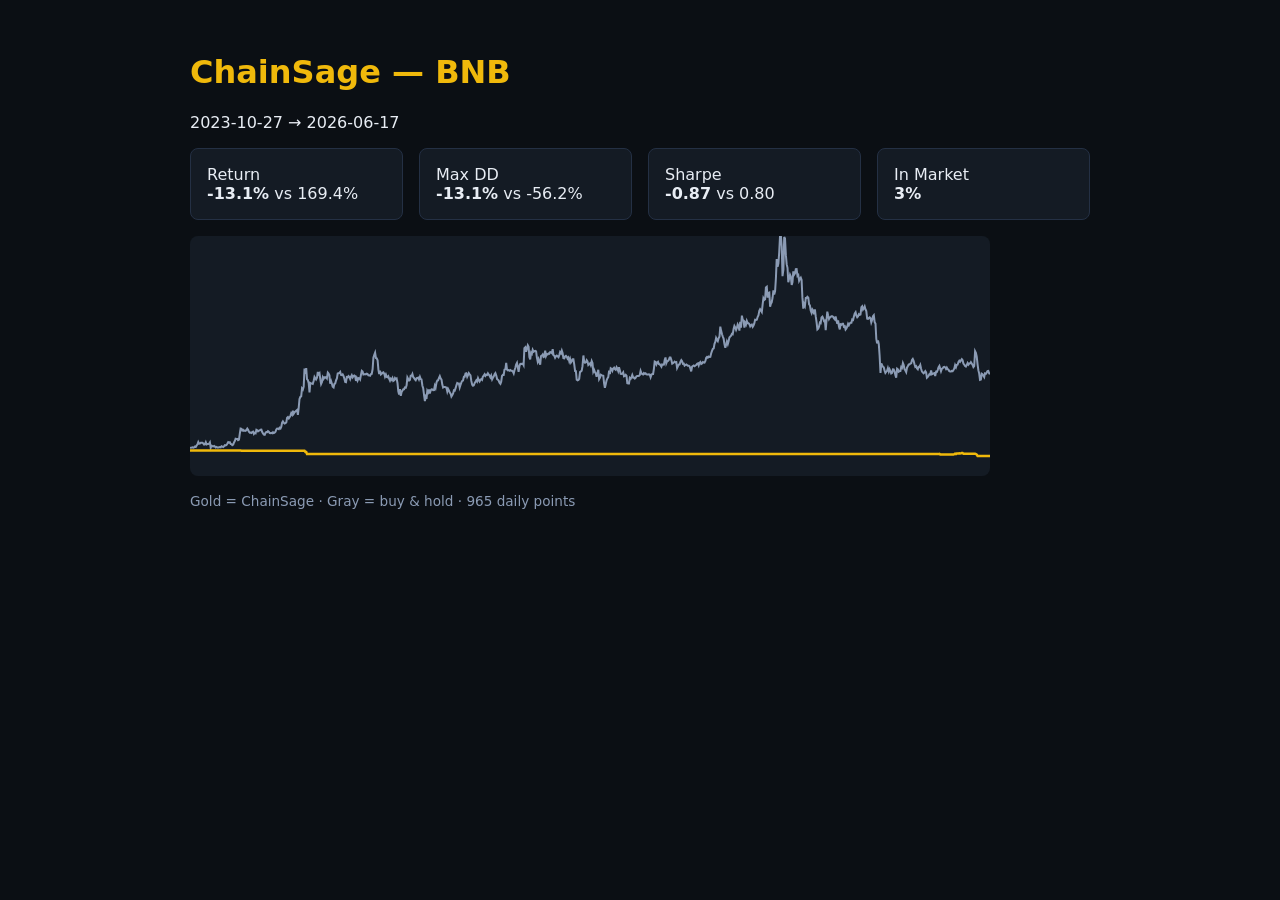
<file: reports/bnb_conservative_equity.html>
<!DOCTYPE html>
<html lang="en"><head><meta charset="UTF-8"/><title>ChainSage Equity — BNB</title>
<style>
body{font-family:system-ui,sans-serif;background:#0b0f14;color:#e8edf4;padding:2rem;max-width:900px;margin:auto}
h1{color:#f0b90b} .grid{display:grid;grid-template-columns:repeat(4,1fr);gap:1rem;margin:1rem 0}
.card{background:#141b24;border:1px solid #243044;border-radius:8px;padding:1rem}
svg{background:#141b24;border-radius:8px;width:100%;max-width:800px}
</style></head><body>
<h1>ChainSage — BNB</h1>
<p>2023-10-27 → 2026-06-17</p>
<div class="grid">
  <div class="card"><div>Return</div><strong>-13.1%</strong> vs 169.4%</div>
  <div class="card"><div>Max DD</div><strong>-13.1%</strong> vs -56.2%</div>
  <div class="card"><div>Sharpe</div><strong>-0.87</strong> vs 0.80</div>
  <div class="card"><div>In Market</div><strong>3%</strong></div>
</div>
<svg viewBox="0 0 800 240" xmlns="http://www.w3.org/2000/svg">
  <polyline fill="none" stroke="#8b9bb4" stroke-width="2" points="0.0,212.1 0.8,211.7 1.7,211.5 2.5,211.3 3.3,211.7 4.1,211.3 5.0,210.5 5.8,210.9 6.6,209.5 7.5,208.2 8.3,206.0 9.1,207.7 10.0,207.6 10.8,206.7 11.6,206.8 12.4,206.7 13.3,207.5 14.1,208.7 14.9,208.5 15.8,206.3 16.6,208.4 17.4,208.0 18.3,208.0 19.1,207.7 19.9,206.4 20.7,211.8 21.6,209.7 22.4,210.2 23.2,210.4 24.1,210.0 24.9,210.6 25.7,211.5 26.6,211.0 27.4,211.4 28.2,211.4 29.0,211.2 29.9,211.1 30.7,211.3 31.5,210.2 32.4,210.7 33.2,211.0 34.0,210.4 34.9,209.2 35.7,209.4 36.5,209.0 37.3,207.7 38.2,206.1 39.0,206.6 39.8,206.3 40.7,208.0 41.5,208.1 42.3,209.2 43.2,208.6 44.0,206.4 44.8,205.0 45.6,202.7 46.5,202.9 47.3,202.9 48.1,204.2 49.0,203.7 49.8,197.7 50.6,192.5 51.5,192.8 52.3,194.5 53.1,193.9 53.9,194.9 54.8,194.6 55.6,194.8 56.4,194.1 57.3,192.6 58.1,193.8 58.9,195.7 59.8,196.7 60.6,196.5 61.4,197.0 62.2,196.1 63.1,195.6 63.9,197.9 64.7,196.8 65.6,197.3 66.4,193.8 67.2,194.2 68.0,195.4 68.9,194.7 69.7,194.3 70.5,193.8 71.4,193.6 72.2,196.0 73.0,197.4 73.9,198.6 74.7,198.8 75.5,196.8 76.3,196.1 77.2,196.2 78.0,195.1 78.8,195.7 79.7,197.1 80.5,197.2 81.3,196.9 82.2,197.3 83.0,196.3 83.8,197.0 84.6,196.7 85.5,195.8 86.3,193.4 87.1,192.5 88.0,192.7 88.8,193.2 89.6,191.8 90.5,192.4 91.3,190.6 92.1,186.6 92.9,185.4 93.8,186.8 94.6,187.5 95.4,187.1 96.3,186.5 97.1,181.7 97.9,181.0 98.8,182.4 99.6,181.2 100.4,179.9 101.2,177.3 102.1,178.7 102.9,174.8 103.7,177.7 104.6,176.2 105.4,175.5 106.2,174.8 107.1,174.0 107.9,178.8 108.7,171.9 109.5,163.0 110.4,160.8 111.2,160.3 112.0,152.4 112.9,153.6 113.7,150.7 114.5,132.5 115.4,137.9 116.2,132.1 117.0,143.1 117.8,144.0 118.7,147.2 119.5,156.5 120.3,146.9 121.2,147.5 122.0,147.5 122.8,147.9 123.7,144.8 124.5,141.0 125.3,142.3 126.1,143.5 127.0,141.7 127.8,136.0 128.6,138.3 129.5,137.2 130.3,143.2 131.1,148.0 132.0,146.0 132.8,141.3 133.6,142.8 134.4,141.3 135.3,141.6 136.1,141.1 136.9,142.3 137.8,136.6 138.6,137.6 139.4,139.3 140.2,147.7 141.1,145.1 141.9,147.7 142.7,150.7 143.6,151.4 144.4,147.9 145.2,147.5 146.1,144.2 146.9,142.5 147.7,137.6 148.5,137.3 149.4,136.8 150.2,135.9 151.0,138.9 151.9,139.2 152.7,138.4 153.5,139.9 154.4,142.7 155.2,146.0 156.0,146.2 156.8,141.0 157.7,141.3 158.5,140.0 159.3,140.8 160.2,143.1 161.0,140.7 161.8,139.1 162.7,141.3 163.5,140.0 164.3,139.5 165.1,140.1 166.0,144.9 166.8,142.2 167.6,144.5 168.5,142.2 169.3,142.3 170.1,143.5 171.0,138.6 171.8,134.9 172.6,135.6 173.4,138.6 174.3,138.4 175.1,138.0 175.9,138.4 176.8,137.7 177.6,138.1 178.4,139.3 179.3,139.4 180.1,139.7 180.9,138.1 181.7,137.9 182.6,133.3 183.4,121.7 184.2,119.1 185.1,116.7 185.9,122.0 186.7,122.3 187.6,124.2 188.4,133.6 189.2,138.0 190.0,134.7 190.9,138.5 191.7,137.8 192.5,136.9 193.4,136.4 194.2,137.6 195.0,140.7 195.9,138.6 196.7,140.9 197.5,141.2 198.3,140.2 199.2,142.9 200.0,144.7 200.8,142.7 201.7,143.8 202.5,142.1 203.3,144.9 204.1,144.4 205.0,142.0 205.8,143.0 206.6,142.4 207.5,147.0 208.3,155.4 209.1,158.5 210.0,153.0 210.8,159.9 211.6,156.0 212.4,154.7 213.3,153.2 214.1,153.2 214.9,151.4 215.8,151.7 216.6,149.3 217.4,141.4 218.3,143.1 219.1,144.6 219.9,144.0 220.7,139.8 221.6,139.8 222.4,138.0 223.2,141.0 224.1,142.0 224.9,143.4 225.7,144.2 226.6,142.2 227.4,142.1 228.2,141.6 229.0,143.5 229.9,140.8 230.7,143.1 231.5,143.4 232.4,149.7 233.2,152.3 234.0,158.7 234.9,165.1 235.7,161.0 236.5,162.9 237.3,154.7 238.2,156.3 239.0,153.5 239.8,157.4 240.7,154.5 241.5,153.3 242.3,153.5 243.2,154.3 244.0,154.2 244.8,149.9 245.6,151.9 246.5,146.6 247.3,144.5 248.1,144.3 249.0,141.8 249.8,140.1 250.6,142.3 251.5,143.6 252.3,148.6 253.1,151.5 253.9,150.8 254.8,150.9 255.6,151.2 256.4,151.6 257.3,155.6 258.1,152.9 258.9,154.4 259.8,156.6 260.6,157.6 261.4,160.6 262.2,159.3 263.1,157.4 263.9,154.4 264.7,154.7 265.6,152.2 266.4,149.3 267.2,147.0 268.0,147.6 268.9,147.6 269.7,151.5 270.5,149.0 271.4,146.4 272.2,144.9 273.0,144.5 273.9,140.7 274.7,140.7 275.5,137.6 276.3,137.3 277.2,140.9 278.0,139.2 278.8,137.1 279.7,138.3 280.5,139.3 281.3,144.9 282.2,148.8 283.0,149.7 283.8,149.3 284.6,147.2 285.5,145.7 286.3,144.3 287.1,145.5 288.0,142.2 288.8,144.2 289.6,145.5 290.5,143.6 291.3,143.1 292.1,143.9 292.9,140.6 293.8,139.6 294.6,138.3 295.4,139.9 296.3,138.6 297.1,138.9 297.9,137.3 298.8,138.7 299.6,139.7 300.4,141.4 301.2,139.6 302.1,143.3 302.9,141.7 303.7,140.6 304.6,138.3 305.4,137.2 306.2,139.3 307.1,143.1 307.9,143.7 308.7,144.6 309.5,146.8 310.4,147.8 311.2,145.7 312.0,140.0 312.9,138.8 313.7,138.9 314.5,133.6 315.4,133.1 316.2,126.8 317.0,133.5 317.8,134.4 318.7,134.1 319.5,134.7 320.3,134.0 321.2,134.8 322.0,134.8 322.8,135.4 323.7,137.4 324.5,134.2 325.3,132.0 326.1,128.6 327.0,126.8 327.8,131.4 328.6,135.8 329.5,129.8 330.3,127.9 331.1,127.8 332.0,128.0 332.8,127.5 333.6,129.1 334.4,112.1 335.3,111.2 336.1,115.6 336.9,113.0 337.8,109.2 338.6,110.7 339.4,121.0 340.2,123.4 341.1,116.7 341.9,117.8 342.7,113.9 343.6,115.8 344.4,115.2 345.2,114.9 346.1,115.4 346.9,121.6 347.7,125.6 348.5,123.1 349.4,126.1 350.2,128.7 351.0,120.0 351.9,119.5 352.7,118.4 353.5,121.0 354.4,120.5 355.2,114.6 356.0,119.9 356.8,117.9 357.7,118.5 358.5,117.4 359.3,117.7 360.2,116.0 361.0,116.3 361.8,117.1 362.7,113.1 363.5,119.3 364.3,119.7 365.1,121.7 366.0,120.2 366.8,119.5 367.6,120.2 368.5,121.1 369.3,119.1 370.1,116.0 371.0,117.3 371.8,114.6 372.6,117.0 373.4,122.2 374.3,122.3 375.1,120.4 375.9,119.8 376.8,120.9 377.6,122.7 378.4,121.6 379.3,125.3 380.1,122.9 380.9,126.5 381.7,125.2 382.6,123.3 383.4,123.3 384.2,128.1 385.1,135.0 385.9,135.1 386.7,143.8 387.6,144.4 388.4,144.0 389.2,142.8 390.0,136.1 390.9,135.4 391.7,134.8 392.5,130.2 393.4,119.5 394.2,125.8 395.0,126.8 395.9,126.3 396.7,124.2 397.5,125.3 398.3,129.0 399.2,128.0 400.0,127.4 400.8,129.2 401.7,125.1 402.5,127.0 403.3,135.7 404.1,133.9 405.0,136.2 405.8,137.4 406.6,140.8 407.5,136.9 408.3,133.8 409.1,143.2 410.0,141.6 410.8,138.8 411.6,139.2 412.4,139.5 413.3,139.8 414.1,147.4 414.9,151.9 415.8,148.0 416.6,144.4 417.4,142.4 418.3,140.9 419.1,134.6 419.9,138.0 420.7,132.3 421.6,133.0 422.4,134.8 423.2,132.5 424.1,131.6 424.9,133.2 425.7,133.8 426.6,131.2 427.4,132.6 428.2,135.0 429.0,131.2 429.9,134.6 430.7,137.9 431.5,138.0 432.4,137.5 433.2,136.3 434.0,140.3 434.9,139.9 435.7,138.9 436.5,139.8 437.3,147.2 438.2,147.4 439.0,147.5 439.8,141.9 440.7,142.8 441.5,141.2 442.3,139.0 443.2,141.6 444.0,141.5 444.8,142.5 445.6,141.8 446.5,140.3 447.3,140.1 448.1,140.1 449.0,139.9 449.8,139.0 450.6,134.9 451.5,137.4 452.3,138.2 453.1,138.5 453.9,137.1 454.8,137.8 455.6,137.3 456.4,138.3 457.3,138.5 458.1,138.6 458.9,138.3 459.8,138.6 460.6,141.2 461.4,138.9 462.2,138.0 463.1,138.0 463.9,132.8 464.7,125.5 465.6,126.0 466.4,128.5 467.2,126.7 468.0,125.9 468.9,128.2 469.7,128.3 470.5,129.3 471.4,130.7 472.2,128.4 473.0,128.8 473.9,128.7 474.7,124.1 475.5,121.5 476.3,127.3 477.2,125.2 478.0,124.9 478.8,123.9 479.7,121.5 480.5,121.5 481.3,123.8 482.2,127.6 483.0,127.1 483.8,126.6 484.6,125.6 485.5,126.4 486.3,126.1 487.1,132.0 488.0,130.1 488.8,128.5 489.6,128.3 490.5,125.6 491.3,124.1 492.1,125.3 492.9,127.8 493.8,127.6 494.6,129.6 495.4,129.0 496.3,128.5 497.1,129.1 497.9,129.7 498.8,129.7 499.6,130.3 500.4,132.8 501.2,135.4 502.1,130.6 502.9,130.0 503.7,129.5 504.6,130.2 505.4,129.5 506.2,129.0 507.1,127.7 507.9,127.3 508.7,129.4 509.5,126.8 510.4,126.0 511.2,128.0 512.0,127.5 512.9,126.1 513.7,126.5 514.5,126.6 515.4,125.0 516.2,121.7 517.0,120.9 517.8,121.7 518.7,120.5 519.5,121.0 520.3,120.9 521.2,117.2 522.0,114.9 522.8,113.0 523.7,112.4 524.5,107.8 525.3,105.9 526.1,101.9 527.0,103.9 527.8,105.1 528.6,102.2 529.5,100.6 530.3,90.7 531.1,94.6 532.0,98.3 532.8,100.6 533.6,102.6 534.4,107.7 535.3,111.8 536.1,108.9 536.9,105.5 537.8,108.1 538.6,105.3 539.4,101.5 540.2,100.6 541.1,99.6 541.9,97.9 542.7,98.3 543.6,93.0 544.4,89.9 545.2,91.4 546.1,93.9 546.9,91.8 547.7,88.5 548.5,90.1 549.4,94.6 550.2,85.8 551.0,91.6 551.9,79.7 552.7,83.6 553.5,84.4 554.4,91.6 555.2,86.9 556.0,88.5 556.8,84.9 557.7,87.1 558.5,87.2 559.3,88.0 560.2,90.4 561.0,89.2 561.8,88.6 562.7,90.8 563.5,89.5 564.3,87.4 565.1,83.7 566.0,84.0 566.8,83.7 567.6,81.0 568.5,79.2 569.3,74.9 570.1,73.2 571.0,74.6 571.8,75.9 572.6,68.9 573.4,62.1 574.3,63.9 575.1,63.3 575.9,51.6 576.8,50.8 577.6,61.6 578.4,57.0 579.3,56.6 580.1,70.8 580.9,67.8 581.7,66.4 582.6,61.5 583.4,54.3 584.2,58.5 585.1,55.0 585.9,42.5 586.7,23.1 587.6,30.7 588.4,27.4 589.2,16.5 590.0,0.6 590.9,0.0 591.7,10.2 592.5,40.1 593.4,33.7 594.2,0.9 595.0,2.5 595.9,19.4 596.7,28.4 597.5,31.8 598.3,46.2 599.2,42.1 600.0,38.7 600.8,40.6 601.7,49.0 602.5,46.1 603.3,35.4 604.1,38.8 605.0,37.4 605.8,33.1 606.6,33.0 607.5,39.9 608.3,39.1 609.1,44.7 610.0,42.8 610.8,41.7 611.6,43.9 612.4,61.4 613.3,72.6 614.1,68.1 614.9,69.9 615.8,61.9 616.6,61.9 617.4,60.8 618.3,61.7 619.1,68.4 619.9,69.4 620.7,74.4 621.6,76.8 622.4,73.4 623.2,74.6 624.1,78.3 624.9,73.3 625.7,80.2 626.6,86.3 627.4,93.4 628.2,92.7 629.0,90.8 629.9,86.6 630.7,87.1 631.5,81.4 632.4,80.6 633.2,82.3 634.0,85.1 634.9,84.6 635.7,94.1 636.5,84.3 637.3,75.7 638.2,79.8 639.0,83.0 639.8,81.6 640.7,80.9 641.5,80.3 642.3,80.3 643.2,81.0 644.0,82.5 644.8,83.4 645.6,80.4 646.5,84.2 647.3,87.9 648.1,84.5 649.0,90.9 649.8,93.4 650.6,88.3 651.5,88.7 652.3,87.8 653.1,87.8 653.9,90.7 654.8,90.2 655.6,93.5 656.4,92.5 657.3,90.5 658.1,87.7 658.9,89.1 659.8,87.3 660.6,86.7 661.4,86.7 662.2,83.4 663.1,83.9 663.9,80.6 664.7,77.7 665.6,76.3 666.4,79.7 667.2,81.3 668.0,80.4 668.9,78.2 669.7,78.9 670.5,78.6 671.4,71.2 672.2,70.3 673.0,73.6 673.9,72.3 674.7,70.5 675.5,73.4 676.3,75.1 677.2,82.8 678.0,83.0 678.8,82.1 679.7,81.4 680.5,82.3 681.3,86.4 682.2,83.8 683.0,80.1 683.8,79.2 684.6,85.9 685.5,87.8 686.3,103.0 687.1,107.4 688.0,104.4 688.8,108.2 689.6,119.4 690.5,136.9 691.3,127.3 692.1,129.3 692.9,130.7 693.8,131.4 694.6,134.6 695.4,136.9 696.3,135.7 697.1,134.8 697.9,132.1 698.8,135.5 699.6,133.2 700.4,135.0 701.2,137.5 702.1,136.9 702.9,133.4 703.7,133.5 704.6,135.6 705.4,139.2 706.2,141.7 707.1,132.7 707.9,133.4 708.7,135.7 709.5,135.1 710.4,135.0 711.2,131.1 712.0,131.9 712.9,127.1 713.7,129.1 714.5,133.1 715.4,134.5 716.2,136.1 717.0,131.7 717.8,130.3 718.7,128.4 719.5,128.4 720.3,127.6 721.2,127.2 722.0,124.0 722.8,122.9 723.7,125.0 724.5,128.2 725.3,130.8 726.1,130.2 727.0,132.5 727.8,133.3 728.6,130.8 729.5,131.0 730.3,129.1 731.1,132.8 732.0,135.7 732.8,136.3 733.6,137.3 734.4,136.7 735.3,135.1 736.1,136.4 736.9,141.7 737.8,140.8 738.6,139.8 739.4,138.2 740.2,138.5 741.1,134.5 741.9,138.3 742.7,137.9 743.6,137.4 744.4,137.1 745.2,140.0 746.1,135.6 746.9,135.8 747.7,134.1 748.5,131.5 749.4,130.0 750.2,132.6 751.0,135.3 751.9,132.7 752.7,132.3 753.5,131.1 754.4,130.9 755.2,131.4 756.0,132.9 756.8,131.5 757.7,133.2 758.5,133.7 759.3,135.1 760.2,135.5 761.0,135.5 761.8,134.9 762.7,135.1 763.5,134.0 764.3,132.5 765.1,129.1 766.0,131.2 766.8,128.8 767.6,128.7 768.5,126.0 769.3,124.7 770.1,125.8 771.0,124.4 771.8,123.2 772.6,124.3 773.4,127.5 774.3,128.8 775.1,130.0 775.9,130.6 776.8,128.8 777.6,127.0 778.4,128.6 779.3,127.5 780.1,127.4 780.9,126.1 781.7,127.4 782.6,128.9 783.4,131.0 784.2,130.0 785.1,115.2 785.9,116.8 786.7,120.3 787.6,128.6 788.4,134.4 789.2,137.6 790.0,143.9 790.9,143.5 791.7,137.6 792.5,138.1 793.4,139.8 794.2,141.1 795.0,137.4 795.9,137.7 796.7,136.6 797.5,135.2 798.3,135.0 799.2,137.5 800.0,137.7"/>
  <polyline fill="none" stroke="#f0b90b" stroke-width="2.5" points="0.0,214.6 0.8,214.6 1.7,214.6 2.5,214.6 3.3,214.6 4.1,214.6 5.0,214.6 5.8,214.6 6.6,214.6 7.5,214.6 8.3,214.6 9.1,214.6 10.0,214.6 10.8,214.6 11.6,214.6 12.4,214.6 13.3,214.6 14.1,214.6 14.9,214.6 15.8,214.6 16.6,214.6 17.4,214.6 18.3,214.6 19.1,214.6 19.9,214.6 20.7,214.6 21.6,214.6 22.4,214.6 23.2,214.6 24.1,214.6 24.9,214.6 25.7,214.6 26.6,214.6 27.4,214.6 28.2,214.6 29.0,214.6 29.9,214.6 30.7,214.6 31.5,214.6 32.4,214.6 33.2,214.6 34.0,214.6 34.9,214.6 35.7,214.6 36.5,214.6 37.3,214.6 38.2,214.6 39.0,214.6 39.8,214.6 40.7,214.6 41.5,214.6 42.3,214.6 43.2,214.6 44.0,214.6 44.8,214.6 45.6,214.6 46.5,214.6 47.3,214.6 48.1,214.6 49.0,214.6 49.8,214.6 50.6,214.6 51.5,214.8 52.3,214.8 53.1,214.8 53.9,214.8 54.8,214.8 55.6,214.8 56.4,214.8 57.3,214.8 58.1,214.8 58.9,214.8 59.8,214.8 60.6,214.8 61.4,214.8 62.2,214.8 63.1,214.8 63.9,214.8 64.7,214.8 65.6,214.8 66.4,214.8 67.2,214.8 68.0,214.8 68.9,214.8 69.7,214.8 70.5,214.8 71.4,214.8 72.2,214.8 73.0,214.8 73.9,214.8 74.7,214.8 75.5,214.8 76.3,214.8 77.2,214.8 78.0,214.8 78.8,214.8 79.7,214.8 80.5,214.8 81.3,214.8 82.2,214.8 83.0,214.8 83.8,214.8 84.6,214.8 85.5,214.8 86.3,214.8 87.1,214.8 88.0,214.8 88.8,214.8 89.6,214.8 90.5,214.8 91.3,214.8 92.1,214.8 92.9,214.8 93.8,214.8 94.6,214.8 95.4,214.8 96.3,214.8 97.1,214.8 97.9,214.8 98.8,214.8 99.6,214.8 100.4,214.8 101.2,214.8 102.1,214.8 102.9,214.8 103.7,214.8 104.6,214.8 105.4,214.8 106.2,214.8 107.1,214.8 107.9,214.8 108.7,214.8 109.5,214.8 110.4,214.8 111.2,214.8 112.0,214.8 112.9,214.8 113.7,214.8 114.5,214.8 115.4,215.9 116.2,215.9 117.0,218.1 117.8,218.1 118.7,218.1 119.5,218.1 120.3,218.1 121.2,218.1 122.0,218.1 122.8,218.1 123.7,218.1 124.5,218.1 125.3,218.1 126.1,218.1 127.0,218.1 127.8,218.1 128.6,218.1 129.5,218.1 130.3,218.1 131.1,218.1 132.0,218.1 132.8,218.1 133.6,218.1 134.4,218.1 135.3,218.1 136.1,218.1 136.9,218.1 137.8,218.1 138.6,218.1 139.4,218.1 140.2,218.1 141.1,218.1 141.9,218.1 142.7,218.1 143.6,218.1 144.4,218.1 145.2,218.1 146.1,218.1 146.9,218.1 147.7,218.1 148.5,218.1 149.4,218.1 150.2,218.1 151.0,218.1 151.9,218.1 152.7,218.1 153.5,218.1 154.4,218.1 155.2,218.1 156.0,218.1 156.8,218.1 157.7,218.1 158.5,218.1 159.3,218.1 160.2,218.1 161.0,218.1 161.8,218.1 162.7,218.1 163.5,218.1 164.3,218.1 165.1,218.1 166.0,218.1 166.8,218.1 167.6,218.1 168.5,218.1 169.3,218.1 170.1,218.1 171.0,218.1 171.8,218.1 172.6,218.1 173.4,218.1 174.3,218.1 175.1,218.1 175.9,218.1 176.8,218.1 177.6,218.1 178.4,218.1 179.3,218.1 180.1,218.1 180.9,218.1 181.7,218.1 182.6,218.1 183.4,218.1 184.2,218.1 185.1,218.1 185.9,218.1 186.7,218.1 187.6,218.1 188.4,218.1 189.2,218.1 190.0,218.1 190.9,218.1 191.7,218.1 192.5,218.1 193.4,218.1 194.2,218.1 195.0,218.1 195.9,218.1 196.7,218.1 197.5,218.1 198.3,218.1 199.2,218.1 200.0,218.1 200.8,218.1 201.7,218.1 202.5,218.1 203.3,218.1 204.1,218.1 205.0,218.1 205.8,218.1 206.6,218.1 207.5,218.1 208.3,218.1 209.1,218.1 210.0,218.1 210.8,218.1 211.6,218.1 212.4,218.1 213.3,218.1 214.1,218.1 214.9,218.1 215.8,218.1 216.6,218.1 217.4,218.1 218.3,218.1 219.1,218.1 219.9,218.1 220.7,218.1 221.6,218.1 222.4,218.1 223.2,218.1 224.1,218.1 224.9,218.1 225.7,218.1 226.6,218.1 227.4,218.1 228.2,218.1 229.0,218.1 229.9,218.1 230.7,218.1 231.5,218.1 232.4,218.1 233.2,218.1 234.0,218.1 234.9,218.1 235.7,218.1 236.5,218.1 237.3,218.1 238.2,218.1 239.0,218.1 239.8,218.1 240.7,218.1 241.5,218.1 242.3,218.1 243.2,218.1 244.0,218.1 244.8,218.1 245.6,218.1 246.5,218.1 247.3,218.1 248.1,218.1 249.0,218.1 249.8,218.1 250.6,218.1 251.5,218.1 252.3,218.1 253.1,218.1 253.9,218.1 254.8,218.1 255.6,218.1 256.4,218.1 257.3,218.1 258.1,218.1 258.9,218.1 259.8,218.1 260.6,218.1 261.4,218.1 262.2,218.1 263.1,218.1 263.9,218.1 264.7,218.1 265.6,218.1 266.4,218.1 267.2,218.1 268.0,218.1 268.9,218.1 269.7,218.1 270.5,218.1 271.4,218.1 272.2,218.1 273.0,218.1 273.9,218.1 274.7,218.1 275.5,218.1 276.3,218.1 277.2,218.1 278.0,218.1 278.8,218.1 279.7,218.1 280.5,218.1 281.3,218.1 282.2,218.1 283.0,218.1 283.8,218.1 284.6,218.1 285.5,218.1 286.3,218.1 287.1,218.1 288.0,218.1 288.8,218.1 289.6,218.1 290.5,218.1 291.3,218.1 292.1,218.1 292.9,218.1 293.8,218.1 294.6,218.1 295.4,218.1 296.3,218.1 297.1,218.1 297.9,218.1 298.8,218.1 299.6,218.1 300.4,218.1 301.2,218.1 302.1,218.1 302.9,218.1 303.7,218.1 304.6,218.1 305.4,218.1 306.2,218.1 307.1,218.1 307.9,218.1 308.7,218.1 309.5,218.1 310.4,218.1 311.2,218.1 312.0,218.1 312.9,218.1 313.7,218.1 314.5,218.1 315.4,218.1 316.2,218.1 317.0,218.1 317.8,218.1 318.7,218.1 319.5,218.1 320.3,218.1 321.2,218.1 322.0,218.1 322.8,218.1 323.7,218.1 324.5,218.1 325.3,218.1 326.1,218.1 327.0,218.1 327.8,218.1 328.6,218.1 329.5,218.1 330.3,218.1 331.1,218.1 332.0,218.1 332.8,218.1 333.6,218.1 334.4,218.1 335.3,218.1 336.1,218.1 336.9,218.1 337.8,218.1 338.6,218.1 339.4,218.1 340.2,218.1 341.1,218.1 341.9,218.1 342.7,218.1 343.6,218.1 344.4,218.1 345.2,218.1 346.1,218.1 346.9,218.1 347.7,218.1 348.5,218.1 349.4,218.1 350.2,218.1 351.0,218.1 351.9,218.1 352.7,218.1 353.5,218.1 354.4,218.1 355.2,218.1 356.0,218.1 356.8,218.1 357.7,218.1 358.5,218.1 359.3,218.1 360.2,218.1 361.0,218.1 361.8,218.1 362.7,218.1 363.5,218.1 364.3,218.1 365.1,218.1 366.0,218.1 366.8,218.1 367.6,218.1 368.5,218.1 369.3,218.1 370.1,218.1 371.0,218.1 371.8,218.1 372.6,218.1 373.4,218.1 374.3,218.1 375.1,218.1 375.9,218.1 376.8,218.1 377.6,218.1 378.4,218.1 379.3,218.1 380.1,218.1 380.9,218.1 381.7,218.1 382.6,218.1 383.4,218.1 384.2,218.1 385.1,218.1 385.9,218.1 386.7,218.1 387.6,218.1 388.4,218.1 389.2,218.1 390.0,218.1 390.9,218.1 391.7,218.1 392.5,218.1 393.4,218.1 394.2,218.1 395.0,218.1 395.9,218.1 396.7,218.1 397.5,218.1 398.3,218.1 399.2,218.1 400.0,218.1 400.8,218.1 401.7,218.1 402.5,218.1 403.3,218.1 404.1,218.1 405.0,218.1 405.8,218.1 406.6,218.1 407.5,218.1 408.3,218.1 409.1,218.1 410.0,218.1 410.8,218.1 411.6,218.1 412.4,218.1 413.3,218.1 414.1,218.1 414.9,218.1 415.8,218.1 416.6,218.1 417.4,218.1 418.3,218.1 419.1,218.1 419.9,218.1 420.7,218.1 421.6,218.1 422.4,218.1 423.2,218.1 424.1,218.1 424.9,218.1 425.7,218.1 426.6,218.1 427.4,218.1 428.2,218.1 429.0,218.1 429.9,218.1 430.7,218.1 431.5,218.1 432.4,218.1 433.2,218.1 434.0,218.1 434.9,218.1 435.7,218.1 436.5,218.1 437.3,218.1 438.2,218.1 439.0,218.1 439.8,218.1 440.7,218.1 441.5,218.1 442.3,218.1 443.2,218.1 444.0,218.1 444.8,218.1 445.6,218.1 446.5,218.1 447.3,218.1 448.1,218.1 449.0,218.1 449.8,218.1 450.6,218.1 451.5,218.1 452.3,218.1 453.1,218.1 453.9,218.1 454.8,218.1 455.6,218.1 456.4,218.1 457.3,218.1 458.1,218.1 458.9,218.1 459.8,218.1 460.6,218.1 461.4,218.1 462.2,218.1 463.1,218.1 463.9,218.1 464.7,218.1 465.6,218.1 466.4,218.1 467.2,218.1 468.0,218.1 468.9,218.1 469.7,218.1 470.5,218.1 471.4,218.1 472.2,218.1 473.0,218.1 473.9,218.1 474.7,218.1 475.5,218.1 476.3,218.1 477.2,218.1 478.0,218.1 478.8,218.1 479.7,218.1 480.5,218.1 481.3,218.1 482.2,218.1 483.0,218.1 483.8,218.1 484.6,218.1 485.5,218.1 486.3,218.1 487.1,218.1 488.0,218.1 488.8,218.1 489.6,218.1 490.5,218.1 491.3,218.1 492.1,218.1 492.9,218.1 493.8,218.1 494.6,218.1 495.4,218.1 496.3,218.1 497.1,218.1 497.9,218.1 498.8,218.1 499.6,218.1 500.4,218.1 501.2,218.1 502.1,218.1 502.9,218.1 503.7,218.1 504.6,218.1 505.4,218.1 506.2,218.1 507.1,218.1 507.9,218.1 508.7,218.1 509.5,218.1 510.4,218.1 511.2,218.1 512.0,218.1 512.9,218.1 513.7,218.1 514.5,218.1 515.4,218.1 516.2,218.1 517.0,218.1 517.8,218.1 518.7,218.1 519.5,218.1 520.3,218.1 521.2,218.1 522.0,218.1 522.8,218.1 523.7,218.1 524.5,218.1 525.3,218.1 526.1,218.1 527.0,218.1 527.8,218.1 528.6,218.1 529.5,218.1 530.3,218.1 531.1,218.1 532.0,218.1 532.8,218.1 533.6,218.1 534.4,218.1 535.3,218.1 536.1,218.1 536.9,218.1 537.8,218.1 538.6,218.1 539.4,218.1 540.2,218.1 541.1,218.1 541.9,218.1 542.7,218.1 543.6,218.1 544.4,218.1 545.2,218.1 546.1,218.1 546.9,218.1 547.7,218.1 548.5,218.1 549.4,218.1 550.2,218.1 551.0,218.1 551.9,218.1 552.7,218.1 553.5,218.1 554.4,218.1 555.2,218.1 556.0,218.1 556.8,218.1 557.7,218.1 558.5,218.1 559.3,218.1 560.2,218.1 561.0,218.1 561.8,218.1 562.7,218.1 563.5,218.1 564.3,218.1 565.1,218.1 566.0,218.1 566.8,218.1 567.6,218.1 568.5,218.1 569.3,218.1 570.1,218.1 571.0,218.1 571.8,218.1 572.6,218.1 573.4,218.1 574.3,218.1 575.1,218.1 575.9,218.1 576.8,218.1 577.6,218.1 578.4,218.1 579.3,218.1 580.1,218.1 580.9,218.1 581.7,218.1 582.6,218.1 583.4,218.1 584.2,218.1 585.1,218.1 585.9,218.1 586.7,218.1 587.6,218.1 588.4,218.1 589.2,218.1 590.0,218.1 590.9,218.1 591.7,218.1 592.5,218.1 593.4,218.1 594.2,218.1 595.0,218.1 595.9,218.1 596.7,218.1 597.5,218.1 598.3,218.1 599.2,218.1 600.0,218.1 600.8,218.1 601.7,218.1 602.5,218.1 603.3,218.1 604.1,218.1 605.0,218.1 605.8,218.1 606.6,218.1 607.5,218.1 608.3,218.1 609.1,218.1 610.0,218.1 610.8,218.1 611.6,218.1 612.4,218.1 613.3,218.1 614.1,218.1 614.9,218.1 615.8,218.1 616.6,218.1 617.4,218.1 618.3,218.1 619.1,218.1 619.9,218.1 620.7,218.1 621.6,218.1 622.4,218.1 623.2,218.1 624.1,218.1 624.9,218.1 625.7,218.1 626.6,218.1 627.4,218.1 628.2,218.1 629.0,218.1 629.9,218.1 630.7,218.1 631.5,218.1 632.4,218.1 633.2,218.1 634.0,218.1 634.9,218.1 635.7,218.1 636.5,218.1 637.3,218.1 638.2,218.1 639.0,218.1 639.8,218.1 640.7,218.1 641.5,218.1 642.3,218.1 643.2,218.1 644.0,218.1 644.8,218.1 645.6,218.1 646.5,218.1 647.3,218.1 648.1,218.1 649.0,218.1 649.8,218.1 650.6,218.1 651.5,218.1 652.3,218.1 653.1,218.1 653.9,218.1 654.8,218.1 655.6,218.1 656.4,218.1 657.3,218.1 658.1,218.1 658.9,218.1 659.8,218.1 660.6,218.1 661.4,218.1 662.2,218.1 663.1,218.1 663.9,218.1 664.7,218.1 665.6,218.1 666.4,218.1 667.2,218.1 668.0,218.1 668.9,218.1 669.7,218.1 670.5,218.1 671.4,218.1 672.2,218.1 673.0,218.1 673.9,218.1 674.7,218.1 675.5,218.1 676.3,218.1 677.2,218.1 678.0,218.1 678.8,218.1 679.7,218.1 680.5,218.1 681.3,218.1 682.2,218.1 683.0,218.1 683.8,218.1 684.6,218.1 685.5,218.1 686.3,218.1 687.1,218.1 688.0,218.1 688.8,218.1 689.6,218.1 690.5,218.1 691.3,218.1 692.1,218.1 692.9,218.1 693.8,218.1 694.6,218.1 695.4,218.1 696.3,218.1 697.1,218.1 697.9,218.1 698.8,218.1 699.6,218.1 700.4,218.1 701.2,218.1 702.1,218.1 702.9,218.1 703.7,218.1 704.6,218.1 705.4,218.1 706.2,218.1 707.1,218.1 707.9,218.1 708.7,218.1 709.5,218.1 710.4,218.1 711.2,218.1 712.0,218.1 712.9,218.1 713.7,218.1 714.5,218.1 715.4,218.1 716.2,218.1 717.0,218.1 717.8,218.1 718.7,218.1 719.5,218.1 720.3,218.1 721.2,218.1 722.0,218.1 722.8,218.1 723.7,218.1 724.5,218.1 725.3,218.1 726.1,218.1 727.0,218.1 727.8,218.1 728.6,218.1 729.5,218.1 730.3,218.1 731.1,218.1 732.0,218.1 732.8,218.1 733.6,218.1 734.4,218.1 735.3,218.1 736.1,218.1 736.9,218.1 737.8,218.1 738.6,218.1 739.4,218.1 740.2,218.1 741.1,218.1 741.9,218.1 742.7,218.1 743.6,218.1 744.4,218.1 745.2,218.1 746.1,218.1 746.9,218.1 747.7,218.1 748.5,218.1 749.4,217.9 750.2,218.4 751.0,218.4 751.9,218.4 752.7,218.4 753.5,218.4 754.4,218.4 755.2,218.4 756.0,218.4 756.8,218.4 757.7,218.4 758.5,218.4 759.3,218.4 760.2,218.4 761.0,218.4 761.8,218.4 762.7,218.4 763.5,218.4 764.3,218.2 765.1,217.6 766.0,218.0 766.8,217.5 767.6,217.6 768.5,217.6 769.3,217.3 770.1,217.5 771.0,217.3 771.8,217.1 772.6,217.1 773.4,217.7 774.3,217.7 775.1,217.7 775.9,217.7 776.8,217.7 777.6,217.7 778.4,217.7 779.3,217.7 780.1,217.7 780.9,217.7 781.7,217.7 782.6,217.7 783.4,217.7 784.2,217.7 785.1,217.7 785.9,218.0 786.7,218.6 787.6,220.0 788.4,220.0 789.2,220.0 790.0,220.0 790.9,220.0 791.7,220.0 792.5,220.0 793.4,220.0 794.2,220.0 795.0,220.0 795.9,220.0 796.7,220.0 797.5,220.0 798.3,220.0 799.2,220.0 800.0,220.0"/>
</svg>
<p style="color:#8b9bb4;font-size:0.85rem">Gold = ChainSage · Gray = buy &amp; hold · 965 daily points</p>
</body></html>
</file>
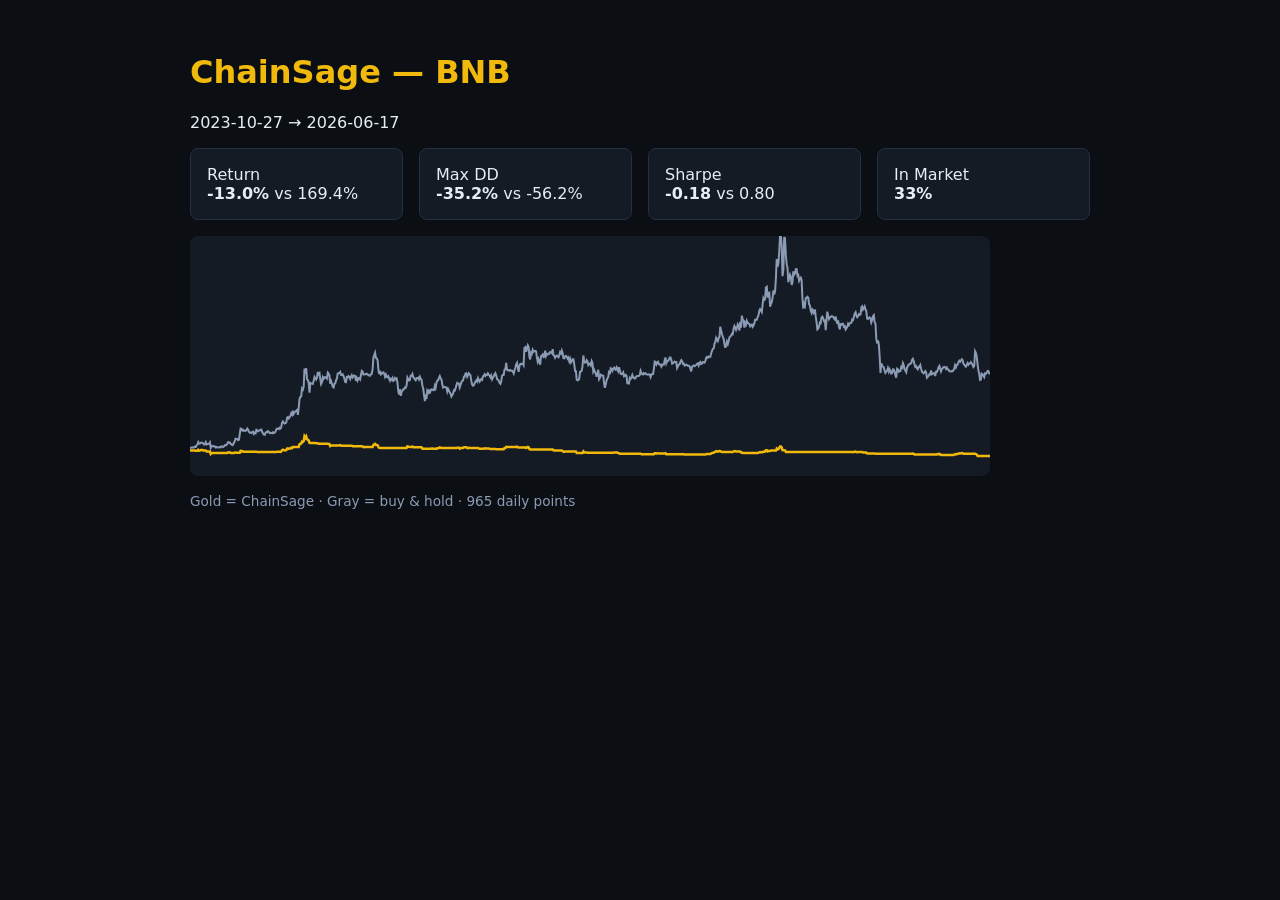
<file: reports/bnb_equity.html>
<!DOCTYPE html>
<html lang="en"><head><meta charset="UTF-8"/><title>ChainSage Equity — BNB</title>
<style>
body{font-family:system-ui,sans-serif;background:#0b0f14;color:#e8edf4;padding:2rem;max-width:900px;margin:auto}
h1{color:#f0b90b} .grid{display:grid;grid-template-columns:repeat(4,1fr);gap:1rem;margin:1rem 0}
.card{background:#141b24;border:1px solid #243044;border-radius:8px;padding:1rem}
svg{background:#141b24;border-radius:8px;width:100%;max-width:800px}
</style></head><body>
<h1>ChainSage — BNB</h1>
<p>2023-10-27 → 2026-06-17</p>
<div class="grid">
  <div class="card"><div>Return</div><strong>-13.0%</strong> vs 169.4%</div>
  <div class="card"><div>Max DD</div><strong>-35.2%</strong> vs -56.2%</div>
  <div class="card"><div>Sharpe</div><strong>-0.18</strong> vs 0.80</div>
  <div class="card"><div>In Market</div><strong>33%</strong></div>
</div>
<svg viewBox="0 0 800 240" xmlns="http://www.w3.org/2000/svg">
  <polyline fill="none" stroke="#8b9bb4" stroke-width="2" points="0.0,212.1 0.8,211.8 1.7,211.5 2.5,211.3 3.3,211.7 4.1,211.3 5.0,210.5 5.8,210.9 6.6,209.5 7.5,208.2 8.3,206.0 9.1,207.7 10.0,207.6 10.8,206.7 11.6,206.8 12.4,206.7 13.3,207.5 14.1,208.7 14.9,208.5 15.8,206.3 16.6,208.4 17.4,208.0 18.3,208.0 19.1,207.7 19.9,206.4 20.7,211.8 21.6,209.7 22.4,210.2 23.2,210.4 24.1,210.1 24.9,210.6 25.7,211.5 26.6,211.0 27.4,211.4 28.2,211.4 29.0,211.2 29.9,211.1 30.7,211.3 31.5,210.2 32.4,210.7 33.2,211.0 34.0,210.4 34.9,209.2 35.7,209.4 36.5,209.0 37.3,207.7 38.2,206.1 39.0,206.6 39.8,206.4 40.7,208.0 41.5,208.1 42.3,209.2 43.2,208.6 44.0,206.4 44.8,205.0 45.6,202.7 46.5,202.9 47.3,202.9 48.1,204.2 49.0,203.7 49.8,197.7 50.6,192.5 51.5,192.8 52.3,194.5 53.1,193.9 53.9,194.9 54.8,194.6 55.6,194.8 56.4,194.1 57.3,192.6 58.1,193.8 58.9,195.7 59.8,196.7 60.6,196.5 61.4,197.0 62.2,196.1 63.1,195.6 63.9,197.9 64.7,196.8 65.6,197.3 66.4,193.8 67.2,194.2 68.0,195.4 68.9,194.7 69.7,194.3 70.5,193.8 71.4,193.6 72.2,196.1 73.0,197.4 73.9,198.6 74.7,198.8 75.5,196.8 76.3,196.1 77.2,196.2 78.0,195.1 78.8,195.7 79.7,197.1 80.5,197.2 81.3,196.9 82.2,197.3 83.0,196.3 83.8,197.0 84.6,196.7 85.5,195.8 86.3,193.5 87.1,192.5 88.0,192.7 88.8,193.2 89.6,191.8 90.5,192.4 91.3,190.6 92.1,186.6 92.9,185.4 93.8,186.9 94.6,187.5 95.4,187.1 96.3,186.5 97.1,181.7 97.9,181.0 98.8,182.4 99.6,181.2 100.4,179.9 101.2,177.3 102.1,178.7 102.9,174.8 103.7,177.8 104.6,176.2 105.4,175.5 106.2,174.8 107.1,174.0 107.9,178.8 108.7,171.9 109.5,163.0 110.4,160.8 111.2,160.4 112.0,152.4 112.9,153.6 113.7,150.7 114.5,132.5 115.4,137.9 116.2,132.1 117.0,143.1 117.8,144.0 118.7,147.2 119.5,156.6 120.3,146.9 121.2,147.5 122.0,147.5 122.8,147.9 123.7,144.8 124.5,141.0 125.3,142.3 126.1,143.5 127.0,141.7 127.8,136.0 128.6,138.3 129.5,137.2 130.3,143.2 131.1,148.0 132.0,146.0 132.8,141.3 133.6,142.8 134.4,141.3 135.3,141.6 136.1,141.1 136.9,142.3 137.8,136.6 138.6,137.6 139.4,139.3 140.2,147.7 141.1,145.1 141.9,147.7 142.7,150.7 143.6,151.4 144.4,147.9 145.2,147.5 146.1,144.2 146.9,142.5 147.7,137.6 148.5,137.3 149.4,136.8 150.2,135.9 151.0,138.9 151.9,139.2 152.7,138.4 153.5,139.9 154.4,142.7 155.2,146.0 156.0,146.2 156.8,141.0 157.7,141.3 158.5,140.0 159.3,140.8 160.2,143.1 161.0,140.7 161.8,139.1 162.7,141.3 163.5,140.0 164.3,139.5 165.1,140.1 166.0,144.9 166.8,142.2 167.6,144.5 168.5,142.2 169.3,142.3 170.1,143.5 171.0,138.6 171.8,134.9 172.6,135.6 173.4,138.6 174.3,138.4 175.1,138.0 175.9,138.4 176.8,137.7 177.6,138.2 178.4,139.3 179.3,139.4 180.1,139.7 180.9,138.1 181.7,137.9 182.6,133.3 183.4,121.7 184.2,119.1 185.1,116.7 185.9,122.0 186.7,122.3 187.6,124.2 188.4,133.6 189.2,138.0 190.0,134.7 190.9,138.5 191.7,137.8 192.5,136.9 193.4,136.4 194.2,137.6 195.0,140.7 195.9,138.6 196.7,140.9 197.5,141.2 198.3,140.2 199.2,142.9 200.0,144.7 200.8,142.8 201.7,143.8 202.5,142.1 203.3,144.9 204.1,144.4 205.0,142.0 205.8,143.0 206.6,142.4 207.5,147.0 208.3,155.4 209.1,158.5 210.0,153.0 210.8,159.9 211.6,156.0 212.4,154.8 213.3,153.2 214.1,153.2 214.9,151.4 215.8,151.7 216.6,149.3 217.4,141.4 218.3,143.1 219.1,144.6 219.9,144.0 220.7,139.8 221.6,139.8 222.4,138.0 223.2,141.0 224.1,142.0 224.9,143.4 225.7,144.2 226.6,142.2 227.4,142.1 228.2,141.6 229.0,143.5 229.9,140.8 230.7,143.1 231.5,143.4 232.4,149.7 233.2,152.3 234.0,158.7 234.9,165.1 235.7,161.0 236.5,163.0 237.3,154.7 238.2,156.4 239.0,153.5 239.8,157.4 240.7,154.5 241.5,153.3 242.3,153.5 243.2,154.3 244.0,154.2 244.8,149.9 245.6,152.0 246.5,146.6 247.3,144.5 248.1,144.3 249.0,141.8 249.8,140.1 250.6,142.3 251.5,143.6 252.3,148.6 253.1,151.5 253.9,150.8 254.8,150.9 255.6,151.2 256.4,151.6 257.3,155.6 258.1,152.9 258.9,154.4 259.8,156.6 260.6,157.6 261.4,160.6 262.2,159.3 263.1,157.5 263.9,154.4 264.7,154.7 265.6,152.2 266.4,149.4 267.2,147.0 268.0,147.6 268.9,147.6 269.7,151.5 270.5,149.0 271.4,146.4 272.2,144.9 273.0,144.6 273.9,140.7 274.7,140.7 275.5,137.6 276.3,137.3 277.2,140.9 278.0,139.2 278.8,137.2 279.7,138.3 280.5,139.3 281.3,144.9 282.2,148.8 283.0,149.7 283.8,149.3 284.6,147.2 285.5,145.7 286.3,144.3 287.1,145.5 288.0,142.2 288.8,144.2 289.6,145.6 290.5,143.7 291.3,143.1 292.1,143.9 292.9,140.6 293.8,139.6 294.6,138.3 295.4,139.9 296.3,138.6 297.1,138.9 297.9,137.3 298.8,138.7 299.6,139.7 300.4,141.4 301.2,139.6 302.1,143.3 302.9,141.7 303.7,140.6 304.6,138.3 305.4,137.2 306.2,139.3 307.1,143.1 307.9,143.8 308.7,144.6 309.5,146.8 310.4,147.8 311.2,145.7 312.0,140.0 312.9,138.8 313.7,138.9 314.5,133.7 315.4,133.1 316.2,126.8 317.0,133.5 317.8,134.4 318.7,134.1 319.5,134.7 320.3,134.0 321.2,134.8 322.0,134.8 322.8,135.4 323.7,137.4 324.5,134.2 325.3,132.0 326.1,128.6 327.0,126.8 327.8,131.4 328.6,135.8 329.5,129.8 330.3,127.9 331.1,127.8 332.0,128.0 332.8,127.5 333.6,129.1 334.4,112.1 335.3,111.2 336.1,115.6 336.9,113.0 337.8,109.2 338.6,110.7 339.4,121.0 340.2,123.4 341.1,116.7 341.9,117.8 342.7,113.9 343.6,115.8 344.4,115.2 345.2,114.9 346.1,115.4 346.9,121.6 347.7,125.6 348.5,123.1 349.4,126.1 350.2,128.7 351.0,120.1 351.9,119.5 352.7,118.4 353.5,121.0 354.4,120.5 355.2,114.6 356.0,119.9 356.8,117.9 357.7,118.5 358.5,117.4 359.3,117.7 360.2,116.0 361.0,116.3 361.8,117.1 362.7,113.1 363.5,119.3 364.3,119.7 365.1,121.7 366.0,120.2 366.8,119.6 367.6,120.2 368.5,121.1 369.3,119.1 370.1,116.1 371.0,117.3 371.8,114.6 372.6,117.0 373.4,122.2 374.3,122.3 375.1,120.4 375.9,119.8 376.8,120.9 377.6,122.7 378.4,121.6 379.3,125.3 380.1,122.9 380.9,126.5 381.7,125.2 382.6,123.3 383.4,123.3 384.2,128.1 385.1,135.0 385.9,135.1 386.7,143.8 387.6,144.4 388.4,144.0 389.2,142.8 390.0,136.1 390.9,135.4 391.7,134.8 392.5,130.2 393.4,119.5 394.2,125.8 395.0,126.8 395.9,126.3 396.7,124.2 397.5,125.3 398.3,129.1 399.2,128.0 400.0,127.5 400.8,129.2 401.7,125.1 402.5,127.0 403.3,135.7 404.1,133.9 405.0,136.2 405.8,137.4 406.6,140.8 407.5,136.9 408.3,133.8 409.1,143.2 410.0,141.6 410.8,138.8 411.6,139.2 412.4,139.5 413.3,139.8 414.1,147.4 414.9,151.9 415.8,148.0 416.6,144.4 417.4,142.4 418.3,140.9 419.1,134.6 419.9,138.1 420.7,132.3 421.6,133.0 422.4,134.8 423.2,132.5 424.1,131.6 424.9,133.2 425.7,133.8 426.6,131.2 427.4,132.6 428.2,135.0 429.0,131.2 429.9,134.6 430.7,137.9 431.5,138.1 432.4,137.5 433.2,136.3 434.0,140.3 434.9,139.9 435.7,138.9 436.5,139.8 437.3,147.2 438.2,147.4 439.0,147.5 439.8,141.9 440.7,142.8 441.5,141.2 442.3,139.0 443.2,141.6 444.0,141.5 444.8,142.5 445.6,141.8 446.5,140.3 447.3,140.1 448.1,140.1 449.0,139.9 449.8,139.0 450.6,134.9 451.5,137.4 452.3,138.2 453.1,138.5 453.9,137.1 454.8,137.8 455.6,137.3 456.4,138.3 457.3,138.5 458.1,138.6 458.9,138.3 459.8,138.6 460.6,141.2 461.4,139.0 462.2,138.0 463.1,138.0 463.9,132.8 464.7,125.5 465.6,126.0 466.4,128.5 467.2,126.7 468.0,125.9 468.9,128.2 469.7,128.3 470.5,129.3 471.4,130.7 472.2,128.4 473.0,128.8 473.9,128.7 474.7,124.1 475.5,121.5 476.3,127.3 477.2,125.2 478.0,124.9 478.8,123.9 479.7,121.5 480.5,121.5 481.3,123.8 482.2,127.6 483.0,127.1 483.8,126.6 484.6,125.6 485.5,126.4 486.3,126.1 487.1,132.0 488.0,130.1 488.8,128.5 489.6,128.3 490.5,125.6 491.3,124.1 492.1,125.3 492.9,127.8 493.8,127.6 494.6,129.6 495.4,129.1 496.3,128.6 497.1,129.1 497.9,129.7 498.8,129.7 499.6,130.3 500.4,132.8 501.2,135.4 502.1,130.6 502.9,130.0 503.7,129.5 504.6,130.2 505.4,129.5 506.2,129.0 507.1,127.7 507.9,127.3 508.7,129.4 509.5,126.8 510.4,126.0 511.2,128.0 512.0,127.5 512.9,126.1 513.7,126.5 514.5,126.6 515.4,125.0 516.2,121.7 517.0,120.9 517.8,121.7 518.7,120.5 519.5,121.0 520.3,120.9 521.2,117.2 522.0,114.9 522.8,113.0 523.7,112.4 524.5,107.8 525.3,105.9 526.1,101.9 527.0,103.9 527.8,105.1 528.6,102.2 529.5,100.6 530.3,90.7 531.1,94.6 532.0,98.3 532.8,100.6 533.6,102.6 534.4,107.7 535.3,111.8 536.1,108.9 536.9,105.5 537.8,108.1 538.6,105.3 539.4,101.5 540.2,100.6 541.1,99.6 541.9,97.9 542.7,98.3 543.6,93.0 544.4,89.9 545.2,91.4 546.1,93.9 546.9,91.8 547.7,88.5 548.5,90.1 549.4,94.6 550.2,85.8 551.0,91.6 551.9,79.7 552.7,83.6 553.5,84.4 554.4,91.6 555.2,86.9 556.0,88.5 556.8,84.9 557.7,87.1 558.5,87.2 559.3,88.0 560.2,90.4 561.0,89.2 561.8,88.6 562.7,90.8 563.5,89.5 564.3,87.4 565.1,83.7 566.0,84.0 566.8,83.7 567.6,81.0 568.5,79.2 569.3,74.9 570.1,73.2 571.0,74.6 571.8,75.9 572.6,68.9 573.4,62.1 574.3,63.9 575.1,63.3 575.9,51.6 576.8,50.8 577.6,61.6 578.4,57.0 579.3,56.6 580.1,70.8 580.9,67.9 581.7,66.4 582.6,61.5 583.4,54.3 584.2,58.5 585.1,55.0 585.9,42.5 586.7,23.1 587.6,30.7 588.4,27.4 589.2,16.5 590.0,0.6 590.9,0.0 591.7,10.2 592.5,40.1 593.4,33.7 594.2,0.9 595.0,2.5 595.9,19.4 596.7,28.4 597.5,31.8 598.3,46.3 599.2,42.1 600.0,38.7 600.8,40.6 601.7,49.0 602.5,46.1 603.3,35.4 604.1,38.8 605.0,37.4 605.8,33.1 606.6,33.0 607.5,39.9 608.3,39.1 609.1,44.7 610.0,42.8 610.8,41.7 611.6,43.9 612.4,61.4 613.3,72.6 614.1,68.1 614.9,69.9 615.8,61.9 616.6,61.9 617.4,60.8 618.3,61.7 619.1,68.4 619.9,69.4 620.7,74.4 621.6,76.8 622.4,73.4 623.2,74.6 624.1,78.3 624.9,73.3 625.7,80.2 626.6,86.3 627.4,93.4 628.2,92.7 629.0,90.8 629.9,86.6 630.7,87.1 631.5,81.4 632.4,80.6 633.2,82.3 634.0,85.1 634.9,84.6 635.7,94.1 636.5,84.3 637.3,75.7 638.2,79.8 639.0,83.0 639.8,81.6 640.7,80.9 641.5,80.3 642.3,80.3 643.2,81.0 644.0,82.5 644.8,83.4 645.6,80.4 646.5,84.2 647.3,87.9 648.1,84.5 649.0,90.9 649.8,93.4 650.6,88.3 651.5,88.7 652.3,87.8 653.1,87.8 653.9,90.7 654.8,90.2 655.6,93.5 656.4,92.5 657.3,90.5 658.1,87.7 658.9,89.1 659.8,87.3 660.6,86.7 661.4,86.7 662.2,83.4 663.1,83.9 663.9,80.7 664.7,77.7 665.6,76.3 666.4,79.7 667.2,81.3 668.0,80.4 668.9,78.2 669.7,78.9 670.5,78.6 671.4,71.2 672.2,70.3 673.0,73.6 673.9,72.3 674.7,70.5 675.5,73.4 676.3,75.1 677.2,82.8 678.0,83.0 678.8,82.1 679.7,81.4 680.5,82.3 681.3,86.4 682.2,83.8 683.0,80.1 683.8,79.2 684.6,85.9 685.5,87.8 686.3,103.0 687.1,107.4 688.0,104.4 688.8,108.2 689.6,119.4 690.5,136.9 691.3,127.3 692.1,129.3 692.9,130.7 693.8,131.4 694.6,134.6 695.4,136.9 696.3,135.7 697.1,134.8 697.9,132.1 698.8,135.5 699.6,133.2 700.4,135.0 701.2,137.5 702.1,137.0 702.9,133.4 703.7,133.5 704.6,135.6 705.4,139.2 706.2,141.7 707.1,132.7 707.9,133.4 708.7,135.7 709.5,135.1 710.4,135.0 711.2,131.1 712.0,131.9 712.9,127.1 713.7,129.1 714.5,133.1 715.4,134.5 716.2,136.1 717.0,131.7 717.8,130.3 718.7,128.4 719.5,128.4 720.3,127.6 721.2,127.2 722.0,124.0 722.8,122.9 723.7,125.1 724.5,128.2 725.3,130.8 726.1,130.2 727.0,132.5 727.8,133.3 728.6,130.8 729.5,131.0 730.3,129.2 731.1,132.8 732.0,135.8 732.8,136.3 733.6,137.3 734.4,136.7 735.3,135.1 736.1,136.4 736.9,141.7 737.8,140.8 738.6,139.8 739.4,138.2 740.2,138.5 741.1,134.5 741.9,138.3 742.7,137.9 743.6,137.4 744.4,137.1 745.2,140.0 746.1,135.6 746.9,135.8 747.7,134.1 748.5,131.5 749.4,130.0 750.2,132.6 751.0,135.3 751.9,132.8 752.7,132.3 753.5,131.1 754.4,130.9 755.2,131.4 756.0,132.9 756.8,131.5 757.7,133.2 758.5,133.7 759.3,135.1 760.2,135.5 761.0,135.5 761.8,135.0 762.7,135.1 763.5,134.1 764.3,132.5 765.1,129.1 766.0,131.2 766.8,128.8 767.6,128.7 768.5,126.0 769.3,124.7 770.1,125.8 771.0,124.5 771.8,123.2 772.6,124.3 773.4,127.5 774.3,128.8 775.1,130.0 775.9,130.7 776.8,128.8 777.6,127.0 778.4,128.6 779.3,127.5 780.1,127.4 780.9,126.1 781.7,127.4 782.6,128.9 783.4,131.0 784.2,130.0 785.1,115.2 785.9,116.8 786.7,120.3 787.6,128.6 788.4,134.4 789.2,137.6 790.0,143.9 790.9,143.5 791.7,137.6 792.5,138.1 793.4,139.8 794.2,141.1 795.0,137.4 795.9,137.7 796.7,136.6 797.5,135.2 798.3,135.0 799.2,137.5 800.0,137.8"/>
  <polyline fill="none" stroke="#f0b90b" stroke-width="2.5" points="0.0,214.6 0.8,214.5 1.7,214.5 2.5,214.5 3.3,214.5 4.1,214.5 5.0,214.5 5.8,214.7 6.6,214.8 7.5,214.8 8.3,213.8 9.1,214.6 10.0,214.5 10.8,214.1 11.6,214.1 12.4,214.1 13.3,214.5 14.1,214.5 14.9,214.5 15.8,214.5 16.6,215.5 17.4,215.5 18.3,215.5 19.1,215.5 19.9,215.5 20.7,217.9 21.6,217.0 22.4,217.0 23.2,217.0 24.1,217.0 24.9,217.0 25.7,217.0 26.6,217.0 27.4,217.0 28.2,217.0 29.0,217.0 29.9,217.0 30.7,217.0 31.5,217.0 32.4,217.0 33.2,217.0 34.0,217.0 34.9,217.0 35.7,217.1 36.5,216.9 37.3,217.0 38.2,216.3 39.0,216.5 39.8,216.4 40.7,217.1 41.5,217.1 42.3,217.1 43.2,217.1 44.0,217.1 44.8,216.6 45.6,216.6 46.5,216.7 47.3,216.7 48.1,216.7 49.0,216.7 49.8,216.7 50.6,214.9 51.5,215.0 52.3,215.6 53.1,215.4 53.9,215.8 54.8,215.7 55.6,215.7 56.4,215.8 57.3,215.8 58.1,215.8 58.9,215.8 59.8,215.8 60.6,215.8 61.4,215.8 62.2,215.8 63.1,215.8 63.9,215.8 64.7,215.8 65.6,215.8 66.4,215.8 67.2,216.0 68.0,216.0 68.9,216.0 69.7,216.0 70.5,216.0 71.4,216.0 72.2,216.0 73.0,216.0 73.9,216.0 74.7,216.0 75.5,216.0 76.3,216.0 77.2,216.0 78.0,216.0 78.8,216.0 79.7,216.0 80.5,216.0 81.3,216.0 82.2,216.0 83.0,216.0 83.8,216.0 84.6,216.0 85.5,216.0 86.3,216.0 87.1,215.7 88.0,215.8 88.8,215.8 89.6,215.8 90.5,216.0 91.3,215.4 92.1,214.1 92.9,213.7 93.8,214.2 94.6,214.4 95.4,214.3 96.3,214.1 97.1,212.5 97.9,212.3 98.8,212.8 99.6,212.4 100.4,212.4 101.2,211.7 102.1,212.1 102.9,210.9 103.7,210.9 104.6,210.9 105.4,210.9 106.2,210.9 107.1,210.9 107.9,210.9 108.7,210.9 109.5,208.4 110.4,207.8 111.2,207.7 112.0,205.6 112.9,205.9 113.7,205.1 114.5,200.4 115.4,201.9 116.2,200.5 117.0,203.4 117.8,203.7 118.7,204.5 119.5,206.8 120.3,206.9 121.2,206.9 122.0,206.9 122.8,206.9 123.7,206.9 124.5,206.9 125.3,206.9 126.1,207.2 127.0,207.2 127.8,207.2 128.6,207.8 129.5,207.8 130.3,207.8 131.1,207.8 132.0,207.8 132.8,207.8 133.6,207.8 134.4,207.8 135.3,207.8 136.1,207.8 136.9,207.8 137.8,207.8 138.6,208.1 139.4,208.1 140.2,210.0 141.1,209.4 141.9,209.4 142.7,209.4 143.6,209.4 144.4,209.4 145.2,209.4 146.1,209.4 146.9,209.4 147.7,209.4 148.5,209.4 149.4,209.3 150.2,209.1 151.0,209.7 151.9,209.7 152.7,209.7 153.5,209.7 154.4,209.7 155.2,209.7 156.0,209.7 156.8,209.7 157.7,209.7 158.5,209.7 159.3,209.7 160.2,209.7 161.0,209.7 161.8,209.7 162.7,210.2 163.5,210.3 164.3,210.3 165.1,210.3 166.0,210.3 166.8,210.3 167.6,210.3 168.5,210.3 169.3,210.3 170.1,210.3 171.0,210.3 171.8,210.3 172.6,210.5 173.4,211.1 174.3,211.0 175.1,211.1 175.9,211.1 176.8,211.1 177.6,211.1 178.4,211.1 179.3,211.1 180.1,211.1 180.9,211.1 181.7,211.1 182.6,211.1 183.4,208.8 184.2,208.4 185.1,207.9 185.9,208.9 186.7,208.9 187.6,209.3 188.4,211.1 189.2,211.9 190.0,212.0 190.9,212.0 191.7,212.0 192.5,212.0 193.4,212.0 194.2,212.0 195.0,212.0 195.9,212.0 196.7,212.0 197.5,212.0 198.3,212.0 199.2,212.0 200.0,212.0 200.8,212.0 201.7,212.0 202.5,212.0 203.3,212.0 204.1,212.0 205.0,212.0 205.8,212.0 206.6,212.0 207.5,212.0 208.3,212.0 209.1,212.0 210.0,212.0 210.8,212.0 211.6,212.0 212.4,212.0 213.3,212.0 214.1,212.0 214.9,212.0 215.8,212.0 216.6,212.0 217.4,210.3 218.3,210.6 219.1,210.9 219.9,211.0 220.7,211.0 221.6,211.0 222.4,210.6 223.2,211.3 224.1,211.3 224.9,211.3 225.7,211.3 226.6,211.3 227.4,211.3 228.2,211.3 229.0,211.3 229.9,211.3 230.7,211.3 231.5,211.3 232.4,212.7 233.2,212.7 234.0,212.7 234.9,212.7 235.7,212.7 236.5,212.7 237.3,212.7 238.2,212.7 239.0,212.7 239.8,212.7 240.7,212.7 241.5,212.5 242.3,212.5 243.2,212.7 244.0,212.7 244.8,212.7 245.6,212.7 246.5,212.7 247.3,212.3 248.1,212.3 249.0,211.8 249.8,211.4 250.6,211.8 251.5,212.1 252.3,212.1 253.1,212.1 253.9,212.1 254.8,212.1 255.6,212.1 256.4,212.1 257.3,212.1 258.1,212.1 258.9,212.1 259.8,212.1 260.6,212.1 261.4,212.1 262.2,212.1 263.1,212.1 263.9,212.1 264.7,212.1 265.6,212.1 266.4,212.1 267.2,211.7 268.0,211.8 268.9,211.8 269.7,212.6 270.5,212.1 271.4,212.1 272.2,212.1 273.0,212.1 273.9,211.3 274.7,211.3 275.5,211.3 276.3,211.3 277.2,212.0 278.0,212.1 278.8,211.7 279.7,211.9 280.5,211.9 281.3,211.9 282.2,211.9 283.0,211.9 283.8,211.9 284.6,211.9 285.5,211.9 286.3,211.9 287.1,211.9 288.0,211.9 288.8,212.4 289.6,212.7 290.5,212.7 291.3,212.7 292.1,212.7 292.9,212.7 293.8,212.5 294.6,212.3 295.4,212.6 296.3,212.6 297.1,212.6 297.9,212.6 298.8,212.6 299.6,212.8 300.4,212.9 301.2,212.9 302.1,212.9 302.9,212.9 303.7,212.9 304.6,212.9 305.4,212.9 306.2,213.3 307.1,213.3 307.9,213.3 308.7,213.3 309.5,213.3 310.4,213.3 311.2,213.3 312.0,213.3 312.9,213.1 313.7,213.2 314.5,212.1 315.4,212.0 316.2,210.8 317.0,210.9 317.8,210.9 318.7,210.9 319.5,210.9 320.3,210.9 321.2,210.9 322.0,210.9 322.8,210.9 323.7,210.9 324.5,210.9 325.3,210.9 326.1,210.9 327.0,210.6 327.8,211.4 328.6,211.5 329.5,211.5 330.3,211.5 331.1,211.5 332.0,211.5 332.8,211.5 333.6,211.5 334.4,211.5 335.3,211.4 336.1,212.1 336.9,211.7 337.8,211.0 338.6,211.3 339.4,213.0 340.2,213.4 341.1,213.4 341.9,213.4 342.7,213.4 343.6,213.4 344.4,213.4 345.2,213.4 346.1,213.4 346.9,213.4 347.7,213.4 348.5,213.4 349.4,213.4 350.2,213.4 351.0,213.4 351.9,213.4 352.7,213.4 353.5,213.4 354.4,213.4 355.2,213.4 356.0,213.4 356.8,213.4 357.7,213.4 358.5,213.4 359.3,213.4 360.2,213.4 361.0,213.4 361.8,213.4 362.7,213.4 363.5,214.4 364.3,214.5 365.1,214.5 366.0,214.5 366.8,214.5 367.6,214.5 368.5,214.5 369.3,214.5 370.1,214.5 371.0,214.5 371.8,214.5 372.6,214.9 373.4,215.8 374.3,215.8 375.1,215.5 375.9,215.5 376.8,215.5 377.6,215.5 378.4,215.5 379.3,215.5 380.1,215.5 380.9,215.5 381.7,215.5 382.6,215.5 383.4,215.5 384.2,215.5 385.1,215.5 385.9,215.5 386.7,217.1 387.6,217.1 388.4,217.1 389.2,217.1 390.0,217.1 390.9,217.1 391.7,217.1 392.5,217.1 393.4,215.4 394.2,216.4 395.0,216.5 395.9,216.4 396.7,216.5 397.5,216.7 398.3,216.7 399.2,216.7 400.0,216.7 400.8,216.7 401.7,216.7 402.5,216.7 403.3,216.7 404.1,216.7 405.0,216.7 405.8,216.7 406.6,216.7 407.5,216.7 408.3,216.7 409.1,216.7 410.0,216.7 410.8,216.7 411.6,216.7 412.4,216.7 413.3,216.7 414.1,216.7 414.9,216.7 415.8,216.7 416.6,216.7 417.4,216.7 418.3,216.7 419.1,216.7 419.9,216.7 420.7,216.7 421.6,216.7 422.4,216.7 423.2,216.7 424.1,216.6 424.9,216.6 425.7,216.6 426.6,216.6 427.4,216.6 428.2,217.0 429.0,217.1 429.9,217.7 430.7,217.7 431.5,217.7 432.4,217.7 433.2,217.7 434.0,217.7 434.9,217.7 435.7,217.7 436.5,217.7 437.3,217.7 438.2,217.7 439.0,217.7 439.8,217.7 440.7,217.7 441.5,217.7 442.3,217.7 443.2,217.7 444.0,217.7 444.8,217.7 445.6,217.7 446.5,217.7 447.3,217.7 448.1,217.7 449.0,217.7 449.8,217.7 450.6,217.7 451.5,218.2 452.3,218.3 453.1,218.3 453.9,218.3 454.8,218.3 455.6,218.3 456.4,218.3 457.3,218.3 458.1,218.3 458.9,218.3 459.8,218.3 460.6,218.3 461.4,218.3 462.2,218.3 463.1,218.3 463.9,218.3 464.7,217.2 465.6,217.2 466.4,217.6 467.2,217.4 468.0,217.2 468.9,217.6 469.7,217.6 470.5,217.6 471.4,217.6 472.2,217.6 473.0,217.6 473.9,217.6 474.7,217.6 475.5,217.3 476.3,218.2 477.2,218.2 478.0,218.2 478.8,218.2 479.7,218.2 480.5,218.2 481.3,218.3 482.2,218.3 483.0,218.3 483.8,218.3 484.6,218.3 485.5,218.3 486.3,218.3 487.1,218.3 488.0,218.3 488.8,218.3 489.6,218.3 490.5,218.3 491.3,218.3 492.1,218.3 492.9,218.3 493.8,218.3 494.6,218.6 495.4,218.6 496.3,218.6 497.1,218.6 497.9,218.6 498.8,218.6 499.6,218.6 500.4,218.6 501.2,218.6 502.1,218.6 502.9,218.6 503.7,218.6 504.6,218.6 505.4,218.6 506.2,218.6 507.1,218.6 507.9,218.6 508.7,218.6 509.5,218.6 510.4,218.6 511.2,218.6 512.0,218.6 512.9,218.6 513.7,218.6 514.5,218.6 515.4,218.6 516.2,218.1 517.0,218.0 517.8,218.1 518.7,218.0 519.5,218.0 520.3,218.0 521.2,217.4 522.0,217.1 522.8,216.8 523.7,216.7 524.5,216.1 525.3,215.8 526.1,215.2 527.0,215.5 527.8,215.7 528.6,215.2 529.5,215.0 530.3,215.1 531.1,215.6 532.0,216.1 532.8,216.1 533.6,216.1 534.4,216.1 535.3,216.1 536.1,216.1 536.9,216.1 537.8,216.1 538.6,216.1 539.4,216.1 540.2,216.1 541.1,216.1 541.9,216.1 542.7,216.1 543.6,215.5 544.4,215.0 545.2,215.2 546.1,215.6 546.9,215.6 547.7,215.6 548.5,215.6 549.4,215.6 550.2,215.6 551.0,216.4 551.9,216.4 552.7,216.9 553.5,216.9 554.4,216.9 555.2,216.9 556.0,216.9 556.8,216.9 557.7,216.9 558.5,216.9 559.3,216.9 560.2,216.9 561.0,216.9 561.8,216.9 562.7,216.9 563.5,216.9 564.3,216.9 565.1,216.9 566.0,216.9 566.8,216.9 567.6,216.9 568.5,216.8 569.3,216.3 570.1,216.0 571.0,216.2 571.8,216.2 572.6,216.2 573.4,215.5 574.3,215.7 575.1,215.6 575.9,214.3 576.8,214.3 577.6,215.4 578.4,214.9 579.3,214.9 580.1,214.9 580.9,214.6 581.7,214.6 582.6,214.6 583.4,214.6 584.2,214.6 585.1,214.6 585.9,214.6 586.7,212.6 587.6,213.4 588.4,213.1 589.2,212.0 590.0,210.4 590.9,210.4 591.7,211.3 592.5,214.2 593.4,214.3 594.2,214.3 595.0,214.4 595.9,215.9 596.7,215.9 597.5,215.9 598.3,215.9 599.2,215.9 600.0,215.9 600.8,215.9 601.7,215.9 602.5,215.9 603.3,215.9 604.1,215.9 605.0,215.9 605.8,215.9 606.6,215.9 607.5,215.9 608.3,215.9 609.1,215.9 610.0,215.9 610.8,215.9 611.6,215.9 612.4,215.9 613.3,215.9 614.1,215.9 614.9,215.9 615.8,215.9 616.6,215.9 617.4,215.9 618.3,215.9 619.1,215.9 619.9,215.9 620.7,215.9 621.6,215.9 622.4,215.9 623.2,215.9 624.1,215.9 624.9,215.9 625.7,215.9 626.6,215.9 627.4,215.9 628.2,215.9 629.0,215.9 629.9,215.9 630.7,215.9 631.5,215.9 632.4,215.9 633.2,215.9 634.0,215.9 634.9,215.9 635.7,215.9 636.5,215.9 637.3,215.9 638.2,215.9 639.0,215.9 639.8,215.9 640.7,215.9 641.5,215.9 642.3,215.9 643.2,215.9 644.0,215.9 644.8,215.9 645.6,215.9 646.5,215.9 647.3,215.9 648.1,215.9 649.0,215.9 649.8,215.9 650.6,215.9 651.5,215.9 652.3,215.9 653.1,215.9 653.9,215.9 654.8,215.9 655.6,215.9 656.4,215.9 657.3,215.9 658.1,215.9 658.9,215.9 659.8,215.9 660.6,215.9 661.4,215.9 662.2,215.9 663.1,216.0 663.9,216.1 664.7,215.7 665.6,215.6 666.4,216.0 667.2,216.2 668.0,216.1 668.9,216.1 669.7,216.1 670.5,216.1 671.4,216.1 672.2,216.0 673.0,216.4 673.9,216.4 674.7,216.4 675.5,216.4 676.3,216.4 677.2,217.4 678.0,217.4 678.8,217.4 679.7,217.4 680.5,217.4 681.3,217.4 682.2,217.4 683.0,217.4 683.8,217.4 684.6,217.4 685.5,217.7 686.3,217.7 687.1,217.7 688.0,217.7 688.8,217.7 689.6,217.7 690.5,217.7 691.3,217.7 692.1,217.7 692.9,217.7 693.8,217.7 694.6,217.7 695.4,217.7 696.3,217.7 697.1,217.7 697.9,217.7 698.8,217.7 699.6,217.7 700.4,217.7 701.2,217.7 702.1,217.7 702.9,217.7 703.7,217.7 704.6,217.7 705.4,217.7 706.2,217.7 707.1,217.7 707.9,217.7 708.7,217.7 709.5,217.7 710.4,217.7 711.2,217.7 712.0,217.7 712.9,217.7 713.7,217.7 714.5,217.7 715.4,217.7 716.2,217.7 717.0,217.7 717.8,217.7 718.7,217.7 719.5,217.7 720.3,217.7 721.2,217.7 722.0,217.7 722.8,217.5 723.7,217.9 724.5,218.4 725.3,218.4 726.1,218.4 727.0,218.4 727.8,218.4 728.6,218.4 729.5,218.4 730.3,218.4 731.1,218.4 732.0,218.4 732.8,218.4 733.6,218.4 734.4,218.4 735.3,218.4 736.1,218.4 736.9,218.4 737.8,218.4 738.6,218.4 739.4,218.4 740.2,218.4 741.1,218.4 741.9,218.4 742.7,218.4 743.6,218.4 744.4,218.4 745.2,218.4 746.1,218.4 746.9,218.4 747.7,218.1 748.5,218.2 749.4,217.9 750.2,218.4 751.0,218.9 751.9,218.9 752.7,218.9 753.5,218.9 754.4,218.9 755.2,218.9 756.0,218.9 756.8,218.9 757.7,218.9 758.5,218.9 759.3,218.9 760.2,218.9 761.0,218.9 761.8,218.9 762.7,218.9 763.5,218.9 764.3,218.7 765.1,218.1 766.0,218.4 766.8,218.0 767.6,218.0 768.5,217.6 769.3,217.3 770.1,217.5 771.0,217.3 771.8,217.1 772.6,217.2 773.4,217.8 774.3,217.8 775.1,217.8 775.9,217.8 776.8,217.8 777.6,217.8 778.4,217.8 779.3,217.8 780.1,217.8 780.9,217.8 781.7,217.8 782.6,217.8 783.4,217.8 784.2,217.7 785.1,217.7 785.9,218.0 786.7,218.6 787.6,220.0 788.4,220.0 789.2,220.0 790.0,220.0 790.9,220.0 791.7,220.0 792.5,220.0 793.4,220.0 794.2,220.0 795.0,220.0 795.9,220.0 796.7,220.0 797.5,220.0 798.3,220.0 799.2,220.0 800.0,220.0"/>
</svg>
<p style="color:#8b9bb4;font-size:0.85rem">Gold = ChainSage · Gray = buy &amp; hold · 965 daily points</p>
</body></html>
</file>
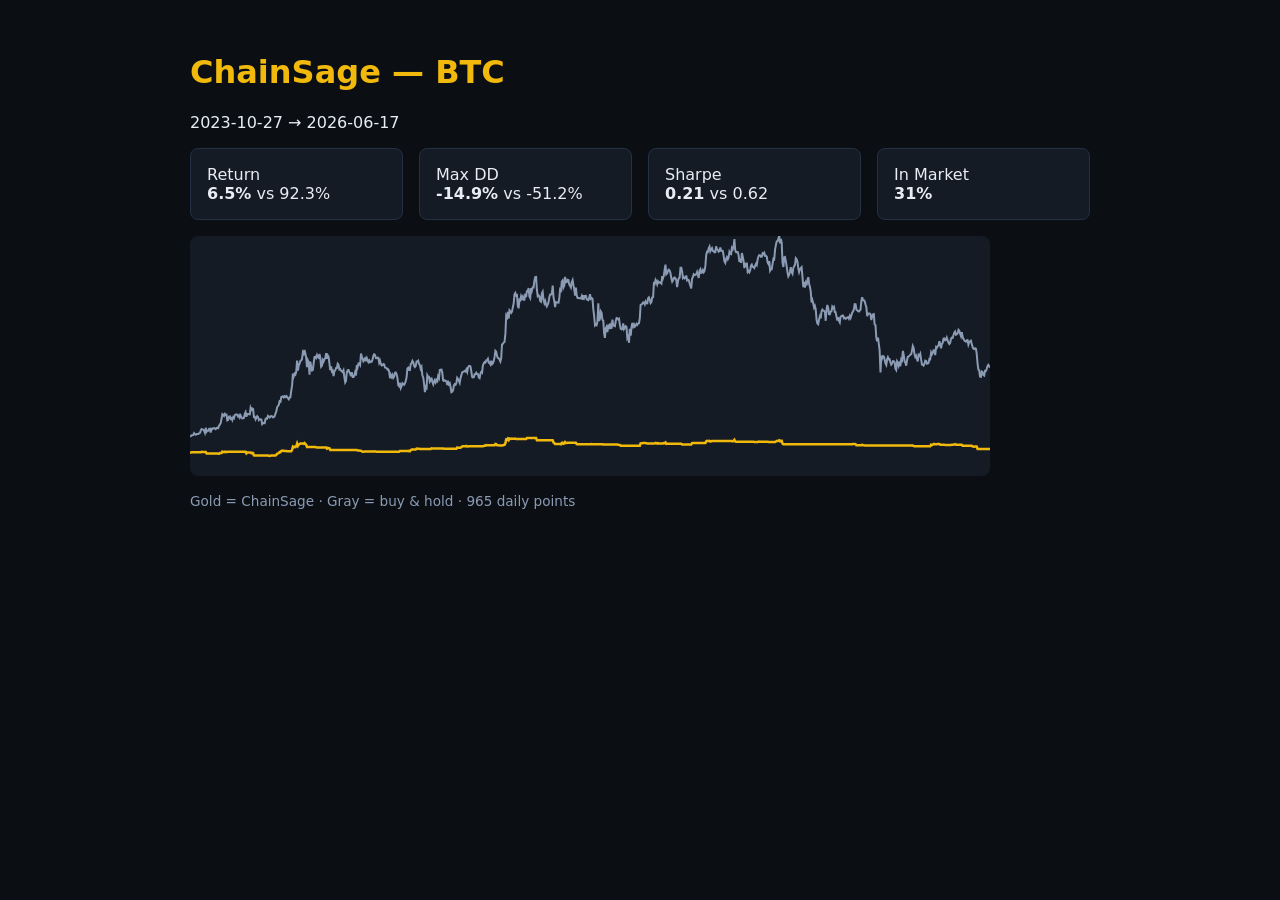
<file: reports/btc_equity.html>
<!DOCTYPE html>
<html lang="en"><head><meta charset="UTF-8"/><title>ChainSage Equity — BTC</title>
<style>
body{font-family:system-ui,sans-serif;background:#0b0f14;color:#e8edf4;padding:2rem;max-width:900px;margin:auto}
h1{color:#f0b90b} .grid{display:grid;grid-template-columns:repeat(4,1fr);gap:1rem;margin:1rem 0}
.card{background:#141b24;border:1px solid #243044;border-radius:8px;padding:1rem}
svg{background:#141b24;border-radius:8px;width:100%;max-width:800px}
</style></head><body>
<h1>ChainSage — BTC</h1>
<p>2023-10-27 → 2026-06-17</p>
<div class="grid">
  <div class="card"><div>Return</div><strong>6.5%</strong> vs 92.3%</div>
  <div class="card"><div>Max DD</div><strong>-14.9%</strong> vs -51.2%</div>
  <div class="card"><div>Sharpe</div><strong>0.21</strong> vs 0.62</div>
  <div class="card"><div>In Market</div><strong>31%</strong></div>
</div>
<svg viewBox="0 0 800 240" xmlns="http://www.w3.org/2000/svg">
  <polyline fill="none" stroke="#8b9bb4" stroke-width="2" points="0.0,200.6 0.8,200.2 1.7,199.2 2.5,199.3 3.3,198.9 4.1,197.2 5.0,198.3 5.8,198.8 6.6,198.0 7.5,198.1 8.3,198.0 9.1,197.3 10.0,196.8 10.8,194.4 11.6,193.1 12.4,193.4 13.3,193.6 14.1,194.9 14.9,196.9 15.8,191.8 16.6,195.6 17.4,194.6 18.3,194.7 19.1,192.9 19.9,192.7 20.7,196.5 21.6,192.8 22.4,193.1 23.2,192.1 24.1,192.0 24.9,192.7 25.7,193.2 26.6,191.9 27.4,191.8 28.2,192.1 29.0,190.0 29.9,188.3 30.7,187.2 31.5,182.7 32.4,178.1 33.2,178.8 34.0,179.9 34.9,177.9 35.7,178.9 36.5,178.7 37.3,184.3 38.2,183.8 39.0,180.8 39.8,180.4 40.7,182.8 41.5,182.1 42.3,184.1 43.2,181.2 44.0,182.1 44.8,179.0 45.6,178.6 46.5,178.3 47.3,178.9 48.1,180.5 49.0,179.2 49.8,181.5 50.6,179.5 51.5,181.4 52.3,182.5 53.1,182.4 53.9,182.0 54.8,177.9 55.6,176.2 56.4,180.8 57.3,177.9 58.1,177.9 58.9,178.3 59.8,178.4 60.6,171.7 61.4,173.6 62.2,172.4 63.1,173.1 63.9,180.9 64.7,180.8 65.6,183.3 66.4,181.5 67.2,180.2 68.0,181.0 68.9,184.2 69.7,183.4 70.5,183.3 71.4,183.6 72.2,188.1 73.0,187.3 73.9,186.9 74.7,187.2 75.5,183.1 76.3,182.4 77.2,182.6 78.0,179.8 78.8,180.6 79.7,181.4 80.5,180.3 81.3,180.0 82.2,180.4 83.0,181.4 83.8,181.1 84.6,180.2 85.5,177.5 86.3,175.4 87.1,171.3 88.0,170.0 88.8,168.8 89.6,165.2 90.5,165.7 91.3,161.0 92.1,160.8 92.9,160.3 93.8,161.4 94.6,160.3 95.4,161.1 96.3,160.0 97.1,160.9 97.9,162.1 98.8,163.3 99.6,161.5 100.4,161.2 101.2,155.1 102.1,149.4 102.9,137.5 103.7,140.4 104.6,137.6 105.4,138.5 106.2,136.0 107.1,124.7 107.9,134.7 108.7,129.5 109.5,127.8 110.4,124.9 111.2,124.5 112.0,123.1 112.9,116.2 113.7,117.6 114.5,114.0 115.4,117.7 116.2,121.9 117.0,131.2 117.8,124.3 118.7,126.1 119.5,138.6 120.3,125.6 121.2,130.7 122.0,134.5 122.8,134.1 123.7,127.0 124.5,121.1 125.3,120.8 126.1,122.0 127.0,119.1 127.8,121.1 128.6,121.7 129.5,118.0 130.3,121.6 131.1,130.8 132.0,129.7 132.8,124.1 133.6,125.6 134.4,123.2 135.3,122.2 136.1,117.2 136.9,122.7 137.8,119.4 138.6,120.8 139.4,127.2 140.2,134.2 141.1,130.4 141.9,135.3 142.7,134.5 143.6,140.1 144.4,135.2 145.2,134.5 146.1,132.0 146.9,132.0 147.7,127.8 148.5,128.7 149.4,133.4 150.2,133.0 151.0,134.6 151.9,135.2 152.7,136.0 153.5,134.3 154.4,141.4 155.2,146.5 156.0,145.0 156.8,136.5 157.7,134.3 158.5,134.0 159.3,135.9 160.2,137.8 161.0,140.3 161.8,136.1 162.7,141.1 163.5,141.1 164.3,139.6 165.1,136.4 166.0,139.4 166.8,129.2 167.6,131.3 168.5,127.4 169.3,127.6 170.1,129.0 171.0,117.6 171.8,120.5 172.6,122.6 173.4,125.3 174.3,124.0 175.1,122.4 175.9,124.1 176.8,122.0 177.6,124.3 178.4,126.0 179.3,124.4 180.1,126.2 180.9,125.7 181.7,125.7 182.6,123.4 183.4,119.6 184.2,118.3 185.1,119.0 185.9,122.2 186.7,122.3 187.6,121.6 188.4,121.8 189.2,126.7 190.0,124.6 190.9,127.9 191.7,129.5 192.5,129.1 193.4,128.1 194.2,128.5 195.0,131.5 195.9,131.9 196.7,132.1 197.5,133.7 198.3,133.5 199.2,135.8 200.0,142.2 200.8,138.9 201.7,141.0 202.5,139.1 203.3,141.9 204.1,140.7 205.0,136.8 205.8,136.5 206.6,138.2 207.5,142.4 208.3,149.4 209.1,150.3 210.0,146.8 210.8,152.0 211.6,150.2 212.4,147.2 213.3,147.9 214.1,148.8 214.9,147.6 215.8,144.7 216.6,141.1 217.4,132.5 218.3,131.7 219.1,133.9 219.9,134.1 220.7,128.2 221.6,127.1 222.4,124.8 223.2,126.2 224.1,129.8 224.9,131.0 225.7,130.1 226.6,125.4 227.4,125.4 228.2,124.7 229.0,127.9 229.9,129.2 230.7,132.7 231.5,131.1 232.4,139.6 233.2,141.4 234.0,147.0 234.9,156.1 235.7,151.7 236.5,153.6 237.3,139.2 238.2,141.0 239.0,140.9 239.8,145.7 240.7,144.3 241.5,141.6 242.3,145.8 243.2,148.3 244.0,145.4 244.8,144.0 245.6,146.4 246.5,144.1 247.3,145.1 248.1,140.3 249.0,142.1 249.8,134.0 250.6,133.7 251.5,133.6 252.3,136.6 253.1,144.2 253.9,145.0 254.8,144.3 255.6,144.8 256.4,145.2 257.3,148.9 258.1,144.8 258.9,148.4 259.8,147.4 260.6,151.3 261.4,156.2 262.2,155.8 263.1,154.2 263.9,149.4 264.7,148.1 265.6,148.8 266.4,147.0 267.2,141.8 268.0,142.9 268.9,144.8 269.7,146.8 270.5,142.2 271.4,139.0 272.2,136.4 273.0,135.8 273.9,135.5 274.7,135.0 275.5,135.5 276.3,133.5 277.2,135.9 278.0,131.5 278.8,130.1 279.7,129.9 280.5,130.5 281.3,135.5 282.2,141.1 283.0,141.5 283.8,141.2 284.6,138.3 285.5,138.3 286.3,136.7 287.1,138.0 288.0,138.1 288.8,141.5 289.6,142.2 290.5,137.3 291.3,135.8 292.1,136.6 292.9,129.4 293.8,127.3 294.6,126.1 295.4,126.5 296.3,124.3 297.1,124.4 297.9,122.9 298.8,126.6 299.6,126.5 300.4,128.2 301.2,124.8 302.1,128.1 302.9,127.2 303.7,125.2 304.6,120.9 305.4,114.7 306.2,115.6 307.1,120.2 307.9,121.9 308.7,122.2 309.5,123.5 310.4,125.5 311.2,122.2 312.0,108.5 312.9,107.9 313.7,106.4 314.5,106.0 315.4,97.9 316.2,79.6 317.0,81.1 317.8,75.8 318.7,82.5 319.5,74.3 320.3,75.3 321.2,76.9 322.0,75.6 322.8,71.5 323.7,67.1 324.5,58.2 325.3,56.9 326.1,59.6 327.0,59.1 327.8,69.9 328.6,72.3 329.5,63.6 330.3,64.1 331.1,60.1 332.0,62.4 332.8,60.7 333.6,63.7 334.4,63.7 335.3,57.6 336.1,61.2 336.9,55.1 337.8,54.9 338.6,52.0 339.4,60.5 340.2,62.0 341.1,52.0 341.9,54.5 342.7,51.3 343.6,51.4 344.4,44.6 345.2,41.1 346.1,40.9 346.9,54.0 347.7,60.1 348.5,59.3 349.4,60.5 350.2,65.1 351.0,65.8 351.9,57.4 352.7,55.8 353.5,63.8 354.4,67.1 355.2,64.9 356.0,68.3 356.8,70.4 357.7,68.7 358.5,66.4 359.3,61.2 360.2,58.5 361.0,58.4 361.8,58.1 362.7,49.6 363.5,61.2 364.3,65.4 365.1,71.0 366.0,66.1 366.8,66.4 367.6,66.5 368.5,66.6 369.3,62.1 370.1,53.4 371.0,54.5 371.8,45.5 372.6,44.4 373.4,51.6 374.3,49.5 375.1,40.9 375.9,46.3 376.8,45.9 377.6,43.7 378.4,44.0 379.3,48.7 380.1,49.9 380.9,51.5 381.7,46.2 382.6,44.1 383.4,49.1 384.2,53.1 385.1,59.6 385.9,51.6 386.7,59.4 387.6,62.0 388.4,62.1 389.2,62.2 390.0,62.3 390.9,62.3 391.7,60.2 392.5,63.8 393.4,59.2 394.2,62.0 395.0,60.0 395.9,59.9 396.7,63.1 397.5,63.8 398.3,64.1 399.2,61.9 400.0,58.2 400.8,62.9 401.7,62.1 402.5,62.8 403.3,73.2 404.1,79.5 405.0,89.3 405.8,88.3 406.6,89.1 407.5,85.3 408.3,67.2 409.1,84.9 410.0,82.6 410.8,75.3 411.6,76.7 412.4,83.7 413.3,84.9 414.1,97.1 414.9,101.8 415.8,92.2 416.6,90.6 417.4,96.2 418.3,89.9 419.1,89.1 419.9,93.0 420.7,89.8 421.6,92.7 422.4,83.6 423.2,89.4 424.1,89.7 424.9,90.2 425.7,85.3 426.6,82.1 427.4,82.4 428.2,83.4 429.0,82.7 429.9,88.9 430.7,92.8 431.5,93.4 432.4,93.1 433.2,87.3 434.0,93.1 434.9,91.6 435.7,90.1 436.5,90.9 437.3,102.2 438.2,100.5 439.0,106.8 439.8,92.9 440.7,99.6 441.5,91.1 442.3,87.0 443.2,90.4 444.0,88.5 444.8,90.6 445.6,89.8 446.5,87.8 447.3,88.8 448.1,87.5 449.0,87.2 449.8,82.1 450.6,69.0 451.5,68.4 452.3,67.8 453.1,66.3 453.9,66.4 454.8,68.3 455.6,65.5 456.4,67.2 457.3,67.4 458.1,62.2 458.9,61.4 459.8,63.7 460.6,67.1 461.4,66.1 462.2,61.5 463.1,61.1 463.9,47.3 464.7,47.9 465.6,43.9 466.4,45.4 467.2,48.3 468.0,45.4 468.9,46.7 469.7,46.2 470.5,46.8 471.4,47.6 472.2,40.2 473.0,42.2 473.9,39.4 474.7,33.2 475.5,28.6 476.3,38.3 477.2,37.3 478.0,34.6 478.8,33.6 479.7,34.7 480.5,37.3 481.3,42.1 482.2,45.7 483.0,44.3 483.8,42.0 484.6,41.5 485.5,42.6 486.3,44.1 487.1,51.2 488.0,45.0 488.8,42.2 489.6,41.8 490.5,31.8 491.3,31.8 492.1,35.4 492.9,42.0 493.8,41.1 494.6,42.5 495.4,42.1 496.3,39.5 497.1,44.4 497.9,43.7 498.8,44.2 499.6,47.2 500.4,49.8 501.2,52.4 502.1,42.7 502.9,41.0 503.7,38.3 504.6,39.1 505.4,38.9 506.2,38.4 507.1,36.0 507.9,38.7 508.7,41.9 509.5,34.9 510.4,33.3 511.2,36.8 512.0,36.4 512.9,34.2 513.7,36.2 514.5,34.8 515.4,29.7 516.2,19.1 517.0,15.8 517.8,16.0 518.7,12.3 519.5,10.6 520.3,15.2 521.2,13.3 522.0,12.1 522.8,14.9 523.7,15.1 524.5,16.3 525.3,16.1 526.1,10.4 527.0,13.0 527.8,14.0 528.6,15.6 529.5,14.9 530.3,11.6 531.1,14.6 532.0,14.8 532.8,15.1 533.6,19.7 534.4,25.1 535.3,26.8 536.1,23.1 536.9,21.2 537.8,23.3 538.6,21.4 539.4,15.9 540.2,17.6 541.1,18.1 541.9,11.9 542.7,13.2 543.6,10.0 544.4,3.0 545.2,14.1 546.1,16.2 546.9,16.1 547.7,16.0 548.5,18.6 549.4,26.0 550.2,23.0 551.0,26.9 551.9,17.1 552.7,20.4 553.5,24.7 554.4,32.1 555.2,28.5 556.0,29.6 556.8,26.7 557.7,36.0 558.5,35.0 559.3,36.3 560.2,34.1 561.0,29.7 561.8,28.6 562.7,30.8 563.5,30.9 564.3,32.0 565.1,29.9 566.0,27.8 566.8,29.0 567.6,23.6 568.5,20.3 569.3,19.1 570.1,19.3 571.0,20.8 571.8,20.6 572.6,17.4 573.4,18.1 574.3,16.8 575.1,19.9 575.9,19.8 576.8,20.8 577.6,26.5 578.4,28.0 579.3,25.1 580.1,34.6 580.9,33.2 581.7,33.2 582.6,27.6 583.4,22.9 584.2,23.4 585.1,13.4 585.9,9.1 586.7,5.4 587.6,5.0 588.4,2.6 589.2,0.0 590.0,7.3 590.9,3.0 591.7,6.6 592.5,26.3 593.4,31.0 594.2,21.4 595.0,21.0 595.9,25.7 596.7,30.7 597.5,36.4 598.3,40.3 599.2,38.6 600.0,35.4 600.8,31.2 601.7,36.2 602.5,37.8 603.3,32.2 604.1,30.2 605.0,28.8 605.8,22.3 606.6,23.3 607.5,26.0 608.3,32.3 609.1,36.1 610.0,33.3 610.8,32.2 611.6,31.2 612.4,39.9 613.3,51.2 614.1,45.9 614.9,51.5 615.8,47.1 616.6,49.4 617.4,44.1 618.3,41.2 619.1,47.7 619.9,50.8 620.7,55.2 621.6,66.4 622.4,64.2 623.2,67.2 624.1,71.7 624.9,70.0 625.7,73.2 626.6,84.0 627.4,87.4 628.2,88.2 629.0,83.6 629.9,80.4 630.7,82.4 631.5,75.5 632.4,73.6 633.2,74.6 634.0,74.8 634.9,75.8 635.7,84.8 636.5,73.8 637.3,69.0 638.2,72.0 639.0,78.1 639.8,78.3 640.7,75.7 641.5,75.2 642.3,70.7 643.2,72.1 644.0,71.0 644.8,76.0 645.6,76.1 646.5,80.6 647.3,84.5 648.1,81.3 649.0,84.9 649.8,86.5 650.6,80.7 651.5,80.2 652.3,79.6 653.1,79.6 653.9,82.2 654.8,81.7 655.6,82.7 656.4,82.4 657.3,81.3 658.1,81.1 658.9,82.7 659.8,79.9 660.6,81.8 661.4,79.2 662.2,76.6 663.1,75.2 663.9,73.2 664.7,68.1 665.6,68.3 666.4,73.6 667.2,74.2 668.0,75.2 668.9,75.5 669.7,74.4 670.5,73.7 671.4,64.6 672.2,61.2 673.0,64.2 673.9,64.3 674.7,65.2 675.5,68.5 676.3,70.8 677.2,80.1 678.0,77.8 678.8,77.6 679.7,77.5 680.5,78.3 681.3,84.0 682.2,80.2 683.0,78.3 683.8,78.1 684.6,88.4 685.5,89.3 686.3,101.5 687.1,105.4 688.0,101.5 688.8,108.0 689.6,113.8 690.5,136.5 691.3,119.5 692.1,122.4 692.9,120.1 693.8,120.5 694.6,123.4 695.4,127.2 696.3,129.0 697.1,123.3 697.9,121.2 698.8,123.4 699.6,123.2 700.4,126.3 701.2,128.6 702.1,127.4 702.9,125.2 703.7,125.3 704.6,126.0 705.4,132.6 706.2,133.9 707.1,125.2 707.9,126.4 708.7,129.9 709.5,127.5 710.4,130.1 711.2,123.4 712.0,124.5 712.9,114.9 713.7,118.8 714.5,125.0 715.4,126.8 716.2,129.7 717.0,124.3 717.8,120.9 718.7,120.4 719.5,119.6 720.3,118.7 721.2,118.1 722.0,114.6 722.8,110.0 723.7,112.2 724.5,118.0 725.3,120.9 726.1,119.7 727.0,123.2 727.8,125.5 728.6,118.8 729.5,119.6 730.3,117.8 731.1,123.4 732.0,128.7 732.8,128.8 733.6,129.6 734.4,127.9 735.3,124.6 736.1,125.0 736.9,127.6 737.8,127.5 738.6,126.8 739.4,122.9 740.2,123.3 741.1,116.5 741.9,118.4 742.7,116.8 743.6,114.2 744.4,114.1 745.2,119.2 746.1,111.0 746.9,111.7 747.7,110.2 748.5,109.4 749.4,105.2 750.2,108.2 751.0,112.4 751.9,107.9 752.7,106.8 753.5,102.7 754.4,102.5 755.2,104.4 756.0,103.9 756.8,101.7 757.7,104.5 758.5,106.8 759.3,108.0 760.2,106.8 761.0,102.6 761.8,101.6 762.7,101.9 763.5,99.0 764.3,96.7 765.1,95.5 766.0,98.7 766.8,98.3 767.6,97.2 768.5,93.8 769.3,94.8 770.1,97.6 771.0,100.2 771.8,96.3 772.6,100.7 773.4,102.8 774.3,104.3 775.1,105.3 775.9,105.7 776.8,104.1 777.6,104.0 778.4,108.5 779.3,105.9 780.1,105.2 780.9,104.6 781.7,107.7 782.6,111.0 783.4,112.8 784.2,113.1 785.1,112.2 785.9,112.7 786.7,117.7 787.6,128.0 788.4,133.7 789.2,134.3 790.0,140.6 790.9,140.9 791.7,135.5 792.5,136.1 793.4,139.1 794.2,139.6 795.0,134.9 795.9,135.0 796.7,133.0 797.5,130.2 798.3,128.9 799.2,130.4 800.0,131.4"/>
  <polyline fill="none" stroke="#f0b90b" stroke-width="2.5" points="0.0,216.8 0.8,216.6 1.7,216.2 2.5,216.3 3.3,216.3 4.1,216.3 5.0,216.3 5.8,216.3 6.6,216.3 7.5,216.3 8.3,216.3 9.1,216.3 10.0,216.3 10.8,216.3 11.6,215.8 12.4,216.0 13.3,216.0 14.1,216.0 14.9,216.0 15.8,216.0 16.6,217.5 17.4,217.6 18.3,217.6 19.1,217.6 19.9,217.6 20.7,217.6 21.6,217.6 22.4,217.6 23.2,217.6 24.1,217.5 24.9,217.6 25.7,217.6 26.6,217.6 27.4,217.6 28.2,217.7 29.0,217.7 29.9,217.1 30.7,217.1 31.5,217.1 32.4,215.6 33.2,215.9 34.0,216.2 34.9,215.6 35.7,215.9 36.5,215.8 37.3,215.9 38.2,215.7 39.0,215.8 39.8,215.8 40.7,215.8 41.5,215.8 42.3,215.8 43.2,215.8 44.0,215.8 44.8,215.8 45.6,215.8 46.5,215.8 47.3,215.8 48.1,215.8 49.0,215.8 49.8,215.8 50.6,215.8 51.5,215.8 52.3,215.8 53.1,215.8 53.9,215.8 54.8,215.8 55.6,215.8 56.4,217.3 57.3,216.4 58.1,216.4 58.9,216.5 59.8,216.6 60.6,216.6 61.4,217.2 62.2,216.8 63.1,217.0 63.9,219.4 64.7,219.5 65.6,219.5 66.4,219.5 67.2,219.5 68.0,219.5 68.9,219.5 69.7,219.5 70.5,219.5 71.4,219.5 72.2,219.5 73.0,219.5 73.9,219.5 74.7,219.5 75.5,219.5 76.3,219.5 77.2,219.5 78.0,219.5 78.8,219.8 79.7,220.0 80.5,219.7 81.3,219.6 82.2,219.6 83.0,219.6 83.8,219.6 84.6,219.6 85.5,219.6 86.3,219.0 87.1,217.8 88.0,217.4 88.8,217.0 89.6,216.0 90.5,216.1 91.3,214.8 92.1,214.7 92.9,214.6 93.8,214.9 94.6,214.9 95.4,214.9 96.3,214.9 97.1,215.2 97.9,215.3 98.8,215.3 99.6,215.3 100.4,215.3 101.2,215.3 102.1,213.8 102.9,210.7 103.7,211.4 104.6,210.7 105.4,211.0 106.2,210.3 107.1,207.5 107.9,209.9 108.7,208.6 109.5,208.2 110.4,207.5 111.2,207.4 112.0,207.5 112.9,207.5 113.7,207.8 114.5,207.0 115.4,207.9 116.2,208.8 117.0,211.0 117.8,211.0 118.7,211.0 119.5,211.0 120.3,211.0 121.2,211.0 122.0,211.0 122.8,211.0 123.7,211.0 124.5,211.0 125.3,211.0 126.1,211.3 127.0,211.4 127.8,211.4 128.6,211.4 129.5,211.4 130.3,211.4 131.1,211.4 132.0,211.4 132.8,211.4 133.6,211.4 134.4,211.4 135.3,211.4 136.1,211.4 136.9,212.6 137.8,211.9 138.6,212.2 139.4,212.2 140.2,213.9 141.1,213.9 141.9,213.9 142.7,213.9 143.6,213.9 144.4,213.9 145.2,213.9 146.1,213.9 146.9,213.9 147.7,213.9 148.5,213.9 149.4,213.9 150.2,213.9 151.0,213.9 151.9,213.9 152.7,213.9 153.5,213.9 154.4,213.9 155.2,213.9 156.0,213.9 156.8,213.9 157.7,213.9 158.5,213.9 159.3,213.9 160.2,213.9 161.0,213.9 161.8,213.9 162.7,213.9 163.5,213.9 164.3,213.9 165.1,213.9 166.0,213.9 166.8,213.9 167.6,214.5 168.5,214.5 169.3,214.6 170.1,214.7 171.0,214.7 171.8,215.3 172.6,215.8 173.4,215.8 174.3,215.6 175.1,215.6 175.9,215.6 176.8,215.6 177.6,215.6 178.4,215.6 179.3,215.6 180.1,215.6 180.9,215.6 181.7,215.6 182.6,215.6 183.4,215.6 184.2,215.4 185.1,215.6 185.9,215.6 186.7,215.7 187.6,215.7 188.4,215.7 189.2,215.7 190.0,215.7 190.9,215.7 191.7,215.7 192.5,215.7 193.4,215.7 194.2,215.7 195.0,215.7 195.9,215.7 196.7,215.7 197.5,215.7 198.3,215.7 199.2,215.7 200.0,215.7 200.8,215.7 201.7,215.7 202.5,215.7 203.3,215.7 204.1,215.7 205.0,215.7 205.8,215.7 206.6,215.7 207.5,215.7 208.3,215.7 209.1,215.7 210.0,214.9 210.8,214.9 211.6,214.9 212.4,214.9 213.3,214.9 214.1,214.9 214.9,214.9 215.8,214.9 216.6,214.9 217.4,214.9 218.3,214.8 219.1,215.3 219.9,215.3 220.7,214.0 221.6,213.8 222.4,213.3 223.2,213.6 224.1,213.6 224.9,213.6 225.7,213.6 226.6,212.6 227.4,212.7 228.2,212.7 229.0,212.7 229.9,213.0 230.7,213.1 231.5,213.1 232.4,213.1 233.2,213.1 234.0,213.1 234.9,213.1 235.7,213.1 236.5,213.1 237.3,213.1 238.2,213.1 239.0,213.1 239.8,213.1 240.7,213.1 241.5,212.4 242.3,212.5 243.2,212.5 244.0,212.5 244.8,212.5 245.6,212.5 246.5,212.5 247.3,212.5 248.1,212.5 249.0,212.5 249.8,212.5 250.6,212.4 251.5,212.5 252.3,212.5 253.1,212.5 253.9,212.8 254.8,212.8 255.6,212.8 256.4,212.8 257.3,212.8 258.1,212.8 258.9,212.8 259.8,212.8 260.6,212.8 261.4,212.8 262.2,212.8 263.1,212.8 263.9,212.8 264.7,212.8 265.6,212.8 266.4,212.8 267.2,211.5 268.0,211.8 268.9,211.8 269.7,211.8 270.5,211.8 271.4,211.1 272.2,210.4 273.0,210.3 273.9,210.3 274.7,210.3 275.5,210.3 276.3,209.9 277.2,210.5 278.0,210.5 278.8,210.3 279.7,210.3 280.5,210.3 281.3,210.3 282.2,210.3 283.0,210.3 283.8,210.3 284.6,210.3 285.5,210.3 286.3,210.3 287.1,210.3 288.0,210.3 288.8,210.3 289.6,210.3 290.5,210.3 291.3,210.3 292.1,210.3 292.9,210.3 293.8,209.8 294.6,209.6 295.4,209.7 296.3,209.1 297.1,209.2 297.9,209.2 298.8,209.2 299.6,209.2 300.4,209.3 301.2,209.3 302.1,209.3 302.9,209.3 303.7,209.3 304.6,209.3 305.4,207.9 306.2,208.1 307.1,209.2 307.9,209.2 308.7,209.3 309.5,209.4 310.4,209.4 311.2,209.4 312.0,209.4 312.9,209.3 313.7,209.0 314.5,208.9 315.4,207.2 316.2,203.5 317.0,203.8 317.8,202.7 318.7,204.0 319.5,202.4 320.3,202.6 321.2,202.9 322.0,202.6 322.8,202.7 323.7,202.7 324.5,202.7 325.3,202.5 326.1,203.0 327.0,203.1 327.8,203.1 328.6,203.1 329.5,203.1 330.3,203.1 331.1,203.1 332.0,203.1 332.8,203.1 333.6,203.1 334.4,203.1 335.3,203.1 336.1,203.1 336.9,202.0 337.8,202.1 338.6,202.1 339.4,202.1 340.2,202.1 341.1,202.1 341.9,202.1 342.7,202.1 343.6,202.1 344.4,202.1 345.2,202.1 346.1,202.1 346.9,204.3 347.7,204.3 348.5,204.3 349.4,204.3 350.2,204.3 351.0,204.3 351.9,204.3 352.7,204.3 353.5,204.3 354.4,204.3 355.2,204.3 356.0,204.3 356.8,204.3 357.7,204.3 358.5,204.3 359.3,204.3 360.2,204.3 361.0,204.3 361.8,204.3 362.7,204.3 363.5,206.4 364.3,207.1 365.1,208.0 366.0,208.1 366.8,208.1 367.6,208.1 368.5,208.1 369.3,208.1 370.1,208.1 371.0,208.3 371.8,206.9 372.6,206.7 373.4,207.8 374.3,207.5 375.1,206.1 375.9,207.0 376.8,207.0 377.6,206.7 378.4,206.8 379.3,206.8 380.1,206.8 380.9,206.8 381.7,206.8 382.6,206.8 383.4,206.8 384.2,206.8 385.1,206.8 385.9,206.8 386.7,208.1 387.6,208.2 388.4,208.2 389.2,208.2 390.0,208.2 390.9,208.2 391.7,208.2 392.5,208.2 393.4,208.2 394.2,208.2 395.0,208.2 395.9,208.2 396.7,208.2 397.5,208.2 398.3,208.2 399.2,208.2 400.0,208.2 400.8,208.2 401.7,208.1 402.5,208.2 403.3,208.2 404.1,208.2 405.0,208.2 405.8,208.2 406.6,208.2 407.5,208.2 408.3,208.2 409.1,208.2 410.0,208.2 410.8,208.2 411.6,208.2 412.4,208.2 413.3,208.5 414.1,208.5 414.9,208.5 415.8,208.5 416.6,208.5 417.4,208.5 418.3,208.5 419.1,208.5 419.9,208.5 420.7,208.5 421.6,208.5 422.4,208.5 423.2,208.5 424.1,208.5 424.9,208.5 425.7,208.5 426.6,208.5 427.4,208.6 428.2,208.8 429.0,208.9 429.9,208.9 430.7,209.7 431.5,209.7 432.4,209.7 433.2,209.7 434.0,209.7 434.9,209.7 435.7,209.7 436.5,209.7 437.3,209.7 438.2,209.7 439.0,209.7 439.8,209.7 440.7,209.7 441.5,209.7 442.3,209.7 443.2,209.7 444.0,209.7 444.8,209.7 445.6,209.7 446.5,209.7 447.3,209.7 448.1,209.7 449.0,209.7 449.8,209.7 450.6,207.4 451.5,207.3 452.3,207.2 453.1,206.9 453.9,206.9 454.8,207.0 455.6,207.0 456.4,207.3 457.3,207.4 458.1,207.4 458.9,207.4 459.8,207.4 460.6,207.4 461.4,207.4 462.2,207.4 463.1,207.4 463.9,207.4 464.7,207.5 465.6,206.9 466.4,207.1 467.2,207.6 468.0,207.1 468.9,207.4 469.7,207.4 470.5,207.4 471.4,207.4 472.2,207.4 473.0,207.4 473.9,207.0 474.7,207.1 475.5,206.4 476.3,207.9 477.2,207.7 478.0,207.8 478.8,207.8 479.7,207.8 480.5,207.8 481.3,207.8 482.2,207.8 483.0,207.8 483.8,207.8 484.6,207.8 485.5,207.8 486.3,207.8 487.1,207.8 488.0,207.8 488.8,207.8 489.6,207.8 490.5,207.8 491.3,207.8 492.1,208.4 492.9,208.4 493.8,208.4 494.6,208.6 495.4,208.6 496.3,208.6 497.1,208.6 497.9,208.6 498.8,208.6 499.6,208.6 500.4,208.6 501.2,208.6 502.1,207.1 502.9,206.9 503.7,206.9 504.6,206.9 505.4,206.9 506.2,206.9 507.1,206.9 507.9,206.9 508.7,206.9 509.5,206.9 510.4,206.9 511.2,206.9 512.0,206.9 512.9,206.9 513.7,206.9 514.5,206.9 515.4,206.9 516.2,205.4 517.0,204.9 517.8,205.0 518.7,205.0 519.5,204.8 520.3,205.5 521.2,205.2 522.0,205.0 522.8,205.1 523.7,205.1 524.5,205.1 525.3,205.1 526.1,205.1 527.0,205.1 527.8,205.1 528.6,205.1 529.5,205.1 530.3,205.1 531.1,205.1 532.0,205.1 532.8,205.1 533.6,205.1 534.4,205.1 535.3,205.1 536.1,205.1 536.9,205.1 537.8,205.1 538.6,205.1 539.4,205.1 540.2,205.1 541.1,205.1 541.9,205.1 542.7,205.4 543.6,204.9 544.4,203.9 545.2,205.5 546.1,205.8 546.9,205.8 547.7,205.8 548.5,205.8 549.4,205.8 550.2,205.8 551.0,205.8 551.9,205.8 552.7,205.8 553.5,205.8 554.4,205.8 555.2,205.8 556.0,205.8 556.8,205.8 557.7,205.8 558.5,205.8 559.3,205.8 560.2,205.8 561.0,205.8 561.8,205.8 562.7,205.8 563.5,205.8 564.3,206.0 565.1,206.1 566.0,206.1 566.8,206.1 567.6,206.1 568.5,205.6 569.3,205.7 570.1,205.8 571.0,205.8 571.8,205.8 572.6,205.8 573.4,205.8 574.3,205.7 575.1,205.8 575.9,205.8 576.8,205.8 577.6,205.8 578.4,206.0 579.3,206.1 580.1,206.1 580.9,206.1 581.7,206.1 582.6,206.1 583.4,206.1 584.2,206.1 585.1,206.1 585.9,205.5 586.7,205.0 587.6,205.0 588.4,204.6 589.2,204.3 590.0,205.3 590.9,204.7 591.7,204.7 592.5,207.5 593.4,208.2 594.2,208.3 595.0,208.3 595.9,208.3 596.7,208.3 597.5,208.3 598.3,208.3 599.2,208.3 600.0,208.3 600.8,208.3 601.7,208.3 602.5,208.3 603.3,208.3 604.1,208.3 605.0,208.3 605.8,208.3 606.6,208.3 607.5,208.3 608.3,208.3 609.1,208.3 610.0,208.3 610.8,208.3 611.6,208.3 612.4,208.3 613.3,208.3 614.1,208.3 614.9,208.3 615.8,208.3 616.6,208.3 617.4,208.3 618.3,208.3 619.1,208.3 619.9,208.3 620.7,208.3 621.6,208.3 622.4,208.3 623.2,208.3 624.1,208.3 624.9,208.3 625.7,208.3 626.6,208.3 627.4,208.3 628.2,208.3 629.0,208.3 629.9,208.3 630.7,208.3 631.5,208.3 632.4,208.3 633.2,208.3 634.0,208.3 634.9,208.3 635.7,208.3 636.5,208.3 637.3,208.3 638.2,208.3 639.0,208.3 639.8,208.3 640.7,208.3 641.5,208.3 642.3,208.3 643.2,208.3 644.0,208.3 644.8,208.3 645.6,208.3 646.5,208.3 647.3,208.3 648.1,208.3 649.0,208.3 649.8,208.3 650.6,208.3 651.5,208.3 652.3,208.3 653.1,208.3 653.9,208.3 654.8,208.3 655.6,208.3 656.4,208.3 657.3,208.3 658.1,208.3 658.9,208.3 659.8,208.3 660.6,208.3 661.4,208.3 662.2,208.3 663.1,208.1 663.9,208.1 664.7,208.1 665.6,208.2 666.4,209.2 667.2,209.3 668.0,209.3 668.9,209.3 669.7,209.3 670.5,209.3 671.4,209.3 672.2,208.8 673.0,209.3 673.9,209.3 674.7,209.4 675.5,209.4 676.3,209.4 677.2,209.4 678.0,209.4 678.8,209.4 679.7,209.4 680.5,209.4 681.3,209.4 682.2,209.4 683.0,209.4 683.8,209.4 684.6,209.4 685.5,209.6 686.3,209.6 687.1,209.6 688.0,209.6 688.8,209.6 689.6,209.6 690.5,209.6 691.3,209.6 692.1,209.6 692.9,209.6 693.8,209.6 694.6,209.6 695.4,209.6 696.3,209.6 697.1,209.6 697.9,209.6 698.8,209.6 699.6,209.6 700.4,209.6 701.2,209.6 702.1,209.6 702.9,209.6 703.7,209.6 704.6,209.6 705.4,209.6 706.2,209.6 707.1,209.6 707.9,209.6 708.7,209.6 709.5,209.6 710.4,209.6 711.2,209.6 712.0,209.6 712.9,209.6 713.7,209.6 714.5,209.6 715.4,209.6 716.2,209.6 717.0,209.6 717.8,209.6 718.7,209.6 719.5,209.6 720.3,209.6 721.2,209.5 722.0,209.6 722.8,209.6 723.7,210.1 724.5,210.2 725.3,210.2 726.1,210.2 727.0,210.2 727.8,210.2 728.6,210.2 729.5,210.2 730.3,210.2 731.1,210.2 732.0,210.2 732.8,210.2 733.6,210.2 734.4,210.2 735.3,210.2 736.1,210.2 736.9,210.2 737.8,210.2 738.6,210.2 739.4,210.2 740.2,210.2 741.1,208.7 741.9,209.1 742.7,208.7 743.6,208.1 744.4,208.1 745.2,208.2 746.1,208.2 746.9,208.3 747.7,208.0 748.5,208.1 749.4,208.1 750.2,208.8 751.0,208.8 751.9,208.8 752.7,208.8 753.5,208.8 754.4,208.8 755.2,208.9 756.0,208.9 756.8,208.9 757.7,208.9 758.5,208.9 759.3,208.9 760.2,208.9 761.0,208.9 761.8,208.7 762.7,208.8 763.5,208.8 764.3,208.3 765.1,208.1 766.0,208.7 766.8,208.7 767.6,208.7 768.5,208.7 769.3,208.7 770.1,208.7 771.0,208.7 771.8,208.7 772.6,209.7 773.4,209.8 774.3,209.8 775.1,209.8 775.9,209.8 776.8,209.8 777.6,209.8 778.4,209.8 779.3,209.8 780.1,209.8 780.9,209.8 781.7,209.8 782.6,210.5 783.4,210.6 784.2,210.7 785.1,210.5 785.9,210.6 786.7,210.6 787.6,212.9 788.4,212.9 789.2,212.9 790.0,212.9 790.9,212.9 791.7,212.9 792.5,212.9 793.4,212.9 794.2,212.9 795.0,212.9 795.9,212.9 796.7,212.9 797.5,212.9 798.3,212.9 799.2,212.9 800.0,212.9"/>
</svg>
<p style="color:#8b9bb4;font-size:0.85rem">Gold = ChainSage · Gray = buy &amp; hold · 965 daily points</p>
</body></html>
</file>
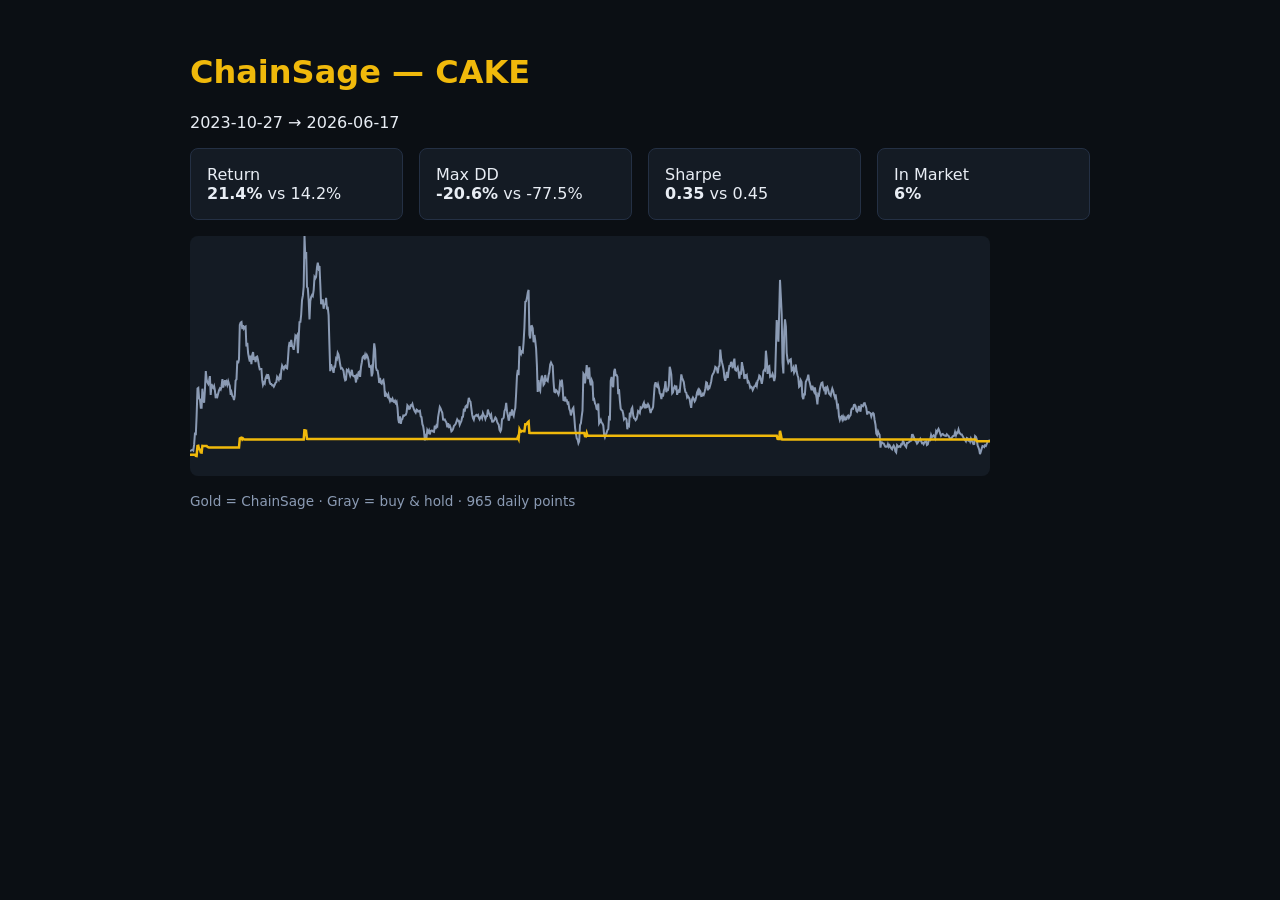
<file: reports/cake_conservative_equity.html>
<!DOCTYPE html>
<html lang="en"><head><meta charset="UTF-8"/><title>ChainSage Equity — CAKE</title>
<style>
body{font-family:system-ui,sans-serif;background:#0b0f14;color:#e8edf4;padding:2rem;max-width:900px;margin:auto}
h1{color:#f0b90b} .grid{display:grid;grid-template-columns:repeat(4,1fr);gap:1rem;margin:1rem 0}
.card{background:#141b24;border:1px solid #243044;border-radius:8px;padding:1rem}
svg{background:#141b24;border-radius:8px;width:100%;max-width:800px}
</style></head><body>
<h1>ChainSage — CAKE</h1>
<p>2023-10-27 → 2026-06-17</p>
<div class="grid">
  <div class="card"><div>Return</div><strong>21.4%</strong> vs 14.2%</div>
  <div class="card"><div>Max DD</div><strong>-20.6%</strong> vs -77.5%</div>
  <div class="card"><div>Sharpe</div><strong>0.35</strong> vs 0.45</div>
  <div class="card"><div>In Market</div><strong>6%</strong></div>
</div>
<svg viewBox="0 0 800 240" xmlns="http://www.w3.org/2000/svg">
  <polyline fill="none" stroke="#8b9bb4" stroke-width="2" points="0.0,215.0 0.8,214.6 1.7,214.1 2.5,213.7 3.3,214.5 4.1,208.9 5.0,196.5 5.8,199.1 6.6,180.3 7.5,152.5 8.3,151.9 9.1,162.3 10.0,163.6 10.8,171.8 11.6,171.8 12.4,152.7 13.3,163.4 14.1,166.7 14.9,154.2 15.8,135.1 16.6,143.3 17.4,146.3 18.3,147.9 19.1,144.5 19.9,140.1 20.7,159.0 21.6,147.9 22.4,151.3 23.2,152.1 24.1,150.0 24.9,154.5 25.7,162.1 26.6,159.4 27.4,160.6 28.2,157.4 29.0,154.4 29.9,152.5 30.7,153.6 31.5,150.7 32.4,143.1 33.2,151.4 34.0,148.1 34.9,144.1 35.7,147.7 36.5,145.8 37.3,148.8 38.2,145.2 39.0,147.9 39.8,149.9 40.7,158.8 41.5,156.4 42.3,159.9 43.2,160.9 44.0,164.0 44.8,159.7 45.6,144.5 46.5,143.3 47.3,124.5 48.1,127.3 49.0,123.1 49.8,89.0 50.6,86.7 51.5,86.1 52.3,93.1 53.1,89.3 53.9,92.6 54.8,91.0 55.6,90.5 56.4,110.5 57.3,106.8 58.1,117.0 58.9,121.5 59.8,125.5 60.6,119.6 61.4,128.2 62.2,119.3 63.1,116.0 63.9,124.0 64.7,120.9 65.6,126.0 66.4,120.8 67.2,120.4 68.0,123.9 68.9,129.5 69.7,133.2 70.5,132.7 71.4,132.9 72.2,143.9 73.0,148.9 73.9,146.5 74.7,147.5 75.5,142.2 76.3,140.1 77.2,142.8 78.0,138.3 78.8,140.9 79.7,146.3 80.5,148.0 81.3,148.0 82.2,149.4 83.0,149.3 83.8,150.6 84.6,149.0 85.5,146.8 86.3,146.2 87.1,140.8 88.0,142.3 88.8,143.8 89.6,140.5 90.5,143.7 91.3,134.5 92.1,129.6 92.9,131.3 93.8,133.0 94.6,130.6 95.4,129.8 96.3,132.0 97.1,132.4 97.9,124.0 98.8,110.7 99.6,106.0 100.4,110.9 101.2,103.9 102.1,109.9 102.9,111.2 103.7,113.8 104.6,107.5 105.4,99.8 106.2,100.9 107.1,99.3 107.9,117.1 108.7,101.5 109.5,86.1 110.4,85.9 111.2,78.5 112.0,64.4 112.9,59.4 113.7,50.5 114.5,0.0 115.4,22.6 116.2,16.1 117.0,51.0 117.8,52.1 118.7,64.6 119.5,83.4 120.3,65.0 121.2,60.8 122.0,59.2 122.8,60.2 123.7,54.0 124.5,41.1 125.3,42.5 126.1,40.9 127.0,31.1 127.8,26.7 128.6,31.9 129.5,30.0 130.3,48.5 131.1,68.3 132.0,65.4 132.8,63.3 133.6,72.7 134.4,68.5 135.3,67.9 136.1,61.9 136.9,72.2 137.8,71.9 138.6,79.1 139.4,107.9 140.2,135.1 141.1,128.2 141.9,131.5 142.7,133.4 143.6,136.8 144.4,130.5 145.2,130.6 146.1,122.3 146.9,123.2 147.7,117.0 148.5,118.6 149.4,123.5 150.2,128.8 151.0,132.5 151.9,132.0 152.7,133.2 153.5,134.9 154.4,141.3 155.2,144.2 156.0,143.6 156.8,134.1 157.7,135.0 158.5,133.7 159.3,136.8 160.2,139.8 161.0,137.4 161.8,133.8 162.7,139.4 163.5,139.9 164.3,140.5 165.1,140.1 166.0,146.5 166.8,139.9 167.6,141.2 168.5,136.3 169.3,135.6 170.1,140.9 171.0,131.0 171.8,126.5 172.6,121.3 173.4,120.3 174.3,121.9 175.1,118.8 175.9,121.5 176.8,118.9 177.6,120.5 178.4,123.6 179.3,130.7 180.1,131.0 180.9,130.2 181.7,140.3 182.6,136.9 183.4,121.1 184.2,107.3 185.1,113.4 185.9,131.2 186.7,134.2 187.6,134.7 188.4,139.3 189.2,147.0 190.0,142.0 190.9,146.9 191.7,147.7 192.5,144.9 193.4,143.9 194.2,148.8 195.0,160.8 195.9,157.5 196.7,159.0 197.5,160.6 198.3,158.5 199.2,162.8 200.0,165.2 200.8,163.3 201.7,164.5 202.5,162.8 203.3,165.4 204.1,166.1 205.0,164.7 205.8,167.0 206.6,165.8 207.5,171.5 208.3,183.3 209.1,187.1 210.0,180.3 210.8,187.9 211.6,183.9 212.4,183.0 213.3,179.5 214.1,179.8 214.9,179.2 215.8,178.8 216.6,176.2 217.4,169.3 218.3,170.4 219.1,172.9 219.9,172.6 220.7,169.3 221.6,169.6 222.4,167.9 223.2,171.2 224.1,173.8 224.9,175.4 225.7,176.7 226.6,173.7 227.4,174.3 228.2,175.6 229.0,175.2 229.9,174.8 230.7,180.5 231.5,181.1 232.4,188.2 233.2,190.3 234.0,195.7 234.9,204.3 235.7,200.2 236.5,201.6 237.3,194.2 238.2,196.2 239.0,194.5 239.8,198.4 240.7,195.0 241.5,194.5 242.3,194.7 243.2,195.6 244.0,195.9 244.8,189.7 245.6,193.1 246.5,189.4 247.3,190.2 248.1,181.2 249.0,175.9 249.8,170.9 250.6,172.3 251.5,174.8 252.3,176.8 253.1,183.7 253.9,183.8 254.8,183.5 255.6,185.3 256.4,186.4 257.3,191.4 258.1,187.1 258.9,190.7 259.8,189.7 260.6,191.9 261.4,195.4 262.2,194.7 263.1,193.0 263.9,190.0 264.7,189.1 265.6,188.1 266.4,185.8 267.2,183.4 268.0,184.8 268.9,184.8 269.7,188.8 270.5,186.9 271.4,185.0 272.2,181.0 273.0,180.7 273.9,172.7 274.7,175.7 275.5,170.6 276.3,169.8 277.2,172.2 278.0,166.7 278.8,161.9 279.7,164.8 280.5,165.7 281.3,171.8 282.2,178.9 283.0,182.1 283.8,183.8 284.6,180.3 285.5,179.8 286.3,179.0 287.1,179.9 288.0,179.0 288.8,181.7 289.6,183.3 290.5,181.2 291.3,180.2 292.1,182.1 292.9,177.2 293.8,179.4 294.6,180.4 295.4,183.0 296.3,180.2 297.1,180.1 297.9,173.6 298.8,177.1 299.6,178.3 300.4,180.9 301.2,179.0 302.1,185.6 302.9,185.7 303.7,185.0 304.6,183.4 305.4,181.4 306.2,182.4 307.1,185.6 307.9,187.6 308.7,188.6 309.5,193.8 310.4,195.4 311.2,193.5 312.0,183.2 312.9,182.8 313.7,181.7 314.5,174.9 315.4,172.9 316.2,166.9 317.0,175.2 317.8,179.2 318.7,184.7 319.5,181.6 320.3,175.8 321.2,179.5 322.0,173.5 322.8,177.6 323.7,179.8 324.5,175.1 325.3,172.1 326.1,158.2 327.0,139.5 327.8,133.8 328.6,139.2 329.5,110.2 330.3,115.9 331.1,118.0 332.0,115.5 332.8,116.2 333.6,106.1 334.4,91.6 335.3,65.9 336.1,65.4 336.9,62.1 337.8,56.5 338.6,53.9 339.4,99.0 340.2,102.4 341.1,90.2 341.9,90.0 342.7,92.3 343.6,106.3 344.4,99.0 345.2,104.2 346.1,112.5 346.9,129.1 347.7,155.9 348.5,144.0 349.4,153.2 350.2,154.9 351.0,144.5 351.9,139.6 352.7,142.1 353.5,148.9 354.4,147.6 355.2,139.0 356.0,144.5 356.8,143.9 357.7,145.0 358.5,139.6 359.3,136.3 360.2,128.6 361.0,126.6 361.8,128.3 362.7,129.7 363.5,145.3 364.3,155.6 365.1,156.2 366.0,154.1 366.8,154.9 367.6,156.7 368.5,158.6 369.3,155.3 370.1,146.4 371.0,148.3 371.8,143.7 372.6,151.1 373.4,164.0 374.3,164.4 375.1,160.8 375.9,164.5 376.8,164.2 377.6,167.4 378.4,166.7 379.3,172.9 380.1,174.9 380.9,179.4 381.7,176.1 382.6,172.9 383.4,171.7 384.2,180.2 385.1,192.1 385.9,197.4 386.7,202.2 387.6,203.6 388.4,207.2 389.2,205.2 390.0,189.2 390.9,187.3 391.7,180.5 392.5,174.7 393.4,137.4 394.2,138.5 395.0,147.4 395.9,138.9 396.7,129.2 397.5,137.0 398.3,143.0 399.2,131.3 400.0,145.4 400.8,149.3 401.7,144.0 402.5,146.1 403.3,163.5 404.1,163.1 405.0,167.5 405.8,168.9 406.6,172.9 407.5,173.5 408.3,167.5 409.1,187.4 410.0,185.8 410.8,183.9 411.6,186.7 412.4,187.3 413.3,189.6 414.1,198.7 414.9,201.2 415.8,198.5 416.6,196.8 417.4,194.2 418.3,193.1 419.1,179.7 419.9,184.6 420.7,144.8 421.6,140.9 422.4,149.2 423.2,151.2 424.1,135.6 424.9,132.8 425.7,139.1 426.6,139.0 427.4,140.7 428.2,158.1 429.0,153.2 429.9,164.9 430.7,172.8 431.5,174.1 432.4,174.7 433.2,177.8 434.0,183.4 434.9,182.1 435.7,182.4 436.5,183.5 437.3,193.2 438.2,188.7 439.0,189.7 439.8,176.7 440.7,178.8 441.5,173.0 442.3,171.5 443.2,179.3 444.0,182.1 444.8,182.6 445.6,184.2 446.5,183.1 447.3,179.9 448.1,175.0 449.0,175.8 449.8,177.0 450.6,171.4 451.5,172.2 452.3,171.2 453.1,168.6 453.9,166.8 454.8,172.3 455.6,168.0 456.4,171.2 457.3,170.7 458.1,168.2 458.9,169.6 459.8,173.4 460.6,177.0 461.4,174.0 462.2,173.1 463.1,171.0 463.9,159.7 464.7,149.3 465.6,146.2 466.4,150.0 467.2,150.8 468.0,148.2 468.9,151.9 469.7,157.2 470.5,158.6 471.4,163.1 472.2,157.5 473.0,160.5 473.9,154.5 474.7,152.2 475.5,145.2 476.3,156.1 477.2,153.5 478.0,153.8 478.8,149.6 479.7,130.7 480.5,134.0 481.3,138.7 482.2,157.2 483.0,156.2 483.8,152.3 484.6,150.6 485.5,152.3 486.3,149.5 487.1,158.8 488.0,155.5 488.8,154.4 489.6,156.6 490.5,147.5 491.3,138.4 492.1,141.8 492.9,143.8 493.8,146.0 494.6,152.0 495.4,156.0 496.3,156.7 497.1,161.4 497.9,160.2 498.8,161.6 499.6,163.1 500.4,168.0 501.2,171.8 502.1,163.2 502.9,161.5 503.7,163.0 504.6,165.4 505.4,164.0 506.2,160.9 507.1,156.2 507.9,154.4 508.7,159.4 509.5,154.0 510.4,155.4 511.2,160.1 512.0,159.9 512.9,157.9 513.7,158.9 514.5,156.6 515.4,152.2 516.2,146.3 517.0,146.9 517.8,154.3 518.7,150.9 519.5,151.8 520.3,149.1 521.2,145.5 522.0,140.0 522.8,138.2 523.7,136.7 524.5,134.6 525.3,130.8 526.1,131.5 527.0,133.5 527.8,137.3 528.6,130.8 529.5,129.7 530.3,113.6 531.1,122.1 532.0,126.4 532.8,129.6 533.6,134.0 534.4,141.3 535.3,144.8 536.1,140.9 536.9,135.9 537.8,142.0 538.6,135.0 539.4,130.1 540.2,130.1 541.1,125.9 541.9,128.6 542.7,132.2 543.6,126.1 544.4,122.6 545.2,133.8 546.1,134.6 546.9,132.6 547.7,131.2 548.5,135.8 549.4,142.7 550.2,135.7 551.0,138.8 551.9,126.1 552.7,130.8 553.5,134.7 554.4,143.0 555.2,138.3 556.0,140.7 556.8,139.4 557.7,146.2 558.5,145.5 559.3,147.5 560.2,151.6 561.0,150.7 561.8,151.4 562.7,154.1 563.5,152.3 564.3,150.4 565.1,150.2 566.0,147.9 566.8,149.9 567.6,144.7 568.5,143.5 569.3,139.5 570.1,140.2 571.0,144.0 571.8,147.9 572.6,143.2 573.4,135.2 574.3,133.7 575.1,134.4 575.9,114.7 576.8,123.9 577.6,137.9 578.4,130.8 579.3,130.1 580.1,140.6 580.9,139.9 581.7,140.2 582.6,137.9 583.4,140.5 584.2,145.1 585.1,140.8 585.9,113.1 586.7,84.1 587.6,95.4 588.4,105.6 589.2,76.2 590.0,43.9 590.9,61.5 591.7,78.2 592.5,126.4 593.4,137.5 594.2,95.6 595.0,83.3 595.9,90.7 596.7,117.0 597.5,123.6 598.3,126.8 599.2,125.1 600.0,123.8 600.8,123.3 601.7,134.6 602.5,133.8 603.3,131.8 604.1,136.6 605.0,134.5 605.8,128.5 606.6,135.3 607.5,139.3 608.3,141.8 609.1,150.8 610.0,149.8 610.8,144.4 611.6,146.1 612.4,160.3 613.3,163.1 614.1,158.3 614.9,158.4 615.8,145.9 616.6,144.3 617.4,142.8 618.3,138.6 619.1,144.4 619.9,147.3 620.7,151.0 621.6,154.2 622.4,149.8 623.2,153.3 624.1,155.6 624.9,151.4 625.7,156.8 626.6,161.8 627.4,168.5 628.2,158.3 629.0,159.1 629.9,152.9 630.7,149.6 631.5,146.9 632.4,146.5 633.2,151.3 634.0,153.5 634.9,152.2 635.7,158.5 636.5,152.0 637.3,150.9 638.2,154.0 639.0,157.6 639.8,158.5 640.7,159.7 641.5,155.4 642.3,152.6 643.2,155.1 644.0,158.6 644.8,161.1 645.6,158.5 646.5,164.9 647.3,171.0 648.1,169.8 649.0,180.7 649.8,183.9 650.6,181.4 651.5,180.5 652.3,183.4 653.1,180.7 653.9,183.3 654.8,181.5 655.6,183.5 656.4,183.2 657.3,180.6 658.1,179.7 658.9,181.8 659.8,180.1 660.6,179.0 661.4,173.5 662.2,172.5 663.1,172.8 663.9,169.1 664.7,168.8 665.6,170.2 666.4,174.7 667.2,175.7 668.0,174.3 668.9,170.0 669.7,172.9 670.5,175.7 671.4,169.2 672.2,169.6 673.0,170.2 673.9,167.3 674.7,167.2 675.5,169.7 676.3,172.0 677.2,178.5 678.0,176.2 678.8,176.0 679.7,176.7 680.5,177.3 681.3,180.5 682.2,177.9 683.0,177.0 683.8,177.9 684.6,184.0 685.5,188.7 686.3,197.7 687.1,199.1 688.0,195.4 688.8,197.5 689.6,198.9 690.5,211.6 691.3,206.2 692.1,206.4 692.9,207.3 693.8,207.5 694.6,209.6 695.4,210.8 696.3,210.8 697.1,210.7 697.9,208.2 698.8,210.7 699.6,209.2 700.4,210.6 701.2,212.4 702.1,213.3 702.9,211.0 703.7,209.6 704.6,211.3 705.4,215.3 706.2,216.4 707.1,209.2 707.9,210.2 708.7,210.9 709.5,210.2 710.4,210.7 711.2,208.2 712.0,208.4 712.9,205.0 713.7,206.0 714.5,208.7 715.4,209.9 716.2,211.0 717.0,207.1 717.8,207.1 718.7,206.3 719.5,205.7 720.3,204.8 721.2,204.7 722.0,199.0 722.8,198.9 723.7,200.9 724.5,203.0 725.3,204.6 726.1,205.4 727.0,207.6 727.8,206.7 728.6,204.9 729.5,204.6 730.3,202.9 731.1,204.8 732.0,207.2 732.8,206.9 733.6,208.2 734.4,206.4 735.3,205.6 736.1,205.3 736.9,209.0 737.8,208.4 738.6,204.7 739.4,204.0 740.2,204.2 741.1,199.0 741.9,201.1 742.7,200.8 743.6,199.4 744.4,200.2 745.2,202.0 746.1,195.2 746.9,196.6 747.7,194.4 748.5,192.9 749.4,195.0 750.2,197.6 751.0,199.7 751.9,198.2 752.7,197.9 753.5,198.9 754.4,199.4 755.2,199.8 756.0,199.9 756.8,198.3 757.7,199.4 758.5,199.7 759.3,201.2 760.2,202.7 761.0,202.5 761.8,201.8 762.7,200.3 763.5,200.0 764.3,199.5 765.1,196.1 766.0,199.2 766.8,196.6 767.6,197.0 768.5,193.5 769.3,196.2 770.1,197.6 771.0,198.4 771.8,198.4 772.6,200.1 773.4,201.4 774.3,203.0 775.1,204.2 775.9,205.4 776.8,202.0 777.6,202.4 778.4,204.5 779.3,203.7 780.1,205.6 780.9,202.6 781.7,204.4 782.6,206.3 783.4,208.1 784.2,207.9 785.1,200.0 785.9,200.7 786.7,203.1 787.6,209.4 788.4,211.3 789.2,213.6 790.0,218.2 790.9,215.4 791.7,212.5 792.5,210.0 793.4,210.3 794.2,211.1 795.0,209.3 795.9,210.0 796.7,208.0 797.5,206.0 798.3,205.1 799.2,204.6 800.0,205.5"/>
  <polyline fill="none" stroke="#f0b90b" stroke-width="2.5" points="0.0,218.7 0.8,218.7 1.7,218.7 2.5,218.7 3.3,218.7 4.1,218.7 5.0,218.7 5.8,219.9 6.6,220.0 7.5,209.9 8.3,209.7 9.1,213.2 10.0,213.6 10.8,216.4 11.6,216.5 12.4,209.8 13.3,209.9 14.1,209.9 14.9,209.9 15.8,209.9 16.6,209.9 17.4,210.8 18.3,211.3 19.1,211.4 19.9,211.4 20.7,211.4 21.6,211.4 22.4,211.4 23.2,211.4 24.1,211.4 24.9,211.4 25.7,211.4 26.6,211.4 27.4,211.4 28.2,211.4 29.0,211.4 29.9,211.4 30.7,211.4 31.5,211.4 32.4,211.4 33.2,211.4 34.0,211.4 34.9,211.4 35.7,211.4 36.5,211.4 37.3,211.4 38.2,211.4 39.0,211.4 39.8,211.4 40.7,211.4 41.5,211.4 42.3,211.4 43.2,211.4 44.0,211.4 44.8,211.4 45.6,211.4 46.5,211.4 47.3,211.4 48.1,211.4 49.0,211.4 49.8,202.4 50.6,201.9 51.5,201.7 52.3,203.4 53.1,202.5 53.9,203.3 54.8,203.4 55.6,203.4 56.4,203.4 57.3,203.4 58.1,203.4 58.9,203.4 59.8,203.4 60.6,203.4 61.4,203.4 62.2,203.4 63.1,203.4 63.9,203.4 64.7,203.4 65.6,203.4 66.4,203.4 67.2,203.4 68.0,203.4 68.9,203.4 69.7,203.4 70.5,203.4 71.4,203.4 72.2,203.4 73.0,203.4 73.9,203.4 74.7,203.4 75.5,203.4 76.3,203.4 77.2,203.4 78.0,203.4 78.8,203.4 79.7,203.4 80.5,203.4 81.3,203.4 82.2,203.4 83.0,203.4 83.8,203.4 84.6,203.4 85.5,203.4 86.3,203.4 87.1,203.4 88.0,203.4 88.8,203.4 89.6,203.4 90.5,203.4 91.3,203.4 92.1,203.4 92.9,203.4 93.8,203.4 94.6,203.4 95.4,203.4 96.3,203.4 97.1,203.4 97.9,203.4 98.8,203.4 99.6,203.4 100.4,203.4 101.2,203.4 102.1,203.4 102.9,203.4 103.7,203.4 104.6,203.4 105.4,203.4 106.2,203.4 107.1,203.4 107.9,203.4 108.7,203.4 109.5,203.4 110.4,203.4 111.2,203.4 112.0,203.4 112.9,203.4 113.7,203.4 114.5,193.2 115.4,197.4 116.2,196.2 117.0,202.9 117.8,203.0 118.7,203.0 119.5,203.0 120.3,203.0 121.2,203.0 122.0,203.0 122.8,203.0 123.7,203.0 124.5,203.0 125.3,203.0 126.1,203.0 127.0,203.0 127.8,203.0 128.6,203.0 129.5,203.0 130.3,203.0 131.1,203.0 132.0,203.0 132.8,203.0 133.6,203.0 134.4,203.0 135.3,203.0 136.1,203.0 136.9,203.0 137.8,203.0 138.6,203.0 139.4,203.0 140.2,203.0 141.1,203.0 141.9,203.0 142.7,203.0 143.6,203.0 144.4,203.0 145.2,203.0 146.1,203.0 146.9,203.0 147.7,203.0 148.5,203.0 149.4,203.0 150.2,203.0 151.0,203.0 151.9,203.0 152.7,203.0 153.5,203.0 154.4,203.0 155.2,203.0 156.0,203.0 156.8,203.0 157.7,203.0 158.5,203.0 159.3,203.0 160.2,203.0 161.0,203.0 161.8,203.0 162.7,203.0 163.5,203.0 164.3,203.0 165.1,203.0 166.0,203.0 166.8,203.0 167.6,203.0 168.5,203.0 169.3,203.0 170.1,203.0 171.0,203.0 171.8,203.0 172.6,203.0 173.4,203.0 174.3,203.0 175.1,203.0 175.9,203.0 176.8,203.0 177.6,203.0 178.4,203.0 179.3,203.0 180.1,203.0 180.9,203.0 181.7,203.0 182.6,203.0 183.4,203.0 184.2,203.0 185.1,203.0 185.9,203.0 186.7,203.0 187.6,203.0 188.4,203.0 189.2,203.0 190.0,203.0 190.9,203.0 191.7,203.0 192.5,203.0 193.4,203.0 194.2,203.0 195.0,203.0 195.9,203.0 196.7,203.0 197.5,203.0 198.3,203.0 199.2,203.0 200.0,203.0 200.8,203.0 201.7,203.0 202.5,203.0 203.3,203.0 204.1,203.0 205.0,203.0 205.8,203.0 206.6,203.0 207.5,203.0 208.3,203.0 209.1,203.0 210.0,203.0 210.8,203.0 211.6,203.0 212.4,203.0 213.3,203.0 214.1,203.0 214.9,203.0 215.8,203.0 216.6,203.0 217.4,203.0 218.3,203.0 219.1,203.0 219.9,203.0 220.7,203.0 221.6,203.0 222.4,203.0 223.2,203.0 224.1,203.0 224.9,203.0 225.7,203.0 226.6,203.0 227.4,203.0 228.2,203.0 229.0,203.0 229.9,203.0 230.7,203.0 231.5,203.0 232.4,203.0 233.2,203.0 234.0,203.0 234.9,203.0 235.7,203.0 236.5,203.0 237.3,203.0 238.2,203.0 239.0,203.0 239.8,203.0 240.7,203.0 241.5,203.0 242.3,203.0 243.2,203.0 244.0,203.0 244.8,203.0 245.6,203.0 246.5,203.0 247.3,203.0 248.1,203.0 249.0,203.0 249.8,203.0 250.6,203.0 251.5,203.0 252.3,203.0 253.1,203.0 253.9,203.0 254.8,203.0 255.6,203.0 256.4,203.0 257.3,203.0 258.1,203.0 258.9,203.0 259.8,203.0 260.6,203.0 261.4,203.0 262.2,203.0 263.1,203.0 263.9,203.0 264.7,203.0 265.6,203.0 266.4,203.0 267.2,203.0 268.0,203.0 268.9,203.0 269.7,203.0 270.5,203.0 271.4,203.0 272.2,203.0 273.0,203.0 273.9,203.0 274.7,203.0 275.5,203.0 276.3,203.0 277.2,203.0 278.0,203.0 278.8,203.0 279.7,203.0 280.5,203.0 281.3,203.0 282.2,203.0 283.0,203.0 283.8,203.0 284.6,203.0 285.5,203.0 286.3,203.0 287.1,203.0 288.0,203.0 288.8,203.0 289.6,203.0 290.5,203.0 291.3,203.0 292.1,203.0 292.9,203.0 293.8,203.0 294.6,203.0 295.4,203.0 296.3,203.0 297.1,203.0 297.9,203.0 298.8,203.0 299.6,203.0 300.4,203.0 301.2,203.0 302.1,203.0 302.9,203.0 303.7,203.0 304.6,203.0 305.4,203.0 306.2,203.0 307.1,203.0 307.9,203.0 308.7,203.0 309.5,203.0 310.4,203.0 311.2,203.0 312.0,203.0 312.9,203.0 313.7,203.0 314.5,203.0 315.4,203.0 316.2,203.0 317.0,203.0 317.8,203.0 318.7,203.0 319.5,203.0 320.3,203.0 321.2,203.0 322.0,203.0 322.8,203.0 323.7,203.0 324.5,203.0 325.3,203.0 326.1,203.0 327.0,203.0 327.8,201.1 328.6,202.9 329.5,193.3 330.3,195.0 331.1,195.7 332.0,194.9 332.8,195.1 333.6,195.2 334.4,195.2 335.3,188.3 336.1,188.4 336.9,187.6 337.8,186.2 338.6,185.5 339.4,196.9 340.2,197.0 341.1,197.0 341.9,197.0 342.7,197.0 343.6,197.0 344.4,197.0 345.2,197.0 346.1,197.0 346.9,197.0 347.7,197.0 348.5,197.0 349.4,197.0 350.2,197.0 351.0,197.0 351.9,197.0 352.7,197.0 353.5,197.0 354.4,197.0 355.2,197.0 356.0,197.0 356.8,197.0 357.7,197.0 358.5,197.0 359.3,197.0 360.2,197.0 361.0,197.0 361.8,197.0 362.7,197.0 363.5,197.0 364.3,197.0 365.1,197.0 366.0,197.0 366.8,197.0 367.6,197.0 368.5,197.0 369.3,197.0 370.1,197.0 371.0,197.0 371.8,197.0 372.6,197.0 373.4,197.0 374.3,197.0 375.1,197.0 375.9,197.0 376.8,197.0 377.6,197.0 378.4,197.0 379.3,197.0 380.1,197.0 380.9,197.0 381.7,197.0 382.6,197.0 383.4,197.0 384.2,197.0 385.1,197.0 385.9,197.0 386.7,197.0 387.6,197.0 388.4,197.0 389.2,197.0 390.0,197.0 390.9,197.0 391.7,197.0 392.5,197.0 393.4,197.0 394.2,197.0 395.0,200.2 395.9,200.3 396.7,197.1 397.5,199.6 398.3,199.7 399.2,199.7 400.0,199.7 400.8,199.7 401.7,199.7 402.5,199.7 403.3,199.7 404.1,199.7 405.0,199.7 405.8,199.7 406.6,199.7 407.5,199.7 408.3,199.7 409.1,199.7 410.0,199.7 410.8,199.7 411.6,199.7 412.4,199.7 413.3,199.7 414.1,199.7 414.9,199.7 415.8,199.7 416.6,199.7 417.4,199.7 418.3,199.7 419.1,199.7 419.9,199.7 420.7,199.7 421.6,199.7 422.4,199.7 423.2,199.7 424.1,199.7 424.9,199.7 425.7,199.7 426.6,199.7 427.4,199.7 428.2,199.7 429.0,199.7 429.9,199.7 430.7,199.7 431.5,199.7 432.4,199.7 433.2,199.7 434.0,199.7 434.9,199.7 435.7,199.7 436.5,199.7 437.3,199.7 438.2,199.7 439.0,199.7 439.8,199.7 440.7,199.7 441.5,199.7 442.3,199.7 443.2,199.7 444.0,199.7 444.8,199.7 445.6,199.7 446.5,199.7 447.3,199.7 448.1,199.7 449.0,199.7 449.8,199.7 450.6,199.7 451.5,199.7 452.3,199.7 453.1,199.7 453.9,199.7 454.8,199.7 455.6,199.7 456.4,199.7 457.3,199.7 458.1,199.7 458.9,199.7 459.8,199.7 460.6,199.7 461.4,199.7 462.2,199.7 463.1,199.7 463.9,199.7 464.7,199.7 465.6,199.7 466.4,199.7 467.2,199.7 468.0,199.7 468.9,199.7 469.7,199.7 470.5,199.7 471.4,199.7 472.2,199.7 473.0,199.7 473.9,199.7 474.7,199.7 475.5,199.7 476.3,199.7 477.2,199.7 478.0,199.7 478.8,199.7 479.7,199.7 480.5,199.7 481.3,199.7 482.2,199.7 483.0,199.7 483.8,199.7 484.6,199.7 485.5,199.7 486.3,199.7 487.1,199.7 488.0,199.7 488.8,199.7 489.6,199.7 490.5,199.7 491.3,199.7 492.1,199.7 492.9,199.7 493.8,199.7 494.6,199.7 495.4,199.7 496.3,199.7 497.1,199.7 497.9,199.7 498.8,199.7 499.6,199.7 500.4,199.7 501.2,199.7 502.1,199.7 502.9,199.7 503.7,199.7 504.6,199.7 505.4,199.7 506.2,199.7 507.1,199.7 507.9,199.7 508.7,199.7 509.5,199.7 510.4,199.7 511.2,199.7 512.0,199.7 512.9,199.7 513.7,199.7 514.5,199.7 515.4,199.7 516.2,199.7 517.0,199.7 517.8,199.7 518.7,199.7 519.5,199.7 520.3,199.7 521.2,199.7 522.0,199.7 522.8,199.7 523.7,199.7 524.5,199.7 525.3,199.7 526.1,199.7 527.0,199.7 527.8,199.7 528.6,199.7 529.5,199.7 530.3,199.7 531.1,199.7 532.0,199.7 532.8,199.7 533.6,199.7 534.4,199.7 535.3,199.7 536.1,199.7 536.9,199.7 537.8,199.7 538.6,199.7 539.4,199.7 540.2,199.7 541.1,199.7 541.9,199.7 542.7,199.7 543.6,199.7 544.4,199.7 545.2,199.7 546.1,199.7 546.9,199.7 547.7,199.7 548.5,199.7 549.4,199.7 550.2,199.7 551.0,199.7 551.9,199.7 552.7,199.7 553.5,199.7 554.4,199.7 555.2,199.7 556.0,199.7 556.8,199.7 557.7,199.7 558.5,199.7 559.3,199.7 560.2,199.7 561.0,199.7 561.8,199.7 562.7,199.7 563.5,199.7 564.3,199.7 565.1,199.7 566.0,199.7 566.8,199.7 567.6,199.7 568.5,199.7 569.3,199.7 570.1,199.7 571.0,199.7 571.8,199.7 572.6,199.7 573.4,199.7 574.3,199.7 575.1,199.7 575.9,199.7 576.8,199.7 577.6,199.7 578.4,199.7 579.3,199.7 580.1,199.7 580.9,199.7 581.7,199.7 582.6,199.7 583.4,199.7 584.2,199.7 585.1,199.7 585.9,199.7 586.7,199.7 587.6,202.9 588.4,203.0 589.2,203.0 590.0,194.8 590.9,199.1 591.7,203.3 592.5,203.4 593.4,203.4 594.2,203.4 595.0,203.4 595.9,203.4 596.7,203.4 597.5,203.4 598.3,203.4 599.2,203.4 600.0,203.4 600.8,203.4 601.7,203.4 602.5,203.4 603.3,203.4 604.1,203.4 605.0,203.4 605.8,203.4 606.6,203.4 607.5,203.4 608.3,203.4 609.1,203.4 610.0,203.4 610.8,203.4 611.6,203.4 612.4,203.4 613.3,203.4 614.1,203.4 614.9,203.4 615.8,203.4 616.6,203.4 617.4,203.4 618.3,203.4 619.1,203.4 619.9,203.4 620.7,203.4 621.6,203.4 622.4,203.4 623.2,203.4 624.1,203.4 624.9,203.4 625.7,203.4 626.6,203.4 627.4,203.4 628.2,203.4 629.0,203.4 629.9,203.4 630.7,203.4 631.5,203.4 632.4,203.4 633.2,203.4 634.0,203.4 634.9,203.4 635.7,203.4 636.5,203.4 637.3,203.4 638.2,203.4 639.0,203.4 639.8,203.4 640.7,203.4 641.5,203.4 642.3,203.4 643.2,203.4 644.0,203.4 644.8,203.4 645.6,203.4 646.5,203.4 647.3,203.4 648.1,203.4 649.0,203.4 649.8,203.4 650.6,203.4 651.5,203.4 652.3,203.4 653.1,203.4 653.9,203.4 654.8,203.4 655.6,203.4 656.4,203.4 657.3,203.4 658.1,203.4 658.9,203.4 659.8,203.4 660.6,203.4 661.4,203.4 662.2,203.4 663.1,203.4 663.9,203.4 664.7,203.4 665.6,203.4 666.4,203.4 667.2,203.4 668.0,203.4 668.9,203.4 669.7,203.4 670.5,203.4 671.4,203.4 672.2,203.4 673.0,203.4 673.9,203.4 674.7,203.4 675.5,203.4 676.3,203.4 677.2,203.4 678.0,203.4 678.8,203.4 679.7,203.4 680.5,203.4 681.3,203.4 682.2,203.4 683.0,203.4 683.8,203.4 684.6,203.4 685.5,203.4 686.3,203.4 687.1,203.4 688.0,203.4 688.8,203.4 689.6,203.4 690.5,203.4 691.3,203.4 692.1,203.4 692.9,203.4 693.8,203.4 694.6,203.4 695.4,203.4 696.3,203.4 697.1,203.4 697.9,203.4 698.8,203.4 699.6,203.4 700.4,203.4 701.2,203.4 702.1,203.4 702.9,203.4 703.7,203.4 704.6,203.4 705.4,203.4 706.2,203.4 707.1,203.4 707.9,203.4 708.7,203.4 709.5,203.4 710.4,203.4 711.2,203.4 712.0,203.4 712.9,203.4 713.7,203.4 714.5,203.4 715.4,203.4 716.2,203.4 717.0,203.4 717.8,203.4 718.7,203.4 719.5,203.4 720.3,203.4 721.2,203.4 722.0,203.4 722.8,203.4 723.7,203.4 724.5,203.4 725.3,203.4 726.1,203.4 727.0,203.4 727.8,203.4 728.6,203.4 729.5,203.4 730.3,203.4 731.1,203.4 732.0,203.4 732.8,203.4 733.6,203.4 734.4,203.4 735.3,203.4 736.1,203.4 736.9,203.4 737.8,203.4 738.6,203.4 739.4,203.4 740.2,203.4 741.1,203.4 741.9,203.4 742.7,203.4 743.6,203.4 744.4,203.4 745.2,203.4 746.1,203.4 746.9,203.4 747.7,203.4 748.5,203.4 749.4,203.4 750.2,203.4 751.0,203.4 751.9,203.4 752.7,203.4 753.5,203.4 754.4,203.4 755.2,203.4 756.0,203.4 756.8,203.4 757.7,203.4 758.5,203.4 759.3,203.4 760.2,203.4 761.0,203.4 761.8,203.4 762.7,203.4 763.5,203.4 764.3,203.4 765.1,203.4 766.0,203.4 766.8,203.4 767.6,203.4 768.5,203.4 769.3,203.4 770.1,203.4 771.0,203.4 771.8,203.4 772.6,203.4 773.4,203.4 774.3,203.4 775.1,203.4 775.9,203.4 776.8,203.4 777.6,203.4 778.4,203.4 779.3,203.4 780.1,203.4 780.9,203.4 781.7,203.4 782.6,203.4 783.4,203.4 784.2,203.4 785.1,203.4 785.9,203.9 786.7,205.2 787.6,205.3 788.4,205.3 789.2,205.3 790.0,205.3 790.9,205.3 791.7,205.3 792.5,205.3 793.4,205.3 794.2,205.3 795.0,205.3 795.9,205.3 796.7,205.3 797.5,205.3 798.3,205.3 799.2,205.3 800.0,205.3"/>
</svg>
<p style="color:#8b9bb4;font-size:0.85rem">Gold = ChainSage · Gray = buy &amp; hold · 965 daily points</p>
</body></html>
</file>
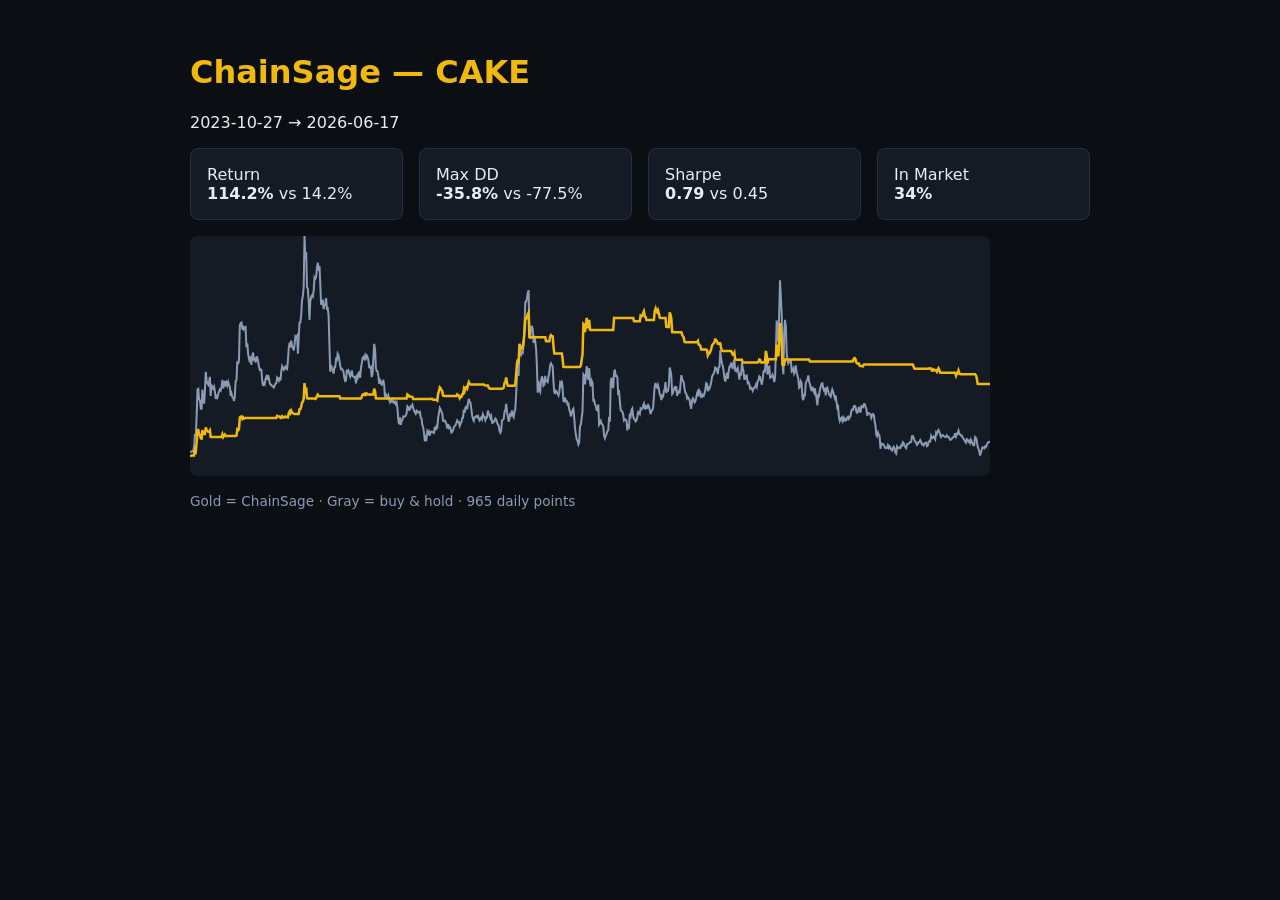
<file: reports/cake_equity.html>
<!DOCTYPE html>
<html lang="en"><head><meta charset="UTF-8"/><title>ChainSage Equity — CAKE</title>
<style>
body{font-family:system-ui,sans-serif;background:#0b0f14;color:#e8edf4;padding:2rem;max-width:900px;margin:auto}
h1{color:#f0b90b} .grid{display:grid;grid-template-columns:repeat(4,1fr);gap:1rem;margin:1rem 0}
.card{background:#141b24;border:1px solid #243044;border-radius:8px;padding:1rem}
svg{background:#141b24;border-radius:8px;width:100%;max-width:800px}
</style></head><body>
<h1>ChainSage — CAKE</h1>
<p>2023-10-27 → 2026-06-17</p>
<div class="grid">
  <div class="card"><div>Return</div><strong>114.2%</strong> vs 14.2%</div>
  <div class="card"><div>Max DD</div><strong>-35.8%</strong> vs -77.5%</div>
  <div class="card"><div>Sharpe</div><strong>0.79</strong> vs 0.45</div>
  <div class="card"><div>In Market</div><strong>34%</strong></div>
</div>
<svg viewBox="0 0 800 240" xmlns="http://www.w3.org/2000/svg">
  <polyline fill="none" stroke="#8b9bb4" stroke-width="2" points="0.0,216.2 0.8,215.8 1.7,215.3 2.5,214.9 3.3,215.7 4.1,210.1 5.0,197.7 5.8,200.3 6.6,181.4 7.5,153.4 8.3,152.8 9.1,163.3 10.0,164.6 10.8,172.8 11.6,172.8 12.4,153.6 13.3,164.3 14.1,167.6 14.9,155.1 15.8,135.8 16.6,144.2 17.4,147.1 18.3,148.8 19.1,145.4 19.9,140.9 20.7,159.9 21.6,148.7 22.4,152.2 23.2,153.0 24.1,150.8 24.9,155.4 25.7,163.0 26.6,160.4 27.4,161.6 28.2,158.3 29.0,155.3 29.9,153.4 30.7,154.5 31.5,151.6 32.4,143.9 33.2,152.3 34.0,148.9 34.9,144.9 35.7,148.5 36.5,146.6 37.3,149.6 38.2,146.1 39.0,148.8 39.8,150.7 40.7,159.8 41.5,157.4 42.3,160.9 43.2,161.8 44.0,165.0 44.8,160.6 45.6,145.3 46.5,144.2 47.3,125.2 48.1,128.0 49.0,123.8 49.8,89.6 50.6,87.2 51.5,86.6 52.3,93.7 53.1,89.8 53.9,93.2 54.8,91.5 55.6,91.0 56.4,111.2 57.3,107.4 58.1,117.6 58.9,122.2 59.8,126.2 60.6,120.3 61.4,129.0 62.2,120.0 63.1,116.6 63.9,124.7 64.7,121.6 65.6,126.7 66.4,121.5 67.2,121.1 68.0,124.6 68.9,130.2 69.7,133.9 70.5,133.4 71.4,133.7 72.2,144.8 73.0,149.8 73.9,147.3 74.7,148.3 75.5,143.1 76.3,140.9 77.2,143.7 78.0,139.1 78.8,141.8 79.7,147.1 80.5,148.8 81.3,148.8 82.2,150.2 83.0,150.2 83.8,151.5 84.6,149.9 85.5,147.7 86.3,147.1 87.1,141.7 88.0,143.1 88.8,144.7 89.6,141.3 90.5,144.5 91.3,135.2 92.1,130.3 92.9,132.1 93.8,133.8 94.6,131.4 95.4,130.6 96.3,132.8 97.1,133.2 97.9,124.7 98.8,111.3 99.6,106.6 100.4,111.6 101.2,104.5 102.1,110.6 102.9,111.8 103.7,114.5 104.6,108.1 105.4,100.4 106.2,101.5 107.1,99.9 107.9,117.7 108.7,102.0 109.5,86.6 110.4,86.4 111.2,78.9 112.0,64.7 112.9,59.7 113.7,50.8 114.5,0.0 115.4,22.8 116.2,16.2 117.0,51.3 117.8,52.4 118.7,65.0 119.5,83.9 120.3,65.3 121.2,61.1 122.0,59.5 122.8,60.6 123.7,54.3 124.5,41.4 125.3,42.7 126.1,41.1 127.0,31.3 127.8,26.8 128.6,32.1 129.5,30.1 130.3,48.7 131.1,68.7 132.0,65.8 132.8,63.7 133.6,73.1 134.4,68.9 135.3,68.3 136.1,62.2 136.9,72.6 137.8,72.3 138.6,79.6 139.4,108.5 140.2,135.8 141.1,128.9 141.9,132.3 142.7,134.2 143.6,137.5 144.4,131.3 145.2,131.3 146.1,123.1 146.9,123.9 147.7,117.7 148.5,119.3 149.4,124.2 150.2,129.6 151.0,133.3 151.9,132.8 152.7,133.9 153.5,135.7 154.4,142.1 155.2,145.0 156.0,144.4 156.8,134.9 157.7,135.8 158.5,134.5 159.3,137.6 160.2,140.6 161.0,138.2 161.8,134.5 162.7,140.2 163.5,140.7 164.3,141.3 165.1,140.9 166.0,147.3 166.8,140.7 167.6,142.0 168.5,137.1 169.3,136.3 170.1,141.8 171.0,131.8 171.8,127.2 172.6,122.0 173.4,121.0 174.3,122.6 175.1,119.5 175.9,122.2 176.8,119.6 177.6,121.2 178.4,124.4 179.3,131.5 180.1,131.8 180.9,130.9 181.7,141.1 182.6,137.7 183.4,121.8 184.2,107.9 185.1,114.1 185.9,132.0 186.7,135.0 187.6,135.5 188.4,140.1 189.2,147.9 190.0,142.8 190.9,147.7 191.7,148.5 192.5,145.7 193.4,144.8 194.2,149.7 195.0,161.7 195.9,158.4 196.7,159.9 197.5,161.6 198.3,159.4 199.2,163.8 200.0,166.2 200.8,164.2 201.7,165.4 202.5,163.8 203.3,166.4 204.1,167.0 205.0,165.6 205.8,168.0 206.6,166.7 207.5,172.5 208.3,184.3 209.1,188.2 210.0,181.4 210.8,189.0 211.6,185.0 212.4,184.1 213.3,180.5 214.1,180.9 214.9,180.2 215.8,179.8 216.6,177.3 217.4,170.3 218.3,171.4 219.1,173.9 219.9,173.6 220.7,170.3 221.6,170.5 222.4,168.9 223.2,172.2 224.1,174.8 224.9,176.4 225.7,177.8 226.6,174.7 227.4,175.3 228.2,176.6 229.0,176.2 229.9,175.8 230.7,181.6 231.5,182.2 232.4,189.3 233.2,191.4 234.0,196.8 234.9,205.4 235.7,201.4 236.5,202.8 237.3,195.3 238.2,197.3 239.0,195.6 239.8,199.5 240.7,196.1 241.5,195.6 242.3,195.8 243.2,196.7 244.0,197.0 244.8,190.8 245.6,194.2 246.5,190.5 247.3,191.3 248.1,182.3 249.0,176.9 249.8,171.9 250.6,173.3 251.5,175.8 252.3,177.9 253.1,184.8 253.9,184.9 254.8,184.5 255.6,186.4 256.4,187.5 257.3,192.5 258.1,188.2 258.9,191.8 259.8,190.8 260.6,193.0 261.4,196.5 262.2,195.8 263.1,194.1 263.9,191.1 264.7,190.2 265.6,189.1 266.4,186.8 267.2,184.5 268.0,185.9 268.9,185.9 269.7,189.9 270.5,187.9 271.4,186.1 272.2,182.1 273.0,181.8 273.9,173.7 274.7,176.7 275.5,171.6 276.3,170.8 277.2,173.2 278.0,167.7 278.8,162.9 279.7,165.8 280.5,166.7 281.3,172.8 282.2,179.9 283.0,183.1 283.8,184.9 284.6,181.4 285.5,180.9 286.3,180.0 287.1,181.0 288.0,180.0 288.8,182.8 289.6,184.4 290.5,182.3 291.3,181.2 292.1,183.1 292.9,178.3 293.8,180.4 294.6,181.4 295.4,184.1 296.3,181.2 297.1,181.2 297.9,174.6 298.8,178.1 299.6,179.3 300.4,182.0 301.2,180.1 302.1,186.7 302.9,186.7 303.7,186.1 304.6,184.5 305.4,182.5 306.2,183.4 307.1,186.7 307.9,188.7 308.7,189.7 309.5,194.9 310.4,196.6 311.2,194.7 312.0,184.3 312.9,183.8 313.7,182.8 314.5,176.0 315.4,173.9 316.2,167.9 317.0,176.2 317.8,180.3 318.7,185.7 319.5,182.6 320.3,176.8 321.2,180.5 322.0,174.5 322.8,178.6 323.7,180.9 324.5,176.1 325.3,173.1 326.1,159.2 327.0,140.3 327.8,134.6 328.6,140.0 329.5,110.8 330.3,116.5 331.1,118.7 332.0,116.2 332.8,116.9 333.6,106.7 334.4,92.1 335.3,66.3 336.1,65.8 336.9,62.5 337.8,56.8 338.6,54.2 339.4,99.5 340.2,103.0 341.1,90.7 341.9,90.5 342.7,92.8 343.6,107.0 344.4,99.6 345.2,104.8 346.1,113.1 346.9,129.9 347.7,156.8 348.5,144.8 349.4,154.1 350.2,155.8 351.0,145.4 351.9,140.4 352.7,142.9 353.5,149.7 354.4,148.5 355.2,139.8 356.0,145.3 356.8,144.8 357.7,145.9 358.5,140.4 359.3,137.1 360.2,129.3 361.0,127.4 361.8,129.0 362.7,130.4 363.5,146.2 364.3,156.5 365.1,157.1 366.0,154.9 366.8,155.8 367.6,157.6 368.5,159.5 369.3,156.2 370.1,147.2 371.0,149.1 371.8,144.5 372.6,152.0 373.4,164.9 374.3,165.4 375.1,161.7 375.9,165.4 376.8,165.2 377.6,168.4 378.4,167.7 379.3,173.9 380.1,175.9 380.9,180.4 381.7,177.1 382.6,173.9 383.4,172.7 384.2,181.3 385.1,193.2 385.9,198.6 386.7,203.4 387.6,204.8 388.4,208.4 389.2,206.4 390.0,190.3 390.9,188.4 391.7,181.6 392.5,175.7 393.4,138.2 394.2,139.3 395.0,148.3 395.9,139.7 396.7,130.0 397.5,137.8 398.3,143.8 399.2,132.1 400.0,146.2 400.8,150.2 401.7,144.8 402.5,147.0 403.3,164.4 404.1,164.1 405.0,168.5 405.8,169.8 406.6,173.9 407.5,174.5 408.3,168.5 409.1,188.5 410.0,186.8 410.8,185.0 411.6,187.8 412.4,188.4 413.3,190.7 414.1,199.9 414.9,202.3 415.8,199.7 416.6,197.9 417.4,195.3 418.3,194.2 419.1,180.7 419.9,185.7 420.7,145.6 421.6,141.7 422.4,150.1 423.2,152.1 424.1,136.4 424.9,133.6 425.7,139.9 426.6,139.8 427.4,141.5 428.2,159.1 429.0,154.1 429.9,165.8 430.7,173.8 431.5,175.1 432.4,175.7 433.2,178.8 434.0,184.4 434.9,183.2 435.7,183.5 436.5,184.6 437.3,194.3 438.2,189.8 439.0,190.8 439.8,177.7 440.7,179.8 441.5,174.0 442.3,172.5 443.2,180.4 444.0,183.1 444.8,183.7 445.6,185.3 446.5,184.2 447.3,181.0 448.1,176.0 449.0,176.8 449.8,178.0 450.6,172.4 451.5,173.2 452.3,172.2 453.1,169.6 453.9,167.7 454.8,173.3 455.6,169.0 456.4,172.2 457.3,171.7 458.1,169.2 458.9,170.5 459.8,174.4 460.6,178.0 461.4,175.0 462.2,174.1 463.1,172.0 463.9,160.6 464.7,150.2 465.6,147.0 466.4,150.8 467.2,151.7 468.0,149.1 468.9,152.8 469.7,158.1 470.5,159.5 471.4,164.1 472.2,158.4 473.0,161.5 473.9,155.4 474.7,153.1 475.5,146.0 476.3,157.0 477.2,154.4 478.0,154.7 478.8,150.5 479.7,131.5 480.5,134.8 481.3,139.5 482.2,158.1 483.0,157.1 483.8,153.2 484.6,151.5 485.5,153.1 486.3,150.4 487.1,159.8 488.0,156.4 488.8,155.3 489.6,157.5 490.5,148.4 491.3,139.2 492.1,142.6 492.9,144.6 493.8,146.8 494.6,152.9 495.4,156.9 496.3,157.6 497.1,162.3 497.9,161.1 498.8,162.5 499.6,164.0 500.4,169.0 501.2,172.8 502.1,164.2 502.9,162.4 503.7,163.9 504.6,166.3 505.4,165.0 506.2,161.8 507.1,157.1 507.9,155.3 508.7,160.3 509.5,154.9 510.4,156.3 511.2,161.1 512.0,160.9 512.9,158.8 513.7,159.8 514.5,157.5 515.4,153.1 516.2,147.2 517.0,147.8 517.8,155.2 518.7,151.8 519.5,152.7 520.3,150.0 521.2,146.3 522.0,140.8 522.8,139.0 523.7,137.5 524.5,135.4 525.3,131.6 526.1,132.2 527.0,134.3 527.8,138.1 528.6,131.5 529.5,130.5 530.3,114.3 531.1,122.8 532.0,127.2 532.8,130.4 533.6,134.8 534.4,142.1 535.3,145.6 536.1,141.8 536.9,136.7 537.8,142.8 538.6,135.8 539.4,130.8 540.2,130.8 541.1,126.6 541.9,129.3 542.7,133.0 543.6,126.9 544.4,123.3 545.2,134.6 546.1,135.4 546.9,133.3 547.7,131.9 548.5,136.6 549.4,143.6 550.2,136.5 551.0,139.6 551.9,126.8 552.7,131.6 553.5,135.5 554.4,143.8 555.2,139.1 556.0,141.5 556.8,140.2 557.7,147.1 558.5,146.4 559.3,148.3 560.2,152.5 561.0,151.6 561.8,152.3 562.7,154.9 563.5,153.2 564.3,151.3 565.1,151.1 566.0,148.7 566.8,150.8 567.6,145.5 568.5,144.3 569.3,140.3 570.1,141.1 571.0,144.9 571.8,148.7 572.6,144.0 573.4,136.0 574.3,134.4 575.1,135.1 575.9,115.3 576.8,124.6 577.6,138.7 578.4,131.5 579.3,130.8 580.1,141.4 580.9,140.7 581.7,141.0 582.6,138.7 583.4,141.3 584.2,146.0 585.1,141.7 585.9,113.8 586.7,84.6 587.6,95.9 588.4,106.2 589.2,76.7 590.0,44.2 590.9,61.9 591.7,78.7 592.5,127.2 593.4,138.3 594.2,96.1 595.0,83.8 595.9,91.2 596.7,117.6 597.5,124.4 598.3,127.5 599.2,125.8 600.0,124.5 600.8,124.0 601.7,135.4 602.5,134.6 603.3,132.6 604.1,137.4 605.0,135.2 605.8,129.3 606.6,136.1 607.5,140.1 608.3,142.6 609.1,151.7 610.0,150.6 610.8,145.3 611.6,147.0 612.4,161.2 613.3,164.1 614.1,159.2 614.9,159.3 615.8,146.7 616.6,145.1 617.4,143.6 618.3,139.4 619.1,145.2 619.9,148.2 620.7,151.8 621.6,155.1 622.4,150.6 623.2,154.2 624.1,156.5 624.9,152.3 625.7,157.7 626.6,162.8 627.4,169.5 628.2,159.3 629.0,160.0 629.9,153.7 630.7,150.5 631.5,147.8 632.4,147.3 633.2,152.2 634.0,154.4 634.9,153.1 635.7,159.4 636.5,152.9 637.3,151.8 638.2,154.9 639.0,158.6 639.8,159.4 640.7,160.6 641.5,156.3 642.3,153.5 643.2,156.0 644.0,159.5 644.8,162.1 645.6,159.4 646.5,165.9 647.3,172.0 648.1,170.8 649.0,181.7 649.8,184.9 650.6,182.5 651.5,181.6 652.3,184.5 653.1,181.8 653.9,184.4 654.8,182.6 655.6,184.5 656.4,184.2 657.3,181.6 658.1,180.7 658.9,182.8 659.8,181.1 660.6,180.0 661.4,174.5 662.2,173.5 663.1,173.8 663.9,170.0 664.7,169.8 665.6,171.2 666.4,175.7 667.2,176.7 668.0,175.4 668.9,171.0 669.7,173.9 670.5,176.7 671.4,170.2 672.2,170.6 673.0,171.2 673.9,168.2 674.7,168.1 675.5,170.7 676.3,173.0 677.2,179.6 678.0,177.2 678.8,177.0 679.7,177.7 680.5,178.3 681.3,181.6 682.2,178.9 683.0,178.0 683.8,179.0 684.6,185.0 685.5,189.8 686.3,198.9 687.1,200.3 688.0,196.6 688.8,198.6 689.6,200.0 690.5,212.8 691.3,207.4 692.1,207.6 692.9,208.5 693.8,208.7 694.6,210.8 695.4,212.1 696.3,212.0 697.1,211.9 697.9,209.4 698.8,212.0 699.6,210.4 700.4,211.8 701.2,213.7 702.1,214.5 702.9,212.2 703.7,210.8 704.6,212.6 705.4,216.6 706.2,217.6 707.1,210.4 707.9,211.5 708.7,212.1 709.5,211.5 710.4,212.0 711.2,209.4 712.0,209.6 712.9,206.2 713.7,207.1 714.5,209.9 715.4,211.1 716.2,212.2 717.0,208.3 717.8,208.3 718.7,207.5 719.5,206.9 720.3,206.0 721.2,205.9 722.0,200.1 722.8,200.0 723.7,202.1 724.5,204.1 725.3,205.8 726.1,206.6 727.0,208.8 727.8,207.9 728.6,206.0 729.5,205.8 730.3,204.1 731.1,205.9 732.0,208.4 732.8,208.1 733.6,209.4 734.4,207.6 735.3,206.8 736.1,206.5 736.9,210.2 737.8,209.6 738.6,205.9 739.4,205.2 740.2,205.4 741.1,200.1 741.9,202.3 742.7,202.0 743.6,200.5 744.4,201.4 745.2,203.2 746.1,196.4 746.9,197.7 747.7,195.5 748.5,194.0 749.4,196.1 750.2,198.7 751.0,200.9 751.9,199.4 752.7,199.0 753.5,200.0 754.4,200.5 755.2,201.0 756.0,201.0 756.8,199.4 757.7,200.6 758.5,200.9 759.3,202.3 760.2,203.9 761.0,203.7 761.8,202.9 762.7,201.5 763.5,201.1 764.3,200.6 765.1,197.2 766.0,200.4 766.8,197.7 767.6,198.1 768.5,194.7 769.3,197.3 770.1,198.7 771.0,199.6 771.8,199.5 772.6,201.3 773.4,202.5 774.3,204.1 775.1,205.4 775.9,206.6 776.8,203.1 777.6,203.6 778.4,205.7 779.3,204.8 780.1,206.8 780.9,203.8 781.7,205.6 782.6,207.5 783.4,209.3 784.2,209.1 785.1,201.1 785.9,201.9 786.7,204.2 787.6,210.6 788.4,212.6 789.2,214.8 790.0,219.5 790.9,216.6 791.7,213.8 792.5,211.2 793.4,211.5 794.2,212.3 795.0,210.5 795.9,211.2 796.7,209.2 797.5,207.2 798.3,206.3 799.2,205.8 800.0,206.7"/>
  <polyline fill="none" stroke="#f0b90b" stroke-width="2.5" points="0.0,220.0 0.8,219.9 1.7,219.6 2.5,219.6 3.3,219.6 4.1,219.6 5.0,213.9 5.8,215.2 6.6,206.9 7.5,194.3 8.3,194.1 9.1,198.4 10.0,198.9 10.8,202.4 11.6,202.5 12.4,194.1 13.3,198.0 14.1,198.1 14.9,198.1 15.8,191.3 16.6,194.1 17.4,195.2 18.3,195.8 19.1,195.9 19.9,194.5 20.7,200.8 21.6,200.9 22.4,200.9 23.2,200.9 24.1,200.9 24.9,200.9 25.7,200.9 26.6,200.9 27.4,200.9 28.2,200.9 29.0,200.9 29.9,200.9 30.7,200.9 31.5,200.9 32.4,198.3 33.2,201.1 34.0,200.0 34.9,198.6 35.7,199.8 36.5,199.9 37.3,199.9 38.2,199.9 39.0,199.9 39.8,199.9 40.7,199.9 41.5,199.9 42.3,199.9 43.2,199.9 44.0,199.9 44.8,199.9 45.6,199.9 46.5,199.6 47.3,193.5 48.1,194.3 49.0,193.1 49.8,181.4 50.6,180.7 51.5,180.5 52.3,182.7 53.1,181.5 53.9,182.6 54.8,182.1 55.6,182.0 56.4,182.0 57.3,182.0 58.1,182.0 58.9,182.0 59.8,182.0 60.6,182.0 61.4,182.0 62.2,182.0 63.1,182.0 63.9,182.0 64.7,182.0 65.6,182.0 66.4,182.0 67.2,182.0 68.0,182.0 68.9,182.0 69.7,182.0 70.5,182.0 71.4,182.0 72.2,182.0 73.0,182.0 73.9,182.0 74.7,182.0 75.5,182.0 76.3,182.0 77.2,182.0 78.0,182.0 78.8,182.0 79.7,182.0 80.5,182.0 81.3,182.0 82.2,182.0 83.0,182.0 83.8,182.0 84.6,182.0 85.5,182.0 86.3,182.0 87.1,180.0 88.0,180.6 88.8,180.6 89.6,180.6 90.5,182.0 91.3,182.0 92.1,180.3 92.9,181.0 93.8,181.6 94.6,180.7 95.4,180.4 96.3,181.2 97.1,181.3 97.9,181.4 98.8,176.9 99.6,175.4 100.4,177.0 101.2,174.6 102.1,176.6 102.9,177.0 103.7,177.9 104.6,178.0 105.4,178.0 106.2,178.0 107.1,178.0 107.9,178.0 108.7,178.0 109.5,173.3 110.4,173.2 111.2,171.0 112.0,166.8 112.9,165.4 113.7,162.9 114.5,147.1 115.4,153.7 116.2,151.7 117.0,162.1 117.8,162.4 118.7,162.5 119.5,162.5 120.3,162.5 121.2,162.5 122.0,162.5 122.8,162.5 123.7,162.5 124.5,162.5 125.3,163.0 126.1,162.5 127.0,159.9 127.8,158.7 128.6,160.1 129.5,160.2 130.3,160.2 131.1,160.2 132.0,160.2 132.8,160.2 133.6,160.2 134.4,160.2 135.3,160.2 136.1,160.2 136.9,160.2 137.8,160.2 138.6,160.2 139.4,160.2 140.2,160.2 141.1,160.2 141.9,160.2 142.7,160.2 143.6,160.2 144.4,160.2 145.2,160.2 146.1,160.2 146.9,160.2 147.7,160.2 148.5,160.2 149.4,160.2 150.2,162.5 151.0,162.6 151.9,162.6 152.7,162.6 153.5,162.6 154.4,162.6 155.2,162.6 156.0,162.6 156.8,162.6 157.7,162.6 158.5,162.6 159.3,162.6 160.2,162.6 161.0,162.6 161.8,162.6 162.7,162.6 163.5,162.6 164.3,162.6 165.1,162.6 166.0,162.6 166.8,162.6 167.6,162.6 168.5,162.6 169.3,162.6 170.1,162.6 171.0,162.6 171.8,160.8 172.6,158.6 173.4,158.2 174.3,158.8 175.1,157.6 175.9,158.7 176.8,157.6 177.6,158.3 178.4,158.4 179.3,158.4 180.1,158.4 180.9,158.4 181.7,158.4 182.6,158.4 183.4,158.4 184.2,152.7 185.1,155.2 185.9,162.4 186.7,162.5 187.6,162.5 188.4,162.5 189.2,162.5 190.0,162.5 190.9,162.5 191.7,162.5 192.5,162.5 193.4,162.5 194.2,162.5 195.0,162.5 195.9,162.5 196.7,162.5 197.5,162.5 198.3,162.5 199.2,162.5 200.0,162.5 200.8,162.5 201.7,162.5 202.5,162.5 203.3,162.5 204.1,162.5 205.0,162.5 205.8,162.5 206.6,162.5 207.5,162.5 208.3,162.5 209.1,162.5 210.0,162.5 210.8,162.5 211.6,162.5 212.4,162.5 213.3,162.5 214.1,162.5 214.9,162.5 215.8,162.5 216.6,162.5 217.4,158.4 218.3,159.0 219.1,160.5 219.9,160.6 220.7,160.6 221.6,160.9 222.4,161.0 223.2,163.0 224.1,163.1 224.9,163.1 225.7,163.1 226.6,163.1 227.4,163.1 228.2,163.1 229.0,163.1 229.9,163.1 230.7,163.1 231.5,163.1 232.4,163.1 233.2,163.1 234.0,163.1 234.9,163.1 235.7,163.1 236.5,163.1 237.3,163.1 238.2,163.1 239.0,163.1 239.8,163.1 240.7,163.1 241.5,162.8 242.3,162.9 243.2,163.7 244.0,163.8 244.8,163.8 245.6,163.8 246.5,163.8 247.3,164.5 248.1,158.2 249.0,154.6 249.8,151.4 250.6,152.3 251.5,153.9 252.3,155.2 253.1,159.7 253.9,159.8 254.8,159.9 255.6,159.9 256.4,159.9 257.3,159.9 258.1,159.9 258.9,159.9 259.8,159.9 260.6,159.9 261.4,159.9 262.2,159.9 263.1,159.9 263.9,159.9 264.7,159.9 265.6,159.9 266.4,159.9 267.2,158.4 268.0,159.3 268.9,159.4 269.7,162.2 270.5,160.9 271.4,161.0 272.2,158.4 273.0,158.2 273.9,152.9 274.7,154.8 275.5,151.5 276.3,151.0 277.2,152.5 278.0,149.0 278.8,146.1 279.7,147.8 280.5,148.4 281.3,148.5 282.2,148.5 283.0,148.5 283.8,148.5 284.6,148.5 285.5,148.5 286.3,148.5 287.1,148.5 288.0,148.5 288.8,148.5 289.6,148.5 290.5,148.5 291.3,148.5 292.1,148.5 292.9,148.5 293.8,148.5 294.6,149.3 295.4,149.4 296.3,149.4 297.1,149.4 297.9,149.4 298.8,151.8 299.6,152.5 300.4,152.7 301.2,152.7 302.1,152.7 302.9,152.7 303.7,152.7 304.6,152.7 305.4,152.7 306.2,152.7 307.1,152.7 307.9,152.7 308.7,152.7 309.5,152.7 310.4,152.7 311.2,152.7 312.0,152.7 312.9,152.4 313.7,151.7 314.5,146.9 315.4,145.6 316.2,141.5 317.0,146.9 317.8,149.7 318.7,149.8 319.5,149.8 320.3,149.8 321.2,149.8 322.0,149.8 322.8,149.8 323.7,149.8 324.5,149.8 325.3,147.9 326.1,138.8 327.0,127.1 327.8,123.4 328.6,126.9 329.5,107.7 330.3,111.2 331.1,112.6 332.0,111.0 332.8,111.4 333.6,105.8 334.4,98.0 335.3,83.0 336.1,82.8 336.9,81.0 337.8,77.9 338.6,76.4 339.4,101.0 340.2,101.2 341.1,101.2 341.9,101.2 342.7,101.2 343.6,101.2 344.4,101.2 345.2,101.2 346.1,101.2 346.9,101.2 347.7,101.2 348.5,101.2 349.4,101.2 350.2,101.2 351.0,101.2 351.9,101.2 352.7,101.2 353.5,101.2 354.4,101.2 355.2,101.2 356.0,105.1 356.8,105.2 357.7,105.2 358.5,105.2 359.3,105.2 360.2,100.3 361.0,99.1 361.8,100.1 362.7,100.3 363.5,110.5 364.3,117.4 365.1,117.6 366.0,117.6 366.8,117.6 367.6,117.6 368.5,117.6 369.3,117.6 370.1,117.6 371.0,117.6 371.8,117.6 372.6,122.5 373.4,130.9 374.3,131.0 375.1,131.0 375.9,131.0 376.8,131.0 377.6,131.0 378.4,131.0 379.3,131.0 380.1,131.0 380.9,131.0 381.7,131.0 382.6,131.0 383.4,131.0 384.2,131.0 385.1,131.0 385.9,131.0 386.7,131.0 387.6,131.0 388.4,131.0 389.2,131.0 390.0,131.0 390.9,129.4 391.7,123.5 392.5,118.6 393.4,87.9 394.2,88.7 395.0,96.0 395.9,89.7 396.7,81.9 397.5,88.0 398.3,92.4 399.2,83.8 400.0,93.7 400.8,93.9 401.7,93.9 402.5,93.9 403.3,93.9 404.1,93.9 405.0,93.9 405.8,93.9 406.6,93.9 407.5,93.9 408.3,93.9 409.1,93.9 410.0,93.9 410.8,93.9 411.6,93.9 412.4,93.9 413.3,93.9 414.1,93.9 414.9,93.9 415.8,93.9 416.6,93.9 417.4,93.9 418.3,93.9 419.1,93.9 419.9,93.9 420.7,93.9 421.6,93.9 422.4,93.9 423.2,93.9 424.1,81.9 424.9,82.1 425.7,82.1 426.6,82.1 427.4,82.1 428.2,82.1 429.0,82.1 429.9,82.1 430.7,82.1 431.5,82.1 432.4,82.1 433.2,82.1 434.0,82.1 434.9,82.1 435.7,82.1 436.5,82.1 437.3,82.1 438.2,82.1 439.0,82.1 439.8,82.1 440.7,82.1 441.5,82.1 442.3,82.1 443.2,82.1 444.0,85.1 444.8,85.3 445.6,85.3 446.5,85.3 447.3,85.3 448.1,85.3 449.0,85.3 449.8,85.3 450.6,79.8 451.5,80.6 452.3,79.7 453.1,77.1 453.9,75.3 454.8,80.6 455.6,80.8 456.4,83.9 457.3,84.1 458.1,84.1 458.9,84.1 459.8,84.1 460.6,84.1 461.4,84.1 462.2,84.1 463.1,84.1 463.9,84.1 464.7,75.2 465.6,72.6 466.4,75.7 467.2,76.5 468.0,74.3 468.9,77.4 469.7,81.8 470.5,82.0 471.4,82.0 472.2,82.0 473.0,82.0 473.9,82.0 474.7,82.0 475.5,82.0 476.3,90.7 477.2,90.9 478.0,90.9 478.8,90.9 479.7,76.3 480.5,78.7 481.3,82.2 482.2,96.1 483.0,96.2 483.8,96.2 484.6,96.2 485.5,96.2 486.3,96.2 487.1,96.2 488.0,96.2 488.8,96.2 489.6,96.2 490.5,96.2 491.3,96.2 492.1,98.7 492.9,100.1 493.8,101.7 494.6,106.0 495.4,106.2 496.3,106.2 497.1,106.2 497.9,106.2 498.8,106.2 499.6,106.2 500.4,106.2 501.2,106.2 502.1,106.2 502.9,106.2 503.7,106.2 504.6,106.2 505.4,106.2 506.2,106.2 507.1,106.2 507.9,105.0 508.7,108.7 509.5,108.8 510.4,110.0 511.2,113.5 512.0,113.6 512.9,113.6 513.7,113.6 514.5,113.6 515.4,113.6 516.2,113.6 517.0,114.2 517.8,119.1 518.7,116.8 519.5,117.3 520.3,115.5 521.2,113.1 522.0,109.4 522.8,108.2 523.7,107.3 524.5,105.9 525.3,103.5 526.1,103.9 527.0,105.2 527.8,107.6 528.6,107.8 529.5,107.3 530.3,107.4 531.1,112.3 532.0,114.7 532.8,114.9 533.6,114.9 534.4,114.9 535.3,114.9 536.1,114.9 536.9,114.9 537.8,114.9 538.6,114.9 539.4,114.9 540.2,114.9 541.1,114.9 541.9,116.6 542.7,118.7 543.6,118.8 544.4,116.9 545.2,123.2 546.1,123.6 546.9,123.8 547.7,123.8 548.5,123.8 549.4,123.8 550.2,123.8 551.0,123.8 551.9,123.8 552.7,126.5 553.5,126.6 554.4,126.6 555.2,126.6 556.0,126.6 556.8,126.6 557.7,126.6 558.5,126.6 559.3,126.6 560.2,126.6 561.0,126.6 561.8,126.6 562.7,126.6 563.5,126.6 564.3,126.6 565.1,126.6 566.0,126.6 566.8,126.6 567.6,126.6 568.5,126.0 569.3,123.6 570.1,124.0 571.0,126.3 571.8,126.4 572.6,126.4 573.4,126.4 574.3,125.7 575.1,126.1 575.9,114.9 576.8,119.8 577.6,127.6 578.4,123.5 579.3,123.1 580.1,123.2 580.9,123.2 581.7,123.2 582.6,123.2 583.4,123.2 584.2,123.2 585.1,123.2 585.9,123.2 586.7,108.6 587.6,115.2 588.4,120.2 589.2,105.7 590.0,87.1 590.9,96.8 591.7,106.2 592.5,128.6 593.4,128.8 594.2,128.8 595.0,123.4 595.9,123.6 596.7,123.6 597.5,123.6 598.3,123.6 599.2,123.6 600.0,123.6 600.8,123.6 601.7,123.6 602.5,123.6 603.3,123.6 604.1,123.6 605.0,123.6 605.8,123.6 606.6,123.6 607.5,123.6 608.3,123.6 609.1,123.6 610.0,123.6 610.8,123.6 611.6,123.6 612.4,123.6 613.3,123.6 614.1,123.6 614.9,123.6 615.8,123.6 616.6,123.6 617.4,123.6 618.3,123.6 619.1,123.6 619.9,125.5 620.7,125.6 621.6,125.6 622.4,125.6 623.2,125.6 624.1,125.6 624.9,125.6 625.7,125.6 626.6,125.6 627.4,125.6 628.2,125.6 629.0,125.6 629.9,125.6 630.7,125.6 631.5,125.6 632.4,125.6 633.2,125.6 634.0,125.6 634.9,125.6 635.7,125.6 636.5,125.6 637.3,125.6 638.2,125.6 639.0,125.6 639.8,125.6 640.7,125.6 641.5,125.6 642.3,125.6 643.2,125.6 644.0,125.6 644.8,125.6 645.6,125.6 646.5,125.6 647.3,125.6 648.1,125.6 649.0,125.6 649.8,125.6 650.6,125.6 651.5,125.6 652.3,125.6 653.1,125.6 653.9,125.6 654.8,125.6 655.6,125.6 656.4,125.6 657.3,125.6 658.1,125.6 658.9,125.6 659.8,125.6 660.6,125.6 661.4,125.6 662.2,125.1 663.1,125.2 663.9,122.4 664.7,122.1 665.6,123.2 666.4,126.7 667.2,127.5 668.0,127.6 668.9,127.6 669.7,129.9 670.5,130.0 671.4,130.0 672.2,130.4 673.0,130.5 673.9,128.5 674.7,128.6 675.5,128.6 676.3,128.6 677.2,128.6 678.0,128.6 678.8,128.6 679.7,128.6 680.5,128.6 681.3,128.6 682.2,128.6 683.0,128.6 683.8,128.6 684.6,128.6 685.5,128.6 686.3,128.6 687.1,128.6 688.0,128.6 688.8,128.6 689.6,128.6 690.5,128.6 691.3,128.6 692.1,128.6 692.9,128.6 693.8,128.6 694.6,128.6 695.4,128.6 696.3,128.6 697.1,128.6 697.9,128.6 698.8,128.6 699.6,128.6 700.4,128.6 701.2,128.6 702.1,128.6 702.9,128.6 703.7,128.6 704.6,128.6 705.4,128.6 706.2,128.6 707.1,128.6 707.9,128.6 708.7,128.6 709.5,128.6 710.4,128.6 711.2,128.6 712.0,128.6 712.9,128.6 713.7,128.6 714.5,128.6 715.4,128.6 716.2,128.6 717.0,128.6 717.8,128.6 718.7,128.6 719.5,128.6 720.3,128.6 721.2,128.6 722.0,128.6 722.8,128.6 723.7,130.7 724.5,132.7 725.3,132.8 726.1,132.8 727.0,132.8 727.8,132.8 728.6,132.8 729.5,132.8 730.3,132.8 731.1,132.8 732.0,132.8 732.8,132.8 733.6,132.8 734.4,132.8 735.3,132.8 736.1,132.8 736.9,132.8 737.8,132.8 738.6,132.8 739.4,132.3 740.2,132.4 741.1,132.4 741.9,134.6 742.7,134.7 743.6,133.4 744.4,134.2 745.2,134.3 746.1,134.3 746.9,135.7 747.7,133.7 748.5,132.3 749.4,134.2 750.2,136.6 751.0,136.7 751.9,136.7 752.7,136.7 753.5,136.7 754.4,136.7 755.2,136.7 756.0,136.7 756.8,136.7 757.7,136.7 758.5,136.7 759.3,136.7 760.2,136.7 761.0,136.7 761.8,136.7 762.7,136.7 763.5,136.7 764.3,136.7 765.1,136.7 766.0,139.6 766.8,137.2 767.6,137.6 768.5,134.4 769.3,136.8 770.1,138.1 771.0,138.2 771.8,138.2 772.6,138.2 773.4,138.2 774.3,138.2 775.1,138.2 775.9,138.2 776.8,138.2 777.6,138.2 778.4,138.2 779.3,138.2 780.1,138.2 780.9,138.2 781.7,138.2 782.6,138.2 783.4,138.2 784.2,138.2 785.1,138.2 785.9,139.1 786.7,141.6 787.6,147.8 788.4,147.9 789.2,147.9 790.0,147.9 790.9,147.9 791.7,147.9 792.5,147.9 793.4,147.9 794.2,147.9 795.0,147.9 795.9,147.9 796.7,147.9 797.5,147.9 798.3,147.9 799.2,147.9 800.0,147.9"/>
</svg>
<p style="color:#8b9bb4;font-size:0.85rem">Gold = ChainSage · Gray = buy &amp; hold · 965 daily points</p>
</body></html>
</file>
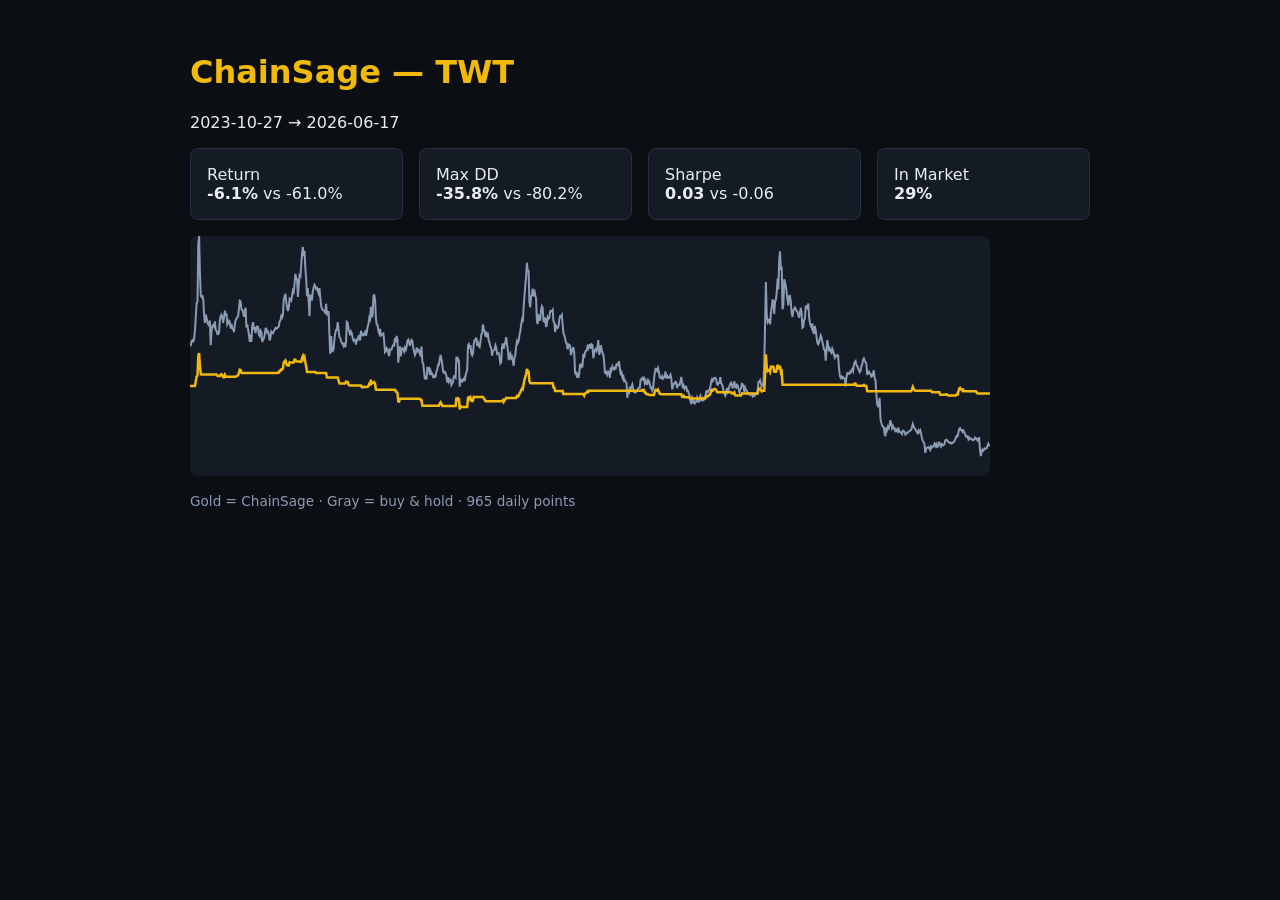
<file: reports/twt_equity.html>
<!DOCTYPE html>
<html lang="en"><head><meta charset="UTF-8"/><title>ChainSage Equity — TWT</title>
<style>
body{font-family:system-ui,sans-serif;background:#0b0f14;color:#e8edf4;padding:2rem;max-width:900px;margin:auto}
h1{color:#f0b90b} .grid{display:grid;grid-template-columns:repeat(4,1fr);gap:1rem;margin:1rem 0}
.card{background:#141b24;border:1px solid #243044;border-radius:8px;padding:1rem}
svg{background:#141b24;border-radius:8px;width:100%;max-width:800px}
</style></head><body>
<h1>ChainSage — TWT</h1>
<p>2023-10-27 → 2026-06-17</p>
<div class="grid">
  <div class="card"><div>Return</div><strong>-6.1%</strong> vs -61.0%</div>
  <div class="card"><div>Max DD</div><strong>-35.8%</strong> vs -80.2%</div>
  <div class="card"><div>Sharpe</div><strong>0.03</strong> vs -0.06</div>
  <div class="card"><div>In Market</div><strong>29%</strong></div>
</div>
<svg viewBox="0 0 800 240" xmlns="http://www.w3.org/2000/svg">
  <polyline fill="none" stroke="#8b9bb4" stroke-width="2" points="0.0,109.3 0.8,109.3 1.7,105.0 2.5,104.1 3.3,105.2 4.1,103.3 5.0,94.1 5.8,81.1 6.6,67.3 7.5,65.3 8.3,8.4 9.1,0.0 10.0,40.1 10.8,59.5 11.6,60.9 12.4,60.3 13.3,63.7 14.1,78.6 14.9,87.0 15.8,78.6 16.6,81.9 17.4,86.4 18.3,88.5 19.1,86.4 19.9,84.6 20.7,109.2 21.6,94.8 22.4,89.5 23.2,88.9 24.1,90.5 24.9,85.3 25.7,94.1 26.6,94.8 27.4,98.1 28.2,98.0 29.0,96.4 29.9,84.0 30.7,80.1 31.5,78.7 32.4,81.5 33.2,86.8 34.0,81.7 34.9,74.6 35.7,79.7 36.5,77.3 37.3,88.7 38.2,87.1 39.0,84.9 39.8,86.0 40.7,92.6 41.5,87.9 42.3,92.5 43.2,93.4 44.0,96.1 44.8,88.9 45.6,84.2 46.5,82.5 47.3,81.1 48.1,80.4 49.0,72.1 49.8,64.6 50.6,65.2 51.5,73.4 52.3,73.9 53.1,76.3 53.9,80.8 54.8,74.7 55.6,71.7 56.4,91.5 57.3,88.3 58.1,93.7 58.9,98.5 59.8,105.8 60.6,98.6 61.4,105.8 62.2,89.8 63.1,86.2 63.9,94.0 64.7,91.0 65.6,97.1 66.4,91.7 67.2,90.4 68.0,91.0 68.9,99.0 69.7,100.2 70.5,94.5 71.4,96.0 72.2,105.8 73.0,103.7 73.9,102.6 74.7,98.8 75.5,92.7 76.3,92.6 77.2,96.3 78.0,95.8 78.8,99.0 79.7,104.4 80.5,101.0 81.3,95.5 82.2,96.5 83.0,97.3 83.8,95.2 84.6,93.8 85.5,91.9 86.3,92.7 87.1,92.4 88.0,91.1 88.8,90.4 89.6,85.5 90.5,84.2 91.3,80.0 92.1,81.5 92.9,79.2 93.8,62.7 94.6,60.5 95.4,57.9 96.3,66.4 97.1,71.2 97.9,75.1 98.8,71.6 99.6,62.7 100.4,63.7 101.2,64.7 102.1,59.5 102.9,54.4 103.7,56.0 104.6,47.9 105.4,37.9 106.2,42.2 107.1,43.4 107.9,60.9 108.7,49.9 109.5,39.5 110.4,40.5 111.2,29.7 112.0,17.4 112.9,11.0 113.7,20.1 114.5,14.9 115.4,32.7 116.2,43.5 117.0,60.2 117.8,52.0 118.7,65.9 119.5,80.1 120.3,59.4 121.2,59.6 122.0,64.5 122.8,55.5 123.7,51.4 124.5,48.8 125.3,50.3 126.1,52.8 127.0,52.0 127.8,55.3 128.6,57.4 129.5,52.2 130.3,61.8 131.1,69.6 132.0,72.9 132.8,74.1 133.6,74.3 134.4,75.2 135.3,77.4 136.1,67.7 136.9,79.5 137.8,76.9 138.6,75.3 139.4,98.9 140.2,118.0 141.1,100.0 141.9,115.2 142.7,115.4 143.6,113.1 144.4,103.1 145.2,97.5 146.1,93.9 146.9,93.7 147.7,86.1 148.5,93.0 149.4,101.1 150.2,101.9 151.0,104.8 151.9,107.4 152.7,107.5 153.5,109.7 154.4,106.7 155.2,111.3 156.0,106.3 156.8,85.9 157.7,86.7 158.5,93.4 159.3,96.0 160.2,99.2 161.0,95.6 161.8,97.4 162.7,102.3 163.5,104.6 164.3,103.5 165.1,104.3 166.0,108.6 166.8,103.6 167.6,103.8 168.5,100.2 169.3,99.8 170.1,104.5 171.0,94.7 171.8,98.9 172.6,98.1 173.4,99.2 174.3,97.9 175.1,96.0 175.9,99.9 176.8,96.3 177.6,90.9 178.4,88.3 179.3,81.6 180.1,83.1 180.9,70.7 181.7,81.5 182.6,79.1 183.4,60.6 184.2,58.3 185.1,64.1 185.9,81.8 186.7,88.6 187.6,89.1 188.4,95.1 189.2,97.4 190.0,92.9 190.9,99.5 191.7,98.8 192.5,98.1 193.4,97.5 194.2,105.5 195.0,116.1 195.9,115.0 196.7,112.2 197.5,113.3 198.3,117.3 199.2,120.2 200.0,113.4 200.8,113.8 201.7,113.4 202.5,110.3 203.3,109.0 204.1,109.5 205.0,102.0 205.8,106.4 206.6,99.9 207.5,104.4 208.3,126.7 209.1,118.4 210.0,110.3 210.8,120.5 211.6,114.0 212.4,112.5 213.3,112.7 214.1,115.3 214.9,111.7 215.8,113.7 216.6,110.8 217.4,104.9 218.3,103.7 219.1,106.3 219.9,109.9 220.7,106.3 221.6,103.9 222.4,105.1 223.2,112.0 224.1,115.2 224.9,119.1 225.7,117.3 226.6,112.4 227.4,112.7 228.2,115.4 229.0,114.4 229.9,117.6 230.7,120.4 231.5,110.6 232.4,126.2 233.2,127.4 234.0,135.2 234.9,143.3 235.7,139.6 236.5,143.6 237.3,132.6 238.2,133.7 239.0,131.1 239.8,138.9 240.7,135.2 241.5,138.1 242.3,137.7 243.2,141.3 244.0,141.4 244.8,139.8 245.6,140.4 246.5,135.1 247.3,133.6 248.1,128.5 249.0,128.6 249.8,122.5 250.6,119.1 251.5,122.9 252.3,128.9 253.1,135.2 253.9,136.8 254.8,135.9 255.6,137.1 256.4,139.8 257.3,146.6 258.1,141.2 258.9,145.8 259.8,143.9 260.6,143.6 261.4,149.0 262.2,147.4 263.1,145.6 263.9,140.3 264.7,139.9 265.6,141.3 266.4,120.7 267.2,125.9 268.0,122.8 268.9,124.5 269.7,150.7 270.5,142.6 271.4,145.4 272.2,145.7 273.0,144.0 273.9,142.6 274.7,145.1 275.5,140.0 276.3,136.3 277.2,133.8 278.0,109.4 278.8,108.2 279.7,112.8 280.5,109.2 281.3,117.2 282.2,119.3 283.0,117.4 283.8,107.7 284.6,104.0 285.5,104.0 286.3,101.7 287.1,109.6 288.0,107.1 288.8,110.1 289.6,111.0 290.5,105.3 291.3,98.6 292.1,97.4 292.9,88.5 293.8,92.8 294.6,95.3 295.4,100.7 296.3,95.7 297.1,99.8 297.9,98.5 298.8,104.9 299.6,106.8 300.4,110.6 301.2,111.6 302.1,119.7 302.9,115.0 303.7,114.5 304.6,113.6 305.4,109.2 306.2,111.4 307.1,117.7 307.9,116.9 308.7,117.2 309.5,120.9 310.4,127.4 311.2,126.3 312.0,111.0 312.9,107.5 313.7,112.8 314.5,108.9 315.4,105.5 316.2,101.2 317.0,108.2 317.8,113.1 318.7,124.2 319.5,118.7 320.3,117.4 321.2,123.7 322.0,121.4 322.8,125.3 323.7,129.7 324.5,121.2 325.3,119.4 326.1,110.6 327.0,105.2 327.8,107.1 328.6,105.3 329.5,98.7 330.3,95.2 331.1,89.1 332.0,84.1 332.8,86.1 333.6,72.0 334.4,60.6 335.3,49.3 336.1,41.0 336.9,26.7 337.8,35.4 338.6,35.1 339.4,65.8 340.2,71.3 341.1,60.5 341.9,59.0 342.7,52.5 343.6,60.5 344.4,53.6 345.2,59.3 346.1,62.8 346.9,85.3 347.7,87.9 348.5,79.5 349.4,80.4 350.2,84.7 351.0,73.9 351.9,70.4 352.7,72.1 353.5,85.1 354.4,85.8 355.2,81.5 356.0,91.0 356.8,88.8 357.7,81.3 358.5,82.8 359.3,81.9 360.2,75.2 361.0,74.8 361.8,75.3 362.7,73.8 363.5,85.8 364.3,86.1 365.1,96.0 366.0,89.7 366.8,90.8 367.6,91.9 368.5,90.4 369.3,83.4 370.1,80.2 371.0,80.4 371.8,78.9 372.6,88.0 373.4,97.1 374.3,99.2 375.1,102.6 375.9,105.9 376.8,108.3 377.6,113.4 378.4,108.4 379.3,108.7 380.1,109.9 380.9,119.1 381.7,116.3 382.6,112.4 383.4,112.0 384.2,116.2 385.1,136.9 385.9,136.5 386.7,139.9 387.6,138.4 388.4,141.8 389.2,138.0 390.0,127.9 390.9,132.3 391.7,128.7 392.5,129.7 393.4,117.9 394.2,121.8 395.0,116.6 395.9,114.8 396.7,114.3 397.5,110.5 398.3,112.2 399.2,109.1 400.0,108.8 400.8,112.8 401.7,108.3 402.5,108.9 403.3,122.3 404.1,117.7 405.0,114.0 405.8,113.0 406.6,114.7 407.5,111.6 408.3,104.1 409.1,118.8 410.0,115.8 410.8,109.3 411.6,113.1 412.4,116.8 413.3,118.1 414.1,125.3 414.9,136.8 415.8,137.4 416.6,134.7 417.4,138.9 418.3,137.2 419.1,134.9 419.9,142.0 420.7,131.6 421.6,134.0 422.4,130.6 423.2,132.6 424.1,133.4 424.9,131.6 425.7,132.3 426.6,128.3 427.4,128.0 428.2,129.0 429.0,125.1 429.9,133.0 430.7,137.6 431.5,136.3 432.4,140.9 433.2,138.5 434.0,144.9 434.9,144.2 435.7,146.1 436.5,146.9 437.3,161.8 438.2,155.5 439.0,158.1 439.8,150.6 440.7,153.1 441.5,150.5 442.3,148.3 443.2,152.7 444.0,156.0 444.8,156.2 445.6,156.7 446.5,155.3 447.3,154.7 448.1,152.3 449.0,151.6 449.8,151.8 450.6,143.7 451.5,143.1 452.3,141.9 453.1,143.4 453.9,142.1 454.8,147.0 455.6,144.7 456.4,147.7 457.3,148.1 458.1,143.9 458.9,145.0 459.8,148.0 460.6,151.8 461.4,151.7 462.2,154.6 463.1,152.9 463.9,143.6 464.7,137.6 465.6,132.8 466.4,133.0 467.2,134.6 468.0,132.1 468.9,136.2 469.7,141.3 470.5,142.0 471.4,142.1 472.2,140.2 473.0,142.6 473.9,141.2 474.7,140.9 475.5,135.5 476.3,142.4 477.2,139.9 478.0,141.5 478.8,141.9 479.7,140.2 480.5,138.7 481.3,142.3 482.2,153.3 483.0,150.0 483.8,147.6 484.6,147.5 485.5,145.8 486.3,146.4 487.1,152.1 488.0,148.7 488.8,148.6 489.6,148.9 490.5,144.9 491.3,140.9 492.1,146.6 492.9,152.3 493.8,149.8 494.6,152.6 495.4,150.7 496.3,150.7 497.1,154.9 497.9,154.8 498.8,158.0 499.6,159.7 500.4,164.8 501.2,168.2 502.1,161.5 502.9,163.1 503.7,167.1 504.6,167.6 505.4,165.4 506.2,165.6 507.1,161.4 507.9,163.5 508.7,166.7 509.5,162.1 510.4,159.9 511.2,164.5 512.0,164.5 512.9,162.3 513.7,163.8 514.5,161.8 515.4,160.2 516.2,155.6 517.0,155.0 517.8,156.1 518.7,154.5 519.5,154.1 520.3,151.3 521.2,145.4 522.0,143.3 522.8,144.8 523.7,142.6 524.5,141.8 525.3,142.2 526.1,142.9 527.0,147.9 527.8,148.7 528.6,146.9 529.5,146.7 530.3,141.1 531.1,147.2 532.0,148.2 532.8,151.2 533.6,155.8 534.4,157.8 535.3,159.6 536.1,156.6 536.9,151.9 537.8,155.9 538.6,153.8 539.4,150.3 540.2,148.0 541.1,146.8 541.9,149.3 542.7,152.4 543.6,147.9 544.4,145.5 545.2,151.1 546.1,151.7 546.9,148.8 547.7,149.4 548.5,152.7 549.4,156.3 550.2,153.4 551.0,152.2 551.9,147.7 552.7,148.1 553.5,150.4 554.4,156.3 555.2,151.8 556.0,154.1 556.8,154.7 557.7,157.7 558.5,157.2 559.3,157.5 560.2,159.0 561.0,157.9 561.8,157.5 562.7,160.3 563.5,159.5 564.3,159.9 565.1,158.8 566.0,158.4 566.8,158.0 567.6,154.4 568.5,145.9 569.3,146.0 570.1,144.4 571.0,147.7 571.8,150.1 572.6,148.7 573.4,149.2 574.3,125.7 575.1,87.6 575.9,46.1 576.8,80.5 577.6,86.1 578.4,84.4 579.3,83.6 580.1,88.4 580.9,77.2 581.7,71.2 582.6,64.3 583.4,64.8 584.2,78.0 585.1,65.3 585.9,63.6 586.7,56.4 587.6,42.6 588.4,53.4 589.2,24.7 590.0,15.4 590.9,33.8 591.7,30.8 592.5,73.2 593.4,69.0 594.2,43.2 595.0,46.2 595.9,50.3 596.7,57.1 597.5,63.8 598.3,69.3 599.2,60.2 600.0,59.9 600.8,66.0 601.7,77.2 602.5,81.0 603.3,74.5 604.1,73.5 605.0,71.6 605.8,73.2 606.6,75.2 607.5,75.8 608.3,79.0 609.1,81.6 610.0,76.1 610.8,71.8 611.6,77.0 612.4,91.7 613.3,91.0 614.1,83.9 614.9,82.7 615.8,69.5 616.6,71.9 617.4,72.4 618.3,67.5 619.1,81.1 619.9,86.8 620.7,89.3 621.6,91.7 622.4,87.6 623.2,95.6 624.1,97.9 624.9,90.0 625.7,94.1 626.6,101.6 627.4,107.0 628.2,108.2 629.0,106.6 629.9,102.8 630.7,99.6 631.5,101.6 632.4,105.9 633.2,109.3 634.0,113.5 634.9,114.0 635.7,124.7 636.5,114.4 637.3,104.0 638.2,110.1 639.0,115.2 639.8,113.0 640.7,115.5 641.5,116.8 642.3,112.8 643.2,115.1 644.0,118.4 644.8,121.5 645.6,119.7 646.5,120.2 647.3,119.0 648.1,119.8 649.0,131.7 649.8,139.5 650.6,141.7 651.5,140.6 652.3,142.4 653.1,141.2 653.9,142.2 654.8,142.6 655.6,150.3 656.4,141.7 657.3,137.3 658.1,137.7 658.9,137.8 659.8,136.0 660.6,136.7 661.4,134.5 662.2,133.1 663.1,135.1 663.9,128.7 664.7,126.2 665.6,125.1 666.4,128.9 667.2,129.8 668.0,132.3 668.9,134.0 669.7,136.1 670.5,135.0 671.4,130.0 672.2,128.5 673.0,124.2 673.9,122.5 674.7,124.6 675.5,126.1 676.3,127.5 677.2,138.8 678.0,136.9 678.8,135.6 679.7,137.5 680.5,137.6 681.3,140.6 682.2,140.0 683.0,137.6 683.8,134.3 684.6,141.7 685.5,144.1 686.3,156.7 687.1,168.0 688.0,170.1 688.8,168.6 689.6,161.9 690.5,183.3 691.3,186.8 692.1,189.6 692.9,190.5 693.8,191.4 694.6,197.9 695.4,200.2 696.3,191.3 697.1,193.8 697.9,190.7 698.8,192.3 699.6,188.5 700.4,184.1 701.2,188.4 702.1,192.2 702.9,190.0 703.7,192.3 704.6,192.2 705.4,195.4 706.2,195.3 707.1,193.3 707.9,195.5 708.7,193.4 709.5,195.7 710.4,196.1 711.2,196.9 712.0,198.1 712.9,194.6 713.7,195.2 714.5,195.6 715.4,198.6 716.2,197.8 717.0,196.8 717.8,196.7 718.7,195.4 719.5,195.2 720.3,194.5 721.2,193.7 722.0,190.9 722.8,188.0 723.7,190.8 724.5,192.1 725.3,193.0 726.1,194.7 727.0,196.2 727.8,197.3 728.6,194.5 729.5,196.0 730.3,194.4 731.1,197.4 732.0,202.5 732.8,204.9 733.6,206.3 734.4,207.5 735.3,216.8 736.1,212.8 736.9,211.7 737.8,211.4 738.6,210.9 739.4,212.4 740.2,213.8 741.1,210.4 741.9,211.5 742.7,210.9 743.6,209.9 744.4,207.9 745.2,209.9 746.1,208.0 746.9,210.9 747.7,210.8 748.5,206.6 749.4,206.5 750.2,209.3 751.0,210.7 751.9,208.1 752.7,209.0 753.5,209.4 754.4,208.4 755.2,204.6 756.0,203.8 756.8,203.9 757.7,205.1 758.5,206.0 759.3,206.2 760.2,207.3 761.0,206.8 761.8,207.5 762.7,206.7 763.5,206.1 764.3,205.4 765.1,203.6 766.0,201.5 766.8,199.8 767.6,200.2 768.5,196.2 769.3,192.7 770.1,192.2 771.0,194.1 771.8,194.1 772.6,195.9 773.4,194.6 774.3,196.1 775.1,198.1 775.9,200.7 776.8,200.7 777.6,200.2 778.4,203.2 779.3,201.7 780.1,203.0 780.9,202.6 781.7,202.9 782.6,204.2 783.4,204.0 784.2,203.5 785.1,201.5 785.9,202.1 786.7,203.3 787.6,204.4 788.4,202.1 789.2,202.0 790.0,214.9 790.9,220.0 791.7,215.5 792.5,213.3 793.4,214.5 794.2,213.5 795.0,212.4 795.9,212.6 796.7,212.0 797.5,210.1 798.3,207.7 799.2,209.4 800.0,209.9"/>
  <polyline fill="none" stroke="#f0b90b" stroke-width="2.5" points="0.0,150.0 0.8,150.0 1.7,150.0 2.5,150.0 3.3,150.0 4.1,150.0 5.0,150.0 5.8,145.3 6.6,140.4 7.5,139.7 8.3,120.1 9.1,117.2 10.0,131.0 10.8,138.1 11.6,138.6 12.4,138.4 13.3,138.5 14.1,138.5 14.9,138.5 15.8,138.5 16.6,138.5 17.4,138.5 18.3,138.5 19.1,138.5 19.9,138.5 20.7,138.5 21.6,138.5 22.4,138.5 23.2,138.5 24.1,138.5 24.9,138.5 25.7,138.5 26.6,138.5 27.4,139.9 28.2,140.0 29.0,140.0 29.9,140.0 30.7,138.7 31.5,138.2 32.4,139.2 33.2,141.2 34.0,141.3 34.9,138.8 35.7,140.6 36.5,140.7 37.3,140.7 38.2,140.7 39.0,140.7 39.8,140.7 40.7,140.7 41.5,140.7 42.3,140.7 43.2,140.7 44.0,140.7 44.8,140.7 45.6,140.7 46.5,140.2 47.3,139.7 48.1,139.4 49.0,136.4 49.8,133.6 50.6,133.9 51.5,136.8 52.3,136.9 53.1,136.9 53.9,136.9 54.8,136.9 55.6,136.9 56.4,136.9 57.3,136.9 58.1,136.9 58.9,136.9 59.8,136.9 60.6,136.9 61.4,136.9 62.2,136.9 63.1,136.9 63.9,136.9 64.7,136.9 65.6,136.9 66.4,136.9 67.2,136.9 68.0,136.9 68.9,136.9 69.7,136.9 70.5,136.9 71.4,136.9 72.2,136.9 73.0,136.9 73.9,136.9 74.7,136.9 75.5,136.9 76.3,136.9 77.2,136.9 78.0,136.9 78.8,136.9 79.7,136.9 80.5,136.9 81.3,136.9 82.2,136.9 83.0,136.9 83.8,136.9 84.6,136.9 85.5,136.9 86.3,136.9 87.1,136.9 88.0,136.5 88.8,136.6 89.6,134.8 90.5,134.9 91.3,133.3 92.1,133.4 92.9,132.6 93.8,126.2 94.6,125.4 95.4,124.5 96.3,127.6 97.1,129.4 97.9,129.5 98.8,129.5 99.6,126.2 100.4,126.4 101.2,126.4 102.1,126.4 102.9,126.4 103.7,126.4 104.6,123.5 105.4,123.7 106.2,125.3 107.1,125.4 107.9,125.4 108.7,125.4 109.5,125.4 110.4,125.8 111.2,125.9 112.0,122.1 112.9,120.0 113.7,122.9 114.5,121.3 115.4,126.8 116.2,130.4 117.0,135.9 117.8,136.0 118.7,136.0 119.5,136.0 120.3,136.0 121.2,136.0 122.0,136.0 122.8,136.0 123.7,136.0 124.5,136.0 125.3,136.0 126.1,137.0 127.0,137.1 127.8,137.1 128.6,137.1 129.5,137.1 130.3,137.1 131.1,137.1 132.0,137.1 132.8,137.1 133.6,137.1 134.4,137.1 135.3,137.1 136.1,137.1 136.9,141.4 137.8,141.5 138.6,141.5 139.4,141.5 140.2,141.5 141.1,141.5 141.9,141.5 142.7,141.5 143.6,141.5 144.4,141.5 145.2,141.5 146.1,141.5 146.9,141.5 147.7,141.6 148.5,144.3 149.4,147.4 150.2,147.5 151.0,147.5 151.9,147.5 152.7,147.5 153.5,147.5 154.4,147.5 155.2,147.5 156.0,145.5 156.8,145.6 157.7,146.0 158.5,148.5 159.3,149.4 160.2,149.5 161.0,149.5 161.8,149.5 162.7,149.5 163.5,149.5 164.3,149.5 165.1,149.5 166.0,149.5 166.8,149.5 167.6,149.5 168.5,149.5 169.3,149.5 170.1,149.5 171.0,149.5 171.8,151.2 172.6,150.9 173.4,151.3 174.3,150.8 175.1,150.9 175.9,150.9 176.8,150.9 177.6,150.9 178.4,150.0 179.3,147.7 180.1,148.2 180.9,143.8 181.7,147.5 182.6,146.7 183.4,146.8 184.2,146.2 185.1,148.0 185.9,153.7 186.7,153.8 187.6,153.8 188.4,153.8 189.2,153.8 190.0,153.8 190.9,153.8 191.7,153.8 192.5,153.8 193.4,153.8 194.2,153.8 195.0,153.8 195.9,153.8 196.7,153.8 197.5,153.8 198.3,153.8 199.2,153.8 200.0,153.8 200.8,153.8 201.7,153.8 202.5,153.8 203.3,153.8 204.1,153.8 205.0,153.8 205.8,155.5 206.6,155.6 207.5,157.4 208.3,165.5 209.1,165.6 210.0,162.7 210.8,162.8 211.6,162.8 212.4,162.8 213.3,162.8 214.1,162.8 214.9,162.8 215.8,162.8 216.6,162.8 217.4,162.8 218.3,162.8 219.1,162.8 219.9,162.8 220.7,162.8 221.6,162.8 222.4,162.8 223.2,162.8 224.1,162.8 224.9,162.8 225.7,162.8 226.6,162.8 227.4,162.8 228.2,162.8 229.0,162.8 229.9,162.8 230.7,164.0 231.5,164.0 232.4,169.7 233.2,169.8 234.0,169.8 234.9,169.8 235.7,169.8 236.5,169.8 237.3,169.8 238.2,169.8 239.0,169.8 239.8,169.8 240.7,169.8 241.5,169.8 242.3,169.8 243.2,169.8 244.0,169.8 244.8,169.8 245.6,169.8 246.5,169.8 247.3,169.8 248.1,169.8 249.0,169.8 249.8,167.6 250.6,166.3 251.5,167.7 252.3,170.0 253.1,170.1 253.9,170.1 254.8,170.1 255.6,170.1 256.4,170.1 257.3,170.1 258.1,170.1 258.9,170.1 259.8,170.1 260.6,170.1 261.4,170.1 262.2,170.1 263.1,170.1 263.9,170.1 264.7,170.1 265.6,170.1 266.4,161.5 267.2,163.6 268.0,162.3 268.9,163.0 269.7,173.4 270.5,169.9 271.4,171.0 272.2,171.1 273.0,171.1 273.9,171.1 274.7,171.1 275.5,171.1 276.3,171.1 277.2,171.1 278.0,161.7 278.8,161.2 279.7,162.9 280.5,161.6 281.3,164.5 282.2,165.2 283.0,164.5 283.8,160.9 284.6,161.0 285.5,161.0 286.3,161.0 287.1,161.0 288.0,161.0 288.8,161.0 289.6,161.0 290.5,161.0 291.3,161.0 292.1,161.0 292.9,161.0 293.8,162.5 294.6,163.3 295.4,165.1 296.3,165.2 297.1,165.2 297.9,165.2 298.8,165.2 299.6,165.2 300.4,165.2 301.2,165.2 302.1,165.2 302.9,165.2 303.7,165.2 304.6,165.2 305.4,165.2 306.2,165.2 307.1,165.2 307.9,165.2 308.7,165.2 309.5,165.2 310.4,165.2 311.2,165.2 312.0,165.2 312.9,164.1 313.7,165.9 314.5,164.5 315.4,163.3 316.2,161.8 317.0,161.9 317.8,161.9 318.7,161.9 319.5,161.9 320.3,161.9 321.2,161.9 322.0,161.9 322.8,161.9 323.7,161.9 324.5,161.9 325.3,161.9 326.1,161.9 327.0,160.0 327.8,160.7 328.6,160.0 329.5,157.6 330.3,156.4 331.1,154.2 332.0,152.5 332.8,153.2 333.6,148.3 334.4,144.6 335.3,140.9 336.1,138.0 336.9,132.9 337.8,135.9 338.6,135.8 339.4,145.3 340.2,147.1 341.1,147.2 341.9,147.2 342.7,147.2 343.6,147.2 344.4,147.2 345.2,147.2 346.1,147.2 346.9,147.2 347.7,147.2 348.5,147.2 349.4,147.2 350.2,147.2 351.0,147.2 351.9,147.2 352.7,147.2 353.5,147.2 354.4,147.2 355.2,147.2 356.0,147.2 356.8,147.2 357.7,147.2 358.5,147.2 359.3,147.2 360.2,147.2 361.0,147.2 361.8,147.2 362.7,147.2 363.5,151.4 364.3,151.5 365.1,155.0 366.0,155.1 366.8,155.1 367.6,155.1 368.5,155.1 369.3,155.1 370.1,155.1 371.0,155.2 371.8,154.7 372.6,154.8 373.4,158.0 374.3,158.1 375.1,158.1 375.9,158.1 376.8,158.1 377.6,158.1 378.4,158.1 379.3,158.1 380.1,158.1 380.9,158.1 381.7,158.1 382.6,158.1 383.4,158.1 384.2,158.1 385.1,158.1 385.9,158.1 386.7,158.1 387.6,158.1 388.4,158.1 389.2,158.1 390.0,158.1 390.9,158.1 391.7,158.1 392.5,158.1 393.4,158.1 394.2,159.7 395.0,157.6 395.9,156.9 396.7,156.7 397.5,155.2 398.3,155.9 399.2,154.7 400.0,154.8 400.8,154.8 401.7,154.8 402.5,154.8 403.3,154.8 404.1,154.8 405.0,154.8 405.8,154.8 406.6,154.8 407.5,154.8 408.3,154.8 409.1,154.8 410.0,154.8 410.8,154.8 411.6,154.8 412.4,154.8 413.3,154.8 414.1,154.8 414.9,154.8 415.8,154.8 416.6,154.8 417.4,154.8 418.3,154.8 419.1,154.8 419.9,154.8 420.7,154.8 421.6,154.8 422.4,154.8 423.2,154.8 424.1,154.8 424.9,154.8 425.7,154.8 426.6,154.8 427.4,154.8 428.2,154.8 429.0,154.8 429.9,154.8 430.7,154.8 431.5,154.8 432.4,154.8 433.2,154.8 434.0,154.8 434.9,154.8 435.7,154.8 436.5,154.8 437.3,154.8 438.2,154.8 439.0,154.8 439.8,154.8 440.7,154.8 441.5,154.8 442.3,154.8 443.2,154.8 444.0,154.8 444.8,154.8 445.6,154.8 446.5,154.8 447.3,154.8 448.1,154.8 449.0,154.8 449.8,154.8 450.6,154.8 451.5,154.6 452.3,154.0 453.1,154.7 453.9,154.1 454.8,156.5 455.6,156.6 456.4,158.1 457.3,158.2 458.1,158.2 458.9,158.8 459.8,158.9 460.6,158.9 461.4,158.9 462.2,158.9 463.1,158.9 463.9,158.9 464.7,156.1 465.6,153.9 466.4,154.0 467.2,154.7 468.0,153.6 468.9,155.4 469.7,157.8 470.5,158.1 471.4,158.2 472.2,158.2 473.0,158.2 473.9,158.2 474.7,158.2 475.5,158.2 476.3,158.2 477.2,158.2 478.0,158.2 478.8,158.2 479.7,158.2 480.5,158.2 481.3,158.2 482.2,158.2 483.0,158.2 483.8,158.2 484.6,158.2 485.5,158.2 486.3,158.2 487.1,158.2 488.0,158.2 488.8,158.2 489.6,158.2 490.5,158.2 491.3,158.2 492.1,160.9 492.9,161.0 493.8,159.9 494.6,161.2 495.4,161.3 496.3,161.3 497.1,161.3 497.9,161.3 498.8,161.3 499.6,162.3 500.4,162.4 501.2,162.4 502.1,162.4 502.9,162.4 503.7,162.4 504.6,162.4 505.4,162.4 506.2,162.4 507.1,162.4 507.9,162.4 508.7,162.4 509.5,162.4 510.4,162.4 511.2,162.4 512.0,162.4 512.9,162.4 513.7,162.4 514.5,162.4 515.4,162.4 516.2,160.0 517.0,159.8 517.8,160.3 518.7,159.4 519.5,159.2 520.3,157.8 521.2,154.9 522.0,153.8 522.8,154.6 523.7,153.5 524.5,153.0 525.3,153.3 526.1,153.6 527.0,156.1 527.8,156.2 528.6,156.2 529.5,156.2 530.3,156.2 531.1,156.2 532.0,156.2 532.8,156.2 533.6,156.2 534.4,156.2 535.3,156.2 536.1,156.2 536.9,156.2 537.8,156.2 538.6,156.2 539.4,156.2 540.2,156.2 541.1,156.2 541.9,157.5 542.7,157.6 543.6,157.6 544.4,156.5 545.2,159.3 546.1,159.4 546.9,159.4 547.7,159.4 548.5,159.4 549.4,159.4 550.2,159.4 551.0,159.4 551.9,157.2 552.7,157.4 553.5,157.5 554.4,157.5 555.2,157.5 556.0,157.5 556.8,157.5 557.7,157.5 558.5,157.5 559.3,157.5 560.2,157.5 561.0,157.5 561.8,157.5 562.7,157.5 563.5,157.5 564.3,157.5 565.1,157.5 566.0,157.5 566.8,157.5 567.6,157.5 568.5,153.2 569.3,153.2 570.1,152.4 571.0,154.0 571.8,155.3 572.6,154.6 573.4,154.7 574.3,154.7 575.1,138.4 575.9,118.3 576.8,132.4 577.6,134.9 578.4,134.1 579.3,133.8 580.1,135.7 580.9,130.7 581.7,130.8 582.6,130.8 583.4,130.8 584.2,135.7 585.1,135.8 585.9,135.8 586.7,133.4 587.6,128.7 588.4,132.3 589.2,132.4 590.0,129.7 590.9,136.6 591.7,135.7 592.5,148.6 593.4,148.7 594.2,148.7 595.0,148.7 595.9,148.7 596.7,148.7 597.5,148.7 598.3,148.7 599.2,148.7 600.0,148.7 600.8,148.7 601.7,148.7 602.5,148.7 603.3,148.7 604.1,148.7 605.0,148.7 605.8,148.7 606.6,148.7 607.5,148.7 608.3,148.7 609.1,148.7 610.0,148.7 610.8,148.7 611.6,148.7 612.4,148.7 613.3,148.7 614.1,148.7 614.9,148.7 615.8,148.7 616.6,148.7 617.4,148.7 618.3,148.7 619.1,148.7 619.9,148.7 620.7,148.7 621.6,148.7 622.4,148.7 623.2,148.7 624.1,148.7 624.9,148.7 625.7,148.7 626.6,148.7 627.4,148.7 628.2,148.7 629.0,148.7 629.9,148.7 630.7,148.7 631.5,148.7 632.4,148.7 633.2,148.7 634.0,148.7 634.9,148.7 635.7,148.7 636.5,148.7 637.3,148.7 638.2,148.7 639.0,148.7 639.8,148.7 640.7,148.7 641.5,148.7 642.3,148.7 643.2,148.7 644.0,148.7 644.8,148.7 645.6,148.7 646.5,148.7 647.3,148.7 648.1,148.7 649.0,148.7 649.8,148.7 650.6,148.7 651.5,148.7 652.3,148.7 653.1,148.7 653.9,148.7 654.8,148.7 655.6,148.7 656.4,148.7 657.3,148.7 658.1,148.7 658.9,148.7 659.8,148.7 660.6,148.7 661.4,148.7 662.2,148.7 663.1,148.7 663.9,148.7 664.7,147.6 665.6,147.7 666.4,149.6 667.2,149.7 668.0,149.7 668.9,149.7 669.7,149.7 670.5,149.7 671.4,149.7 672.2,149.7 673.0,149.7 673.9,149.0 674.7,149.9 675.5,150.0 676.3,150.0 677.2,155.2 678.0,155.3 678.8,155.3 679.7,155.3 680.5,155.3 681.3,155.3 682.2,155.3 683.0,155.3 683.8,155.3 684.6,155.3 685.5,155.3 686.3,155.3 687.1,155.3 688.0,155.3 688.8,155.3 689.6,155.3 690.5,155.3 691.3,155.3 692.1,155.3 692.9,155.3 693.8,155.3 694.6,155.3 695.4,155.3 696.3,155.3 697.1,155.3 697.9,155.3 698.8,155.3 699.6,155.3 700.4,155.3 701.2,155.3 702.1,155.3 702.9,155.3 703.7,155.3 704.6,155.3 705.4,155.3 706.2,155.3 707.1,155.3 707.9,155.3 708.7,155.3 709.5,155.3 710.4,155.3 711.2,155.3 712.0,155.3 712.9,155.3 713.7,155.3 714.5,155.3 715.4,155.3 716.2,155.3 717.0,155.3 717.8,155.3 718.7,155.3 719.5,155.3 720.3,155.3 721.2,155.3 722.0,153.2 722.8,150.9 723.7,153.1 724.5,154.1 725.3,154.8 726.1,154.8 727.0,154.8 727.8,154.8 728.6,154.8 729.5,154.8 730.3,154.8 731.1,154.8 732.0,154.8 732.8,154.8 733.6,154.8 734.4,154.8 735.3,154.8 736.1,154.8 736.9,154.8 737.8,154.8 738.6,154.8 739.4,154.8 740.2,154.8 741.1,154.8 741.9,156.1 742.7,156.2 743.6,156.2 744.4,156.2 745.2,156.2 746.1,156.2 746.9,156.2 747.7,156.2 748.5,156.2 749.4,156.2 750.2,158.7 751.0,158.8 751.9,158.8 752.7,158.8 753.5,158.8 754.4,158.8 755.2,158.8 756.0,158.3 756.8,158.3 757.7,159.4 758.5,159.5 759.3,159.5 760.2,159.5 761.0,159.5 761.8,159.5 762.7,159.5 763.5,159.5 764.3,159.5 765.1,159.5 766.0,159.5 766.8,158.2 767.6,158.5 768.5,155.1 769.3,152.3 770.1,151.9 771.0,153.4 771.8,153.4 772.6,154.8 773.4,153.8 774.3,155.1 775.1,155.2 775.9,155.2 776.8,155.2 777.6,155.2 778.4,155.2 779.3,155.2 780.1,155.2 780.9,155.2 781.7,155.2 782.6,155.2 783.4,155.2 784.2,155.2 785.1,155.2 785.9,155.2 786.7,156.4 787.6,157.5 788.4,157.6 789.2,157.6 790.0,157.6 790.9,157.6 791.7,157.6 792.5,157.6 793.4,157.6 794.2,157.6 795.0,157.6 795.9,157.6 796.7,157.6 797.5,157.6 798.3,157.6 799.2,157.6 800.0,157.6"/>
</svg>
<p style="color:#8b9bb4;font-size:0.85rem">Gold = ChainSage · Gray = buy &amp; hold · 965 daily points</p>
</body></html>
</file>
